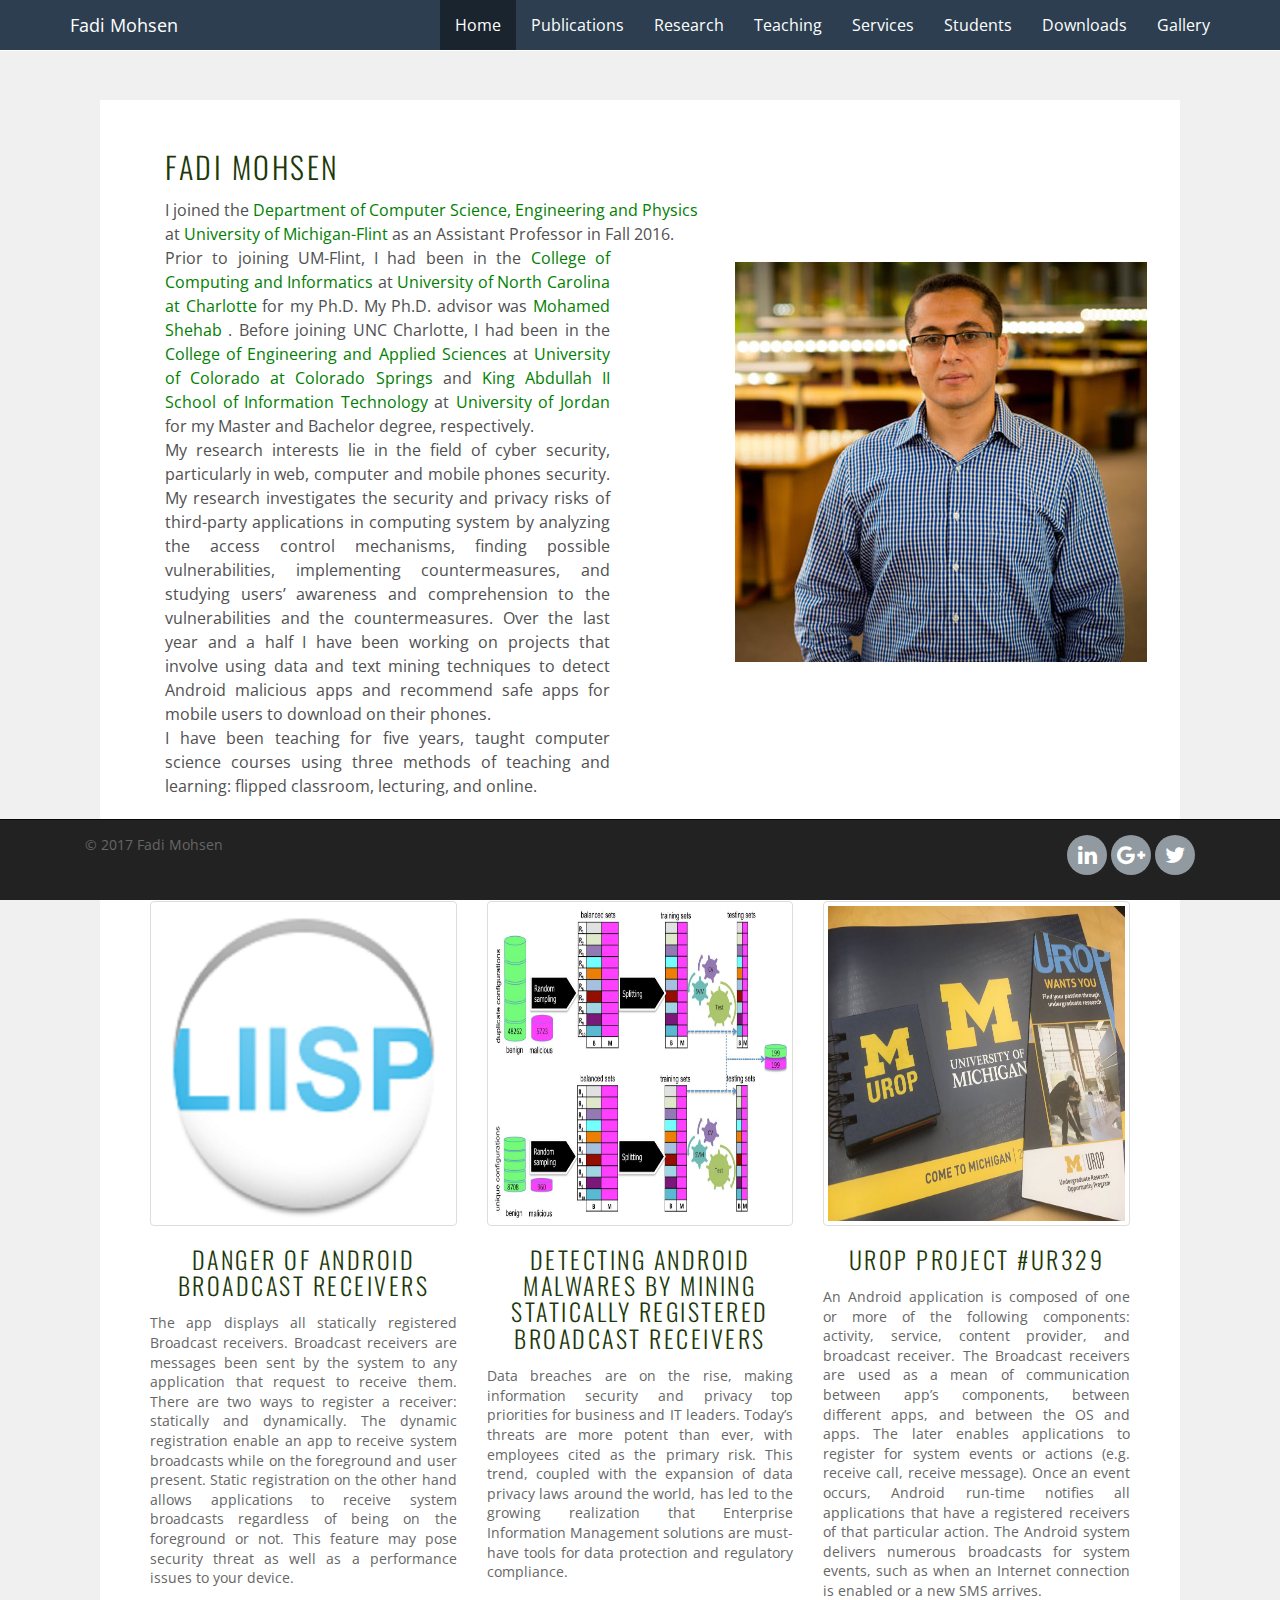
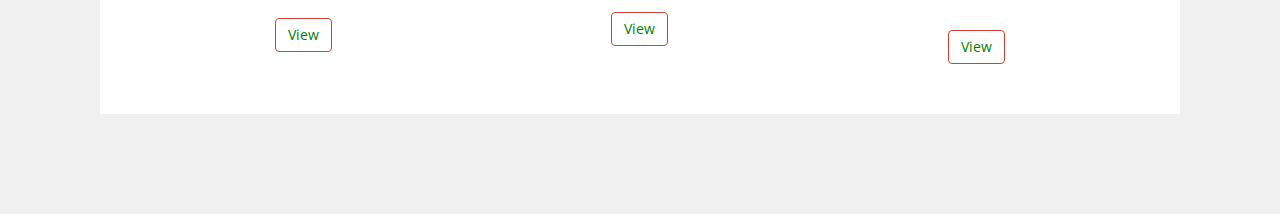
<file: index.html>
<!DOCTYPE html>
<html lang="en">
  <head>
    <meta charset="utf-8">
    <meta http-equiv="X-UA-Compatible" content="IE=edge">
    <meta name="viewport" content="width=device-width, initial-scale=1">
    <meta name="description" content="Fadi Mohsen">
    <meta name="author" content="BootstrapBay.com">
    <title>Fadi Mohsen</title>
    <link href="css/bootstrap.min.css" rel="stylesheet">
    <link href="css/custom.css" rel="stylesheet">
    <link href="http://netdna.bootstrapcdn.com/font-awesome/4.0.3/css/font-awesome.css" rel="stylesheet">
    <link href='http://fonts.googleapis.com/css?family=Open+Sans' rel='stylesheet' type='text/css'>
    <link href='http://fonts.googleapis.com/css?family=Oswald' rel='stylesheet' type='text/css'>
  </head>
  <body>
    <!-- Fixed navbar -->
    <div class="navbar navbar-default navbar-fixed-top" role="navigation">
      <div class="container">
        <div class="navbar-header">
          <button type="button" class="navbar-toggle" data-toggle="collapse" data-target=".navbar-collapse">
            <span class="sr-only">Toggle navigation</span>
            <span class="icon-bar"></span>
            <span class="icon-bar"></span>
            <span class="icon-bar"></span>
          </button>
          <a class="navbar-brand" href="index.html">Fadi Mohsen</a>
        </div>
        <div class="navbar-collapse collapse">
          <ul class="nav navbar-nav navbar-right">
            <li class="active"><a href="index.html">Home</a></li>
              <li><a href="Research.html">Publications</a></li>
              <li><a href="projects.html">Research</a></li>
              <li><a href="teaching.html">Teaching</a></li>
              <li><a href="services.html">Services</a></li>
              <li><a href="student.html">Students</a></li>
              <li><a href="downloads.html">Downloads</a></li>
			  <li><a href="gallery.html">Gallery</a></li>

          </ul>
        </div><!--/.nav-collapse -->
      </div>
    </div>


    <section class="paddingbox2">
            <div class="row">
        <div class="container">
                <div class ="col-md-6 text-left ">
                    <h2 class="top_title center-block">Fadi Mohsen</h2>
                    <span class="para_text" class="text-justify">I joined the <a href="https://www.umflint.edu/csep">Department of Computer Science, Engineering and Physics</a> at <a href="https://www.umflint.edu/">University of Michigan-Flint</a> as an Assistant Professor in Fall 2016.</span>

                    <div class="row">
                        <div class ="col-md-10 text-left text-justify ">
                            <span class="para_text" class="text-justify">Prior to joining UM-Flint, I had been in the <a href="https://cci.uncc.edu/">College of Computing and Informatics</a> at <a href="https://www.uncc.edu/">University of North Carolina at Charlotte</a> for my Ph.D. My Ph.D. advisor was <a href="https://liisp.uncc.edu/~mshehab/">Mohamed Shehab</a> . Before joining UNC Charlotte, I had been in the <a href="https://www.uccs.edu/eas/">College of Engineering and Applied Sciences</a> at <a href="https://www.uccs.edu/">University of Colorado at Colorado Springs</a>  and <a href="http://computer.ju.edu.jo/Home.aspx">King Abdullah II School of Information Technology</a> at <a href="http://ju.edu.jo/home.aspx">University of Jordan</a>  for my Master and Bachelor degree, respectively.</span>
                        </div>



                    </div>
                    <div class="row">
                        <div class ="col-md-10 text-left text-justify">
                            <span class="para_text" class="text-justify">My research interests lie in the field of cyber security, particularly in web, computer and mobile phones security. My research investigates the security and privacy risks of third-party applications in computing system by analyzing the access control mechanisms, finding possible vulnerabilities, implementing countermeasures, and studying users’ awareness and comprehension to the vulnerabilities and the countermeasures.  Over the last year and a half I have been working on projects that involve using data and text mining techniques to detect Android malicious apps and recommend safe apps for mobile users to download on their phones. </span>
                        </div>



                    </div>
                    <div class="row">
                        <div class ="col-md-10 text-left text-justify ">
                            <span class="para_text" class="text-justify">I have been teaching for five years, taught computer science courses using three methods of teaching and learning: flipped classroom, lecturing, and online. </span>
                        </div>



                    </div>

                </div>

                <div class ="col-md-6 text-right img-padding-top ">
                    <img class="img-responsive"
                         src="img/myimage.jpg">
                </div>

            </div>
        </div>
                </div>
            </div>

        <br>
<h1>Recent Projects</h1>
        <br>

        <div class="row">
            <div class="col-sm-4">
                <a href="#" class="thumbnail">
                    <img src="img/bv1.png" alt="Danger of Android Broadcast Receivers" class="resize">
                </a>
                <h3>Danger of Android Broadcast Receivers</h3>
                <p class="text-justify">The app displays all statically registered Broadcast receivers. Broadcast receivers are messages been sent by the system to any application that request to receive them. There are two ways to register a receiver: statically and dynamically. The dynamic registration enable an app to receive system broadcasts while on the foreground and user present. Static registration on the other hand allows applications to receive system broadcasts regardless of being on the foreground or not. This feature may pose security threat as well as a performance issues to your device.</p><a href="https://www.amazon.com/Fadi-Mohsen-Broadcasts-Viewer/dp/B00U6ALGPW" class="btn btn-danger">View</a>
            </div>
            <div class="col-sm-4">
                <a href="#" class="thumbnail">
                    <img src="img/flow.png" alt="information security and privacy" class="resize">
                </a>
                <h3>Detecting Android Malwares by Mining Statically Registered Broadcast Receivers</h3>
                <p class="text-justify">Data breaches are on the rise, making information security and privacy top priorities for business and IT leaders. Today’s threats are more potent than ever, with employees cited as the primary risk. This trend, coupled with the expansion of data privacy laws around the world, has led to the growing realization that Enterprise Information Management solutions are must-have tools for data protection and regulatory compliance.</p><a href="#" class="btn btn-danger" data-toggle="modal" data-target="#journal_view7">View</a>
            </div>
            <div class="col-sm-4">
                <a href="#" class="thumbnail">
                    <img src="img/urop.jpg" alt="Jiggy Portfolio Theme" class="resize">
                </a>
                <h3>UROP PROJECT #UR329</h3>
                <p class="text-justify">An Android application is composed of one or more of the following components: activity, service, content provider, and broadcast receiver. The Broadcast receivers are used as a mean of communication between app’s components, between different apps, and between the OS and apps. The later enables applications to register for system events or actions (e.g. receive call, receive message). Once an event occurs, Android run-time notifies all applications that have a registered receivers of that particular action. The Android system delivers numerous broadcasts for system events, such as when an Internet connection is enabled or a new SMS arrives.</p><a href=" https://www.umflint.edu/research/urop-project-ur329" class="btn btn-danger">View</a>
            </div>
        </div>
    </div>

        <div class="modal fade journal_view2" id="journal_view2">
            <div class="modal-dialog">
                <div class="modal-content">
                    <div class="modal-header">
                        <a href="#" data-dismiss="modal" class="class pull-right"><span class="glyphicon glyphicon-remove"></span></a>
                        <h3 class="modal-title text-center">Android Broadcast Receivers</h3>
                    </div>
                    <div class="modal-body">
                        <div class="row">

                            <div class="col-md-12 product_content">

                                <ul>
                                    <p class="text-justify">Android provides finer-grained security features through a ”permission” mechanism that puts limitations on the resources that each application can access. Upon installing a new Android application, a user is prompted to grant it a set of permissions. There are two typical assumptions made regarding permissions and mobile application security and privacy. The first one is that malicious applications need to retain much permission. Secondly, mobile devices users assume that installed applications do not access data if they are not in the foreground. In this project, we showed that malicious Android applications can still fulfill their objectives with minimum permissions and that they can access user data while in the background. This could happen with the help of another Android component, called broadcast receiver [P1]. We studied the evaluation of Android broadcast actions. We demonstrated an attack scenario made possible by the broadcast receivers. Moreover, we developed an app to aid user identify the broadcasts receivers that are registered by the apps on their own Android devices called Broadcasts Viewer.
                                    </p>

                                </ul>
                                <div class="space-ten"></div>
                                <div class="btn-ground right">
                                    <a href="downloads.html">
                                        <button type="button" class="btn btn-primary pull-right">
                                            <span class="btn btn-google" >Goto Downloads</span>
                                        </button>
                                    </a>
                                </div>
                            </div>
                        </div>
                    </div>
                </div>
            </div>
        </div>
        <div class="modal fade journal_view7" id="journal_view7">
            <div class="modal-dialog">
                <div class="modal-content">
                    <div class="modal-header">
                        <a href="#" data-dismiss="modal" class="class pull-right"><span class="glyphicon glyphicon-remove"></span></a>
                        <h3 class="modal-title text-center">Detecting Android Malwares by Mining Statically Registered Broadcast Receivers</h3>
                    </div>
                    <div class="modal-body">
                        <div class="row">

                            <div class="col-md-12 product_content">
                                <h4>Abstract</h4>

                                <p class="text-justify">Android has a large share in the mobile apps market which makes it attractive for both malicious and good developers. Online apps markets, despite their vetting procedures, still admit malicious apps that could be downloaded mistakenly by mobile users. Detecting Android malwares has been studied by many researchers using different approaches and techniques. The vast majority of them though were focused on using the requested permissions that are declared in the AndroidManifest. xml files. A number of researchers have considered other components of the Android applications besides the permissions such as package info, activities, and process name. Some researchers pointed out Android Broadcast receivers' component but it was not discussed thoroughly like other components. In this paper, we are conducting an empirical study to investigate the usage patterns of …</p>
                                <h6 align="left">Authors  :   Fadi Mohsen, Halil Bisgin, Zachary Scott, Kyle Strait</h6>
                                <h6 align="left">Conference  :   Collaboration and Internet Computing (CIC), 2017 IEEE 3rd International Conference</h6>
                                <h6 align="left">Pages  :  67-76</h6>
                                <h6 align="left">Publication date  :  2017/10/15</h6>
                                <h6 align="left">Publisher  :  IEEE</h6>
                                <div class="space-ten"></div>
                                <div class="btn-ground right">
                                    <a href="#">
                                        <button type="button" class="btn btn-primary pull-right">
                                            <span class="btn btn-google" >Download PDF</span>
                                        </button>
                                    </a>
                                </div>
                            </div>
                        </div>
                    </div>
                </div>
            </div>
        </div>
    </section>



    <!-- Fixed footer -->

    <div class="navbar navbar-inverse navbar-fixed-bottom" role="navigation">
    	<div class="container">
    		<div class="navbar-text pull-left">
    			<p>© 2017 Fadi Mohsen</p>
    		</div>

            <div class="navbar-text pull-right">
                <div class="social">
                <a href="https://www.linkedin.com/in/fadimohsen/"><i class="fa fa-lg fa-linkedin"></i></a>
                <a href="https://scholar.google.com/citations?user=C_gsShsAAAAJ&hl=en"><i class="fa fa-lg fa-google-plus"></i></a>
                    <a href="https://twitter.com/fmohsen/media"><i class="fa fa-lg fa-twitter"></i></a>

    		</div>
    	</div>
    </div>
    </div>
    
    <!-- Bootstrap core JavaScript
    ================================================== -->
    <!-- Placed at the end of the document so the pages load faster -->
    <div class="modal fade" id="contact" role="dialog">
    	<div class="modal-dialog">
    		<div class="modal-content">
    			<form class="form-horizontal" role="form">
    				<div class="modal-header">
    					<h4>Contact<h4>
	    			</div>
	    			<div class="modal-body">
    					<div class="form-group">
    						<label for="contact-name" class="col-sm-2 control-label">Name</label>
    						<div class="col-sm-10">
    							<input type="text" class="form-control" id="contact-name" placeholder="First & Last Name">
    						</div>
    					</div>
    					<div class="form-group">
    						<label for="contact-email" class="col-sm-2 control-label">Email</label>
    						<div class="col-sm-10">
    							<input type="email" class="form-control" id="contact-email" placeholder="example@domain.com">
    						</div>
    					</div>
    					<div class="form-group">
    						<label for="contact-message" class="col-sm-2 control-label">Message</label>
    						<div class="col-sm-10">
    							<textarea class="form-control" rows="4"></textarea>
    						</div>
    					</div>
	    			</div>
	    			<div class="modal-footer">
    					<a class="btn btn-default" data-dismiss="modal">Close</a>
    					<button type="submit" class="btn btn-primary">Send</button>
    				</div>
    			</form>
    		</div>
    	</div>
    </div>

    <script src="https://ajax.googleapis.com/ajax/libs/jquery/1.11.0/jquery.min.js"></script>
    <script src="js/bootstrap.min.js"></script>
  </body>
</html>
</file>
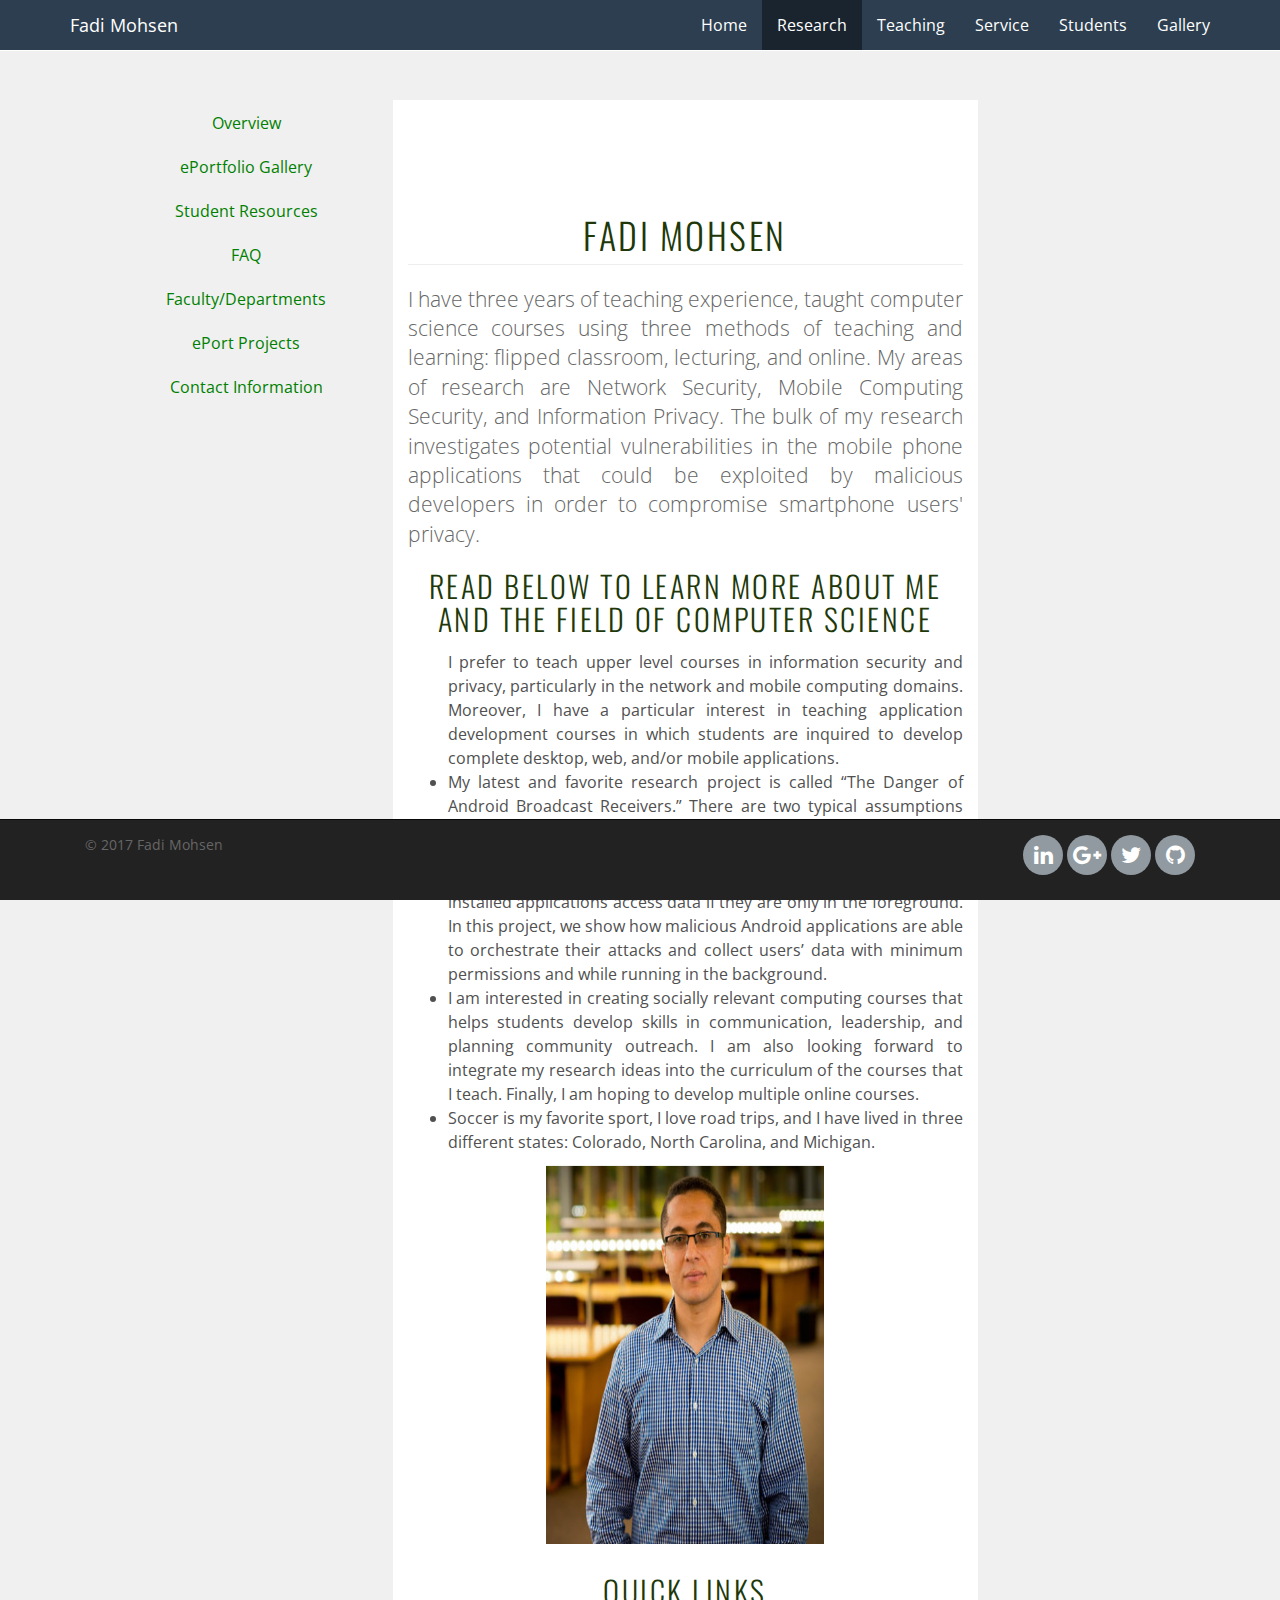
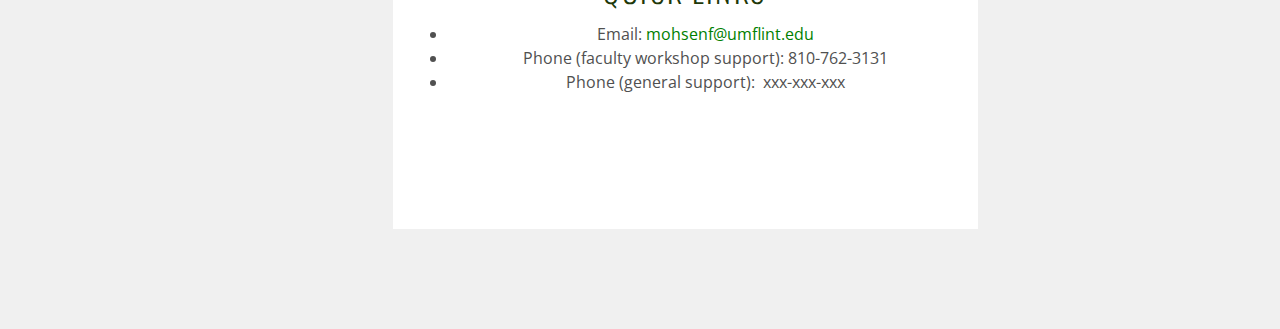
<file: about.html>
<!DOCTYPE html>
<html lang="en">
<head>
    <meta charset="utf-8">
    <meta http-equiv="X-UA-Compatible" content="IE=edge">
    <meta name="viewport" content="width=device-width, initial-scale=1">
    <meta name="description" content="Fadi Mohsen">
    <meta name="author" content="BootstrapBay.com">
    <title>Fadi Mohsen</title>
    <link href="css/bootstrap.min.css" rel="stylesheet">
    <link href="css/custom.css" rel="stylesheet">
    <link href="http://netdna.bootstrapcdn.com/font-awesome/4.0.3/css/font-awesome.css" rel="stylesheet">
    <link href='http://fonts.googleapis.com/css?family=Open+Sans' rel='stylesheet' type='text/css'>
    <link href='http://fonts.googleapis.com/css?family=Oswald' rel='stylesheet' type='text/css'>
</head>
<body>
<!-- Fixed navbar -->
<div class="navbar navbar-default navbar-fixed-top" role="navigation">
    <div class="container">
        <div class="navbar-header">
            <button type="button" class="navbar-toggle" data-toggle="collapse" data-target=".navbar-collapse">
                <span class="sr-only">Toggle navigation</span>
                <span class="icon-bar"></span>
                <span class="icon-bar"></span>
                <span class="icon-bar"></span>
            </button>
            <a class="navbar-brand" href="index.html">Fadi Mohsen</a>
        </div>
        <div class="navbar-collapse collapse">
            <ul class="nav navbar-nav navbar-right">
                <li><a href="#">Home</a></li>
                <li class="active"><a href="#">Research</a></li>
                <li><a href="#">Teaching</a></li>
                <li><a href="#">Service</a></li>
                <li><a href="#">Students</a></li>

                <li><a href="gallery.html">Gallery</a></li>

            </ul>
        </div><!--/.nav-collapse -->
    </div>
</div>




<div id="main" class="main-container container" style="min-height: 358px;">

    <div class="row">
        <a id="main-navigation"></a>

        <nav id="navigation" class="col-sm-3 navbar" role="navigation">
            <div class="navbar-header">
                <!-- .btn-navbar is used as the toggle for collapsed navbar content -->
                <button type="button" class="navbar-toggle" data-toggle="collapse" data-target=".navbar-collapse">
                    <i class="fa fa-bars"></i> Menu
                </button>
            </div>
            <div class="navbar-collapse collapse">
                <div class="region region-sidebar-first">
                    <div id="block-system-main-menu" class="block block-system block-menu clearfix">


                        <ul class="menu nav"><li class="first leaf active-trail"><a href="/home" class="active-trail active">Overview</a></li>
                            <li class="leaf"><a href="/content/eportgallery">ePortfolio Gallery</a></li>
                            <li class="leaf"><a href="/student">Student Resources</a></li>
                            <li class="leaf"><a href="/content/eportfaq" title="Frequently Asked Questions about ePortfolios">FAQ</a></li>
                            <li class="collapsed"><a href="/faculty">Faculty/Departments</a></li>
                            <li class="collapsed"><a href="/eport-projects">ePort Projects</a></li>
                            <li class="last leaf"><a href="/contact">Contact Information</a></li>
                        </ul>
                    </div>
                </div>
            </div>
        </nav>  <!-- /#sidebar-first -->

        <section class="col-sm-6" role="main" style="min-height: 358px;">
            <a id="main-content"></a>
            <h1 class="page-header">Fadi Mohsen</h1>
            <div class="region region-content">
                <div id="block-system-main" class="block block-system clearfix">


                    <article id="node-1" class="node node-page clearfix">
                        <div class="field field-name-body field-type-text-with-summary field-label-hidden"><div class="field-items"><div class="field-item even">
                            <p class="lead text-justify">I have three years of teaching experience, taught computer science courses using three methods of teaching and learning: flipped classroom, lecturing, and online. My areas of research are Network Security, Mobile Computing Security, and Information Privacy. The bulk of my research investigates potential vulnerabilities in the mobile phone applications that could be exploited by malicious developers in order to compromise smartphone users' privacy.</p>
                            <h2> Read below to learn more about me and the field of computer science</h2>
                            <ul class="text-justify">
                                I prefer to teach upper level courses in information security and privacy, particularly in the network and mobile computing domains. Moreover, I have a particular interest in teaching application development courses in which students are inquired to develop complete desktop, web, and/or mobile applications.</li>
                                <li>
                                    My latest and favorite research project is called “The Danger of Android Broadcast Receivers.” There are two typical assumptions made regarding permissions and mobile applications security and privacy. The first one is that malicious applications need to retain dangerous permissions. Secondly, smartphone users assume that installed applications access data if they are only in the foreground. In this project, we show how malicious Android applications are able to orchestrate their attacks and collect users’ data with minimum permissions and while running in the background.</li>
                                <li>
                                    I am interested in creating socially relevant computing courses that helps students develop skills in communication, leadership, and planning community outreach. I am also looking forward to integrate my research ideas into the curriculum of the courses that I teach. Finally, I am hoping to develop multiple online courses.</li>
                                <li>
                                    Soccer is my favorite sport, I love road trips, and I have lived in three different states: Colorado, North Carolina, and Michigan.</li>
                            </ul>
                            <p><img src="img/myimage.jpg" alt="Girl in a jacket" style="width:560px;height:380px;"></p>
                            <h2>
                                Quick Links</h2>
                            <ul><li>
                                Email: <a href="mohsenf@umflint.edu">mohsenf@umflint.edu</a></li>
                                <li>
                                    Phone (faculty workshop support):  810-762-3131</li>
                                <li>
                                    Phone (general support):&nbsp; xxx-xxx-xxx</li>
                            </ul><p>&nbsp;</p>
                        </div></div></div>    <footer>
                    </footer>
                    </article>

                </div>
            </div>
        </section>

    </div>
</div>


<!-- Fixed footer -->
<div class="navbar navbar-inverse navbar-fixed-bottom" role="navigation">
    <div class="container">
        <div class="navbar-text pull-left">
            <p>© 2017 Fadi Mohsen</p>
        </div>
        <div class="navbar-text pull-right">
            <a href="#"><i class="fa fa-facebook-square fa-2x"></i></a>
            <a href="#"><i class="fa fa-twitter fa-2x"></i></a>
            <a href="#"><i class="fa fa-google-plus fa-2x"></i></a>
        </div>
    </div>
</div>

<!-- Fixed footer -->

<div class="navbar navbar-inverse navbar-fixed-bottom" role="navigation">
    <div class="container">
        <div class="navbar-text pull-left">
            <p>© 2017 Fadi Mohsen</p>
        </div>

        <div class="navbar-text pull-right">
            <div class="social">
                <a href="https://www.linkedin.com/in/fadimohsen/"><i class="fa fa-lg fa-linkedin"></i></a>
                <a href="https://scholar.google.com/citations?user=C_gsShsAAAAJ&hl=en"><i class="fa fa-lg fa-google-plus"></i></a>
                <a href="#"><i class="fa fa-lg fa-twitter"></i></a>
                <a href="#"><i class="fa fa-lg fa-github"></i></a>

            </div>
        </div>
    </div>
</div>

<!-- Bootstrap core JavaScript
================================================== -->
<!-- Placed at the end of the document so the pages load faster -->
<div class="modal fade" id="contact" role="dialog">
    <div class="modal-dialog">
        <div class="modal-content">
            <form class="form-horizontal" role="form">
                <div class="modal-header">
                    <h4>Contact<h4>
                </div>
                <div class="modal-body">
                    <div class="form-group">
                        <label for="contact-name" class="col-sm-2 control-label">Name</label>
                        <div class="col-sm-10">
                            <input type="text" class="form-control" id="contact-name" placeholder="First & Last Name">
                        </div>
                    </div>
                    <div class="form-group">
                        <label for="contact-email" class="col-sm-2 control-label">Email</label>
                        <div class="col-sm-10">
                            <input type="email" class="form-control" id="contact-email" placeholder="example@domain.com">
                        </div>
                    </div>
                    <div class="form-group">
                        <label for="contact-message" class="col-sm-2 control-label">Message</label>
                        <div class="col-sm-10">
                            <textarea class="form-control" rows="4"></textarea>
                        </div>
                    </div>
                </div>
                <div class="modal-footer">
                    <a class="btn btn-default" data-dismiss="modal">Close</a>
                    <button type="submit" class="btn btn-primary">Send</button>
                </div>
            </form>
        </div>
    </div>
</div>

<script src="https://ajax.googleapis.com/ajax/libs/jquery/1.11.0/jquery.min.js"></script>
<script src="js/bootstrap.min.js"></script>
</body>
</html>
</file>
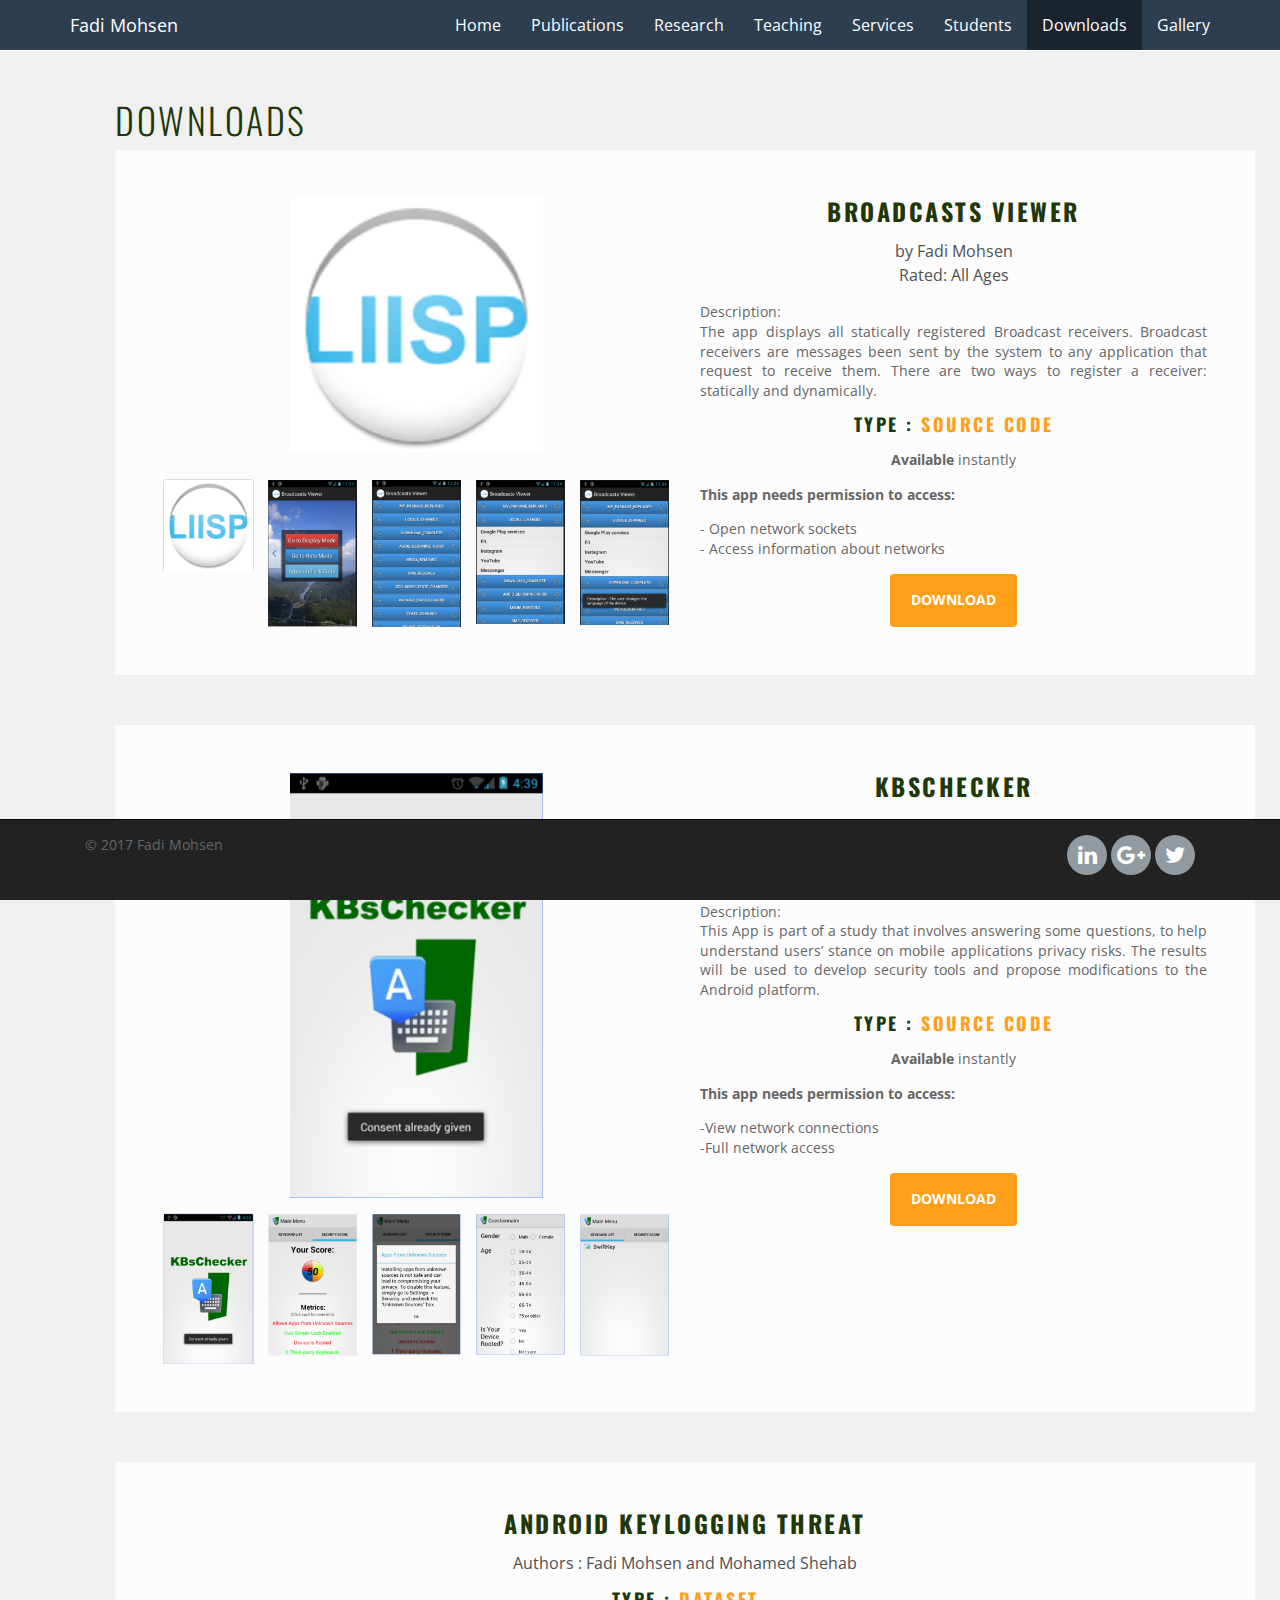
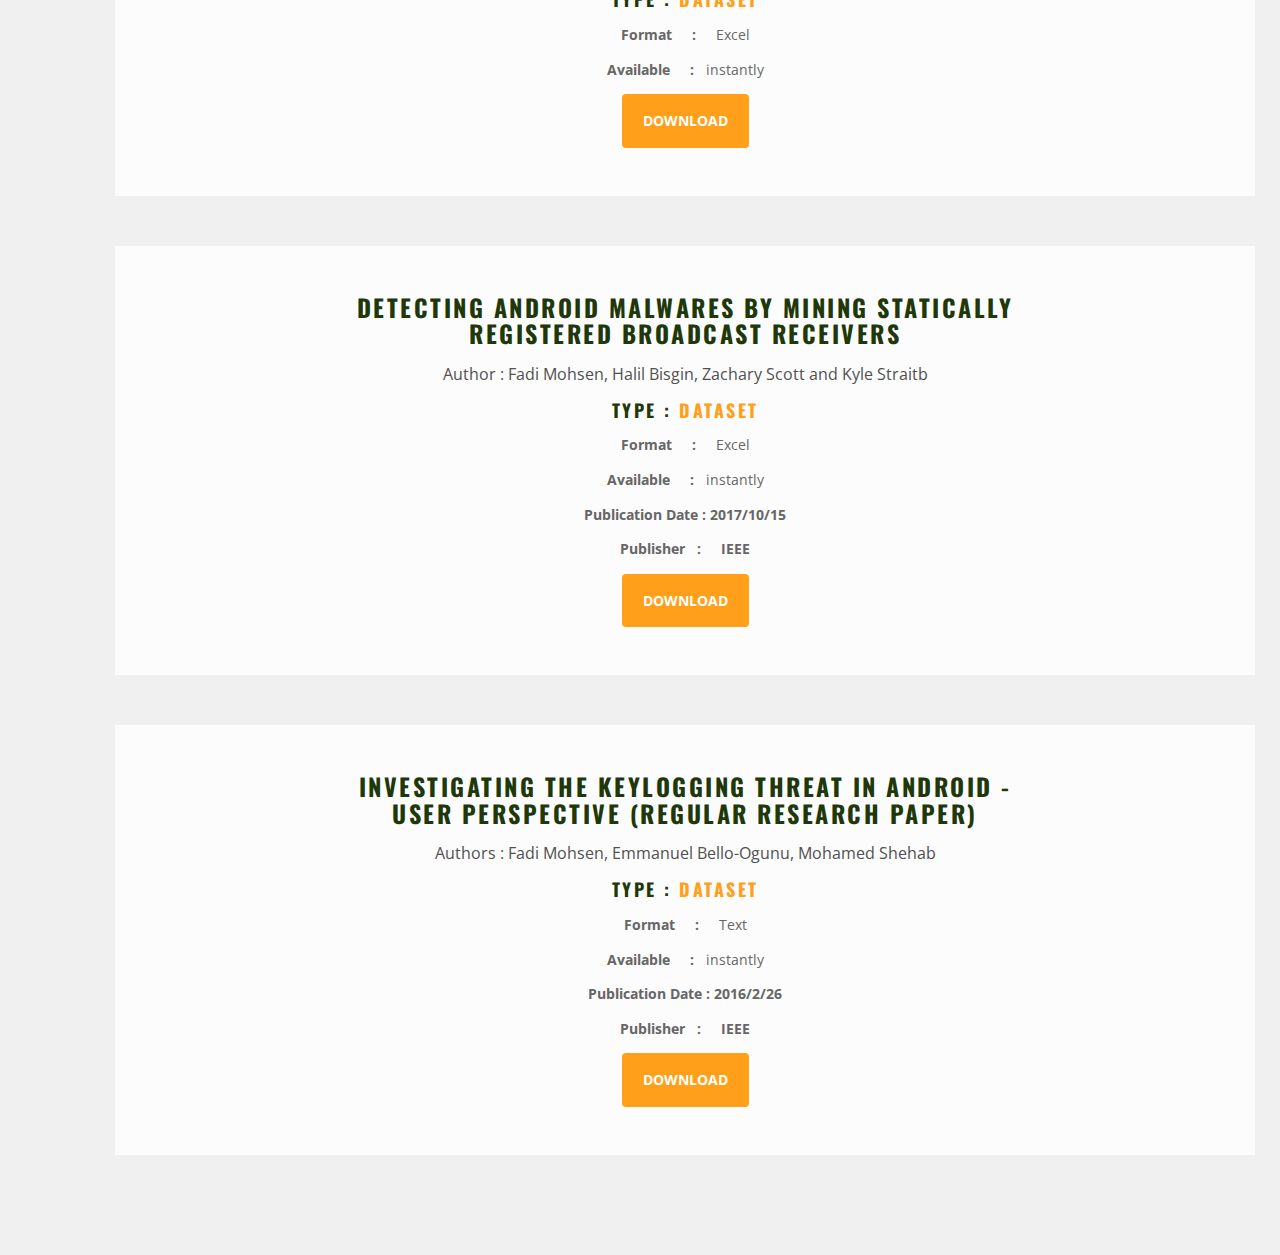
<file: downloads.html>
<!DOCTYPE html>
<html lang="en">
<head>
    <meta charset="utf-8">
    <meta http-equiv="X-UA-Compatible" content="IE=edge">
    <meta name="viewport" content="width=device-width, initial-scale=1">
    <meta name="description" content="Fadi Mohsen">
    <meta name="author" content="BootstrapBay.com">
    <title>Fadi Mohsen</title>
    <link href="css/bootstrap.min.css" rel="stylesheet">
    <link href="css/custom.css" rel="stylesheet">
    <link href="http://netdna.bootstrapcdn.com/font-awesome/4.0.3/css/font-awesome.css" rel="stylesheet">
    <link href='http://fonts.googleapis.com/css?family=Open+Sans' rel='stylesheet' type='text/css'>
    <link href='http://fonts.googleapis.com/css?family=Oswald' rel='stylesheet' type='text/css'>
</head>
<body>
<!-- Fixed navbar -->
<div class="navbar navbar-default navbar-fixed-top" role="navigation">
    <div class="container">
        <div class="navbar-header">
            <button type="button" class="navbar-toggle" data-toggle="collapse" data-target=".navbar-collapse">
                <span class="sr-only">Toggle navigation</span>
                <span class="icon-bar"></span>
                <span class="icon-bar"></span>
                <span class="icon-bar"></span>
            </button>
            <a class="navbar-brand" href="index.html">Fadi Mohsen</a>
        </div>
        <div class="navbar-collapse collapse">
            <ul class="nav navbar-nav navbar-right">
                <li><a href="index.html">Home</a></li>
                <li><a href="Research.html">Publications</a></li>
                <li><a href="projects.html">Research</a></li>
                <li><a href="teaching.html">Teaching</a></li>
                <li><a href="services.html">Services</a></li>
                <li><a href="student.html">Students</a></li>
                <li class="active"><a href="downloads.html">Downloads</a></li>
                <li><a href="gallery.html">Gallery</a></li>

            </ul>
        </div><!--/.nav-collapse -->
    </div>
</div>

<div class="container">
    <h1 class="pull-left">Downloads</h1>
    <div class="card">
        <div class="container-fliud">
            <div class="wrapper row">
                <div class="preview col-md-6">

                    <div class="preview-pic tab-content">
                        <div class="tab-pane active" id="pic-1"><img src="img/bv1.png" /></div>
                        <div class="tab-pane" id="pic-2"><img src="img/bv4.PNG" /></div>
                        <div class="tab-pane" id="pic-3"><img src="img/bv2.PNG" /></div>
                        <div class="tab-pane" id="pic-4"><img src="img/bv3.PNG" /></div>
                        <div class="tab-pane" id="pic-5"><img src="img/bv6.PNG" /></div>
                    </div>
                    <ul class="preview-thumbnail nav nav-tabs">
                        <li class="active"><a data-target="#pic-1" data-toggle="tab"><img src="img/bv1.png" /></a></li>
                        <li><a data-target="#pic-2" data-toggle="tab"><img src="img/bv4.PNG" /></a></li>
                        <li><a data-target="#pic-3" data-toggle="tab"><img src="img/bv2.PNG" /></a></li>
                        <li><a data-target="#pic-4" data-toggle="tab"><img src="img/bv3.PNG" /></a></li>
                        <li><a data-target="#pic-5" data-toggle="tab"><img src="img/bv6.PNG" /></a></li>
                    </ul>

                </div>
                <div class="details col-md-6">
                    <h3 class="product-title">Broadcasts Viewer</h3>
                    <div class="rating">
                        <span class="review-no">by Fadi Mohsen</span><br>
                        <span class="review-no">Rated: All Ages</span>
                    </div>
                    <p class="product-description text-justify"><bold>Description:</bold><br>The app displays all statically registered Broadcast receivers. Broadcast receivers are messages been sent by the system to any application that request to receive them. There are two ways to register a receiver: statically and dynamically.</p>
                    <h4 class="price">Type :  <span>Source code</span></h4>
                    <p class="vote"><strong>Available  </strong>instantly</p>
                    <p class="vote" align="left"><strong>This app needs permission to access:</strong></p>
                    <p class="vote" align="left">- Open network sockets<br>
                       - Access information about networks</p>
                    <div class="action">
                        <a href="https://www.dropbox.com/s/oo16zo96toirebj/BroadcastsViewer.zip?dl=0">
                            <button class="add-to-cart btn btn-default" type="button">Download</button></a>
                    </div>
                </div>
            </div>
        </div>
    </div>
</div>


    <div class="container">
        <div class="card">
            <div class="container-fliud">
                <div class="wrapper row">
                    <div class="preview col-md-6">

                        <div class="preview-pic tab-content">
                            <div class="tab-pane active" id="pic-6"><img src="img/kbsc1.PNG" /></div>
                            <div class="tab-pane" id="pic-7"><img src="img/kbsv4.PNG" /></div>
                            <div class="tab-pane" id="pic-8"><img src="img/kbsv5.PNG" /></div>
                            <div class="tab-pane" id="pic-9"><img src="img/kbsc2.PNG" /></div>
                            <div class="tab-pane" id="pic-10"><img src="img/kbsc3.PNG" /></div>
                        </div>
                        <ul class="preview-thumbnail nav nav-tabs">
                            <li class="active"><a data-target="#pic-6" data-toggle="tab"><img src="img/kbsc1.PNG" /></a></li>
                            <li><a data-target="#pic-7" data-toggle="tab"><img src="img/kbsv4.PNG" /></a></li>
                            <li><a data-target="#pic-8" data-toggle="tab"><img src="img/kbsv5.PNG" /></a></li>
                            <li><a data-target="#pic-9" data-toggle="tab"><img src="img/kbsc2.PNG" /></a></li>
                            <li><a data-target="#pic-10" data-toggle="tab"><img src="img/kbsc3.PNG" /></a></li>
                        </ul>

                    </div>
                    <div class="details col-md-6">
                        <h3 class="product-title">KBsChecker</h3>
                        <div class="rating">
                            <span class="review-no">by Fadi Mohsen</span><br>
                            <span class="review-no">Current Version  :  1.3</span><br>
                            <span class="review-no">Installs  :  100 - 500</span>
                        </div>
                        <p class="product-description text-justify"><bold>Description:</bold><br>This App is part of a study that involves answering some questions, to help understand users’ stance on mobile applications privacy risks. The results will be used to develop security tools and propose modifications to the Android platform.</p>
                        <h4 class="price">Type :  <span>Source code</span></h4>
                        <p class="vote"><strong>Available  </strong>instantly</p>
                        <p class="vote" align="left"><strong>This app needs permission to access:</strong></p>
                        <p class="vote" align="left">-View network connections<br>
                            -Full network access</p>
                        <div class="action">
                            <a href="https://www.dropbox.com/s/oo16zo96toirebj/BroadcastsViewer.zip?dl=0">
                                <button class="add-to-cart btn btn-default" type="button">Download</button></a>
                        </div>
                    </div>
                </div>
            </div>
        </div>
    </div>



<div class="container">
    <div class="card">
        <div class="container-fliud">
            <div class="wrapper row">
                <div class="details col-md-8 center-block">
                    <h3 class="product-title">ANDROID KEYLOGGING THREAT</h3>
                    <div class="rating">
                        <span class="review-no">Authors  :   Fadi Mohsen and Mohamed Shehab</span><br>
                    </div>
                    <h4 class="price">Type :  <span>Dataset</span></h4>
                    <p class="vote"><strong>Format &nbsp &nbsp : &nbsp &nbsp  </strong>Excel</p>
                    <p class="vote"><strong>Available &nbsp &nbsp    : &nbsp </strong>instantly</p>
                    <div class="action">
                        <a href="https://www.dropbox.com/sh/snhwwrmy1zmuoq3/AAAEApyZrWrbbs22o4KEz_x2a?dl=0">
                            <button class="add-to-cart btn btn-default" type="button">Download</button></a>
                    </div>
                </div>
            </div>
        </div>
    </div>
</div>



<div class="container">
    <div class="card">
        <div class="container-fliud">
            <div class="wrapper row">
                <div class="details col-md-8 center-block">
                    <h3 class="product-title">DETECTING ANDROID MALWARES BY MINING STATICALLY REGISTERED BROADCAST RECEIVERS</h3>
                    <div class="rating">
                        <span class="review-no">Author  :  Fadi Mohsen, Halil Bisgin, Zachary Scott and Kyle Straitb </span><br>
                    </div>
                    <h4 class="price">Type  :  <span>Dataset</span></h4>
                    <p class="vote"><strong>Format &nbsp &nbsp : &nbsp &nbsp  </strong>Excel</p>
                    <p class="vote"><strong>Available &nbsp &nbsp    : &nbsp </strong>instantly</p>
                    <p class="vote"><strong>Publication Date  :  2017/10/15</strong></p>
                    <p class="vote"><strong>Publisher &nbsp   : &nbsp &nbsp  IEEE</strong><br>
                    <div class="action">
                        <a href="https://www.dropbox.com/sh/ma72t6v6l7co5w4/AAAi-pGIHtxdCPeh8K2S-0Pba?dl=0">
                            <button class="add-to-cart btn btn-default" type="button">Download</button></a>
                    </div>
                </div>
            </div>
        </div>
    </div>
</div>
<div class="container">
    <div class="card">
        <div class="container-fliud">
            <div class="wrapper row">
                <div class="details col-md-8 center-block">
                    <h3 class="product-title">Investigating the keylogging threat in android - User perspective (Regular research paper)</h3>
                    <div class="rating">
                        <span class="review-no">Authors  :   Fadi Mohsen, Emmanuel Bello-Ogunu, Mohamed Shehab </span><br>
                    </div>
                    <h4 class="price">Type  :  <span>Dataset</span></h4>
                    <p class="vote"><strong>Format &nbsp &nbsp : &nbsp &nbsp  </strong>Text</p>
                    <p class="vote"><strong>Available &nbsp &nbsp    : &nbsp </strong>instantly</p>
                    <p class="vote"><strong>Publication Date  :  2016/2/26</strong></p>
                    <p class="vote"><strong>Publisher &nbsp   : &nbsp &nbsp  IEEE</strong><br>
                    <div class="action">
                        <a href="https://www.dropbox.com/sh/iuzfwjrk79vqqm9/AADhBTGav2QFDkGguLKd9BWRa?dl=0">
                            <button class="add-to-cart btn btn-default" type="button" >Download</button></a>
                    </div>
                </div>
            </div>
        </div>
    </div>
</div>

<!-- Fixed footer -->

<div class="navbar navbar-inverse navbar-fixed-bottom" role="navigation">
    <div class="container">
        <div class="navbar-text pull-left">
            <p>© 2017 Fadi Mohsen</p>
        </div>

        <div class="navbar-text pull-right">
            <div class="social">
                <a href="https://www.linkedin.com/in/fadimohsen/"><i class="fa fa-lg fa-linkedin"></i></a>
                <a href="https://scholar.google.com/citations?user=C_gsShsAAAAJ&hl=en"><i class="fa fa-lg fa-google-plus"></i></a>
                <a href="https://twitter.com/fmohsen/media"><i class="fa fa-lg fa-twitter"></i></a>

            </div>
        </div>
    </div>
</div>

<!-- Bootstrap core JavaScript
================================================== -->
<!-- Placed at the end of the document so the pages load faster -->
<div class="modal fade" id="contact" role="dialog">
    <div class="modal-dialog">
        <div class="modal-content">
            <form class="form-horizontal" role="form">
                <div class="modal-header">
                    <h4>Contact<h4>
                </div>
                <div class="modal-body">
                    <div class="form-group">
                        <label for="contact-name" class="col-sm-2 control-label">Name</label>
                        <div class="col-sm-10">
                            <input type="text" class="form-control" id="contact-name" placeholder="First & Last Name">
                        </div>
                    </div>
                    <div class="form-group">
                        <label for="contact-email" class="col-sm-2 control-label">Email</label>
                        <div class="col-sm-10">
                            <input type="email" class="form-control" id="contact-email" placeholder="example@domain.com">
                        </div>
                    </div>
                    <div class="form-group">
                        <label for="contact-message" class="col-sm-2 control-label">Message</label>
                        <div class="col-sm-10">
                            <textarea class="form-control" rows="4"></textarea>
                        </div>
                    </div>
                </div>
                <div class="modal-footer">
                    <a class="btn btn-default" data-dismiss="modal">Close</a>
                    <button type="submit" class="btn btn-primary">Send</button>
                </div>
            </form>
        </div>
    </div>
</div>

<script src="https://ajax.googleapis.com/ajax/libs/jquery/1.11.0/jquery.min.js"></script>
<script src="js/bootstrap.min.js"></script>
</body>
</html>
</file>
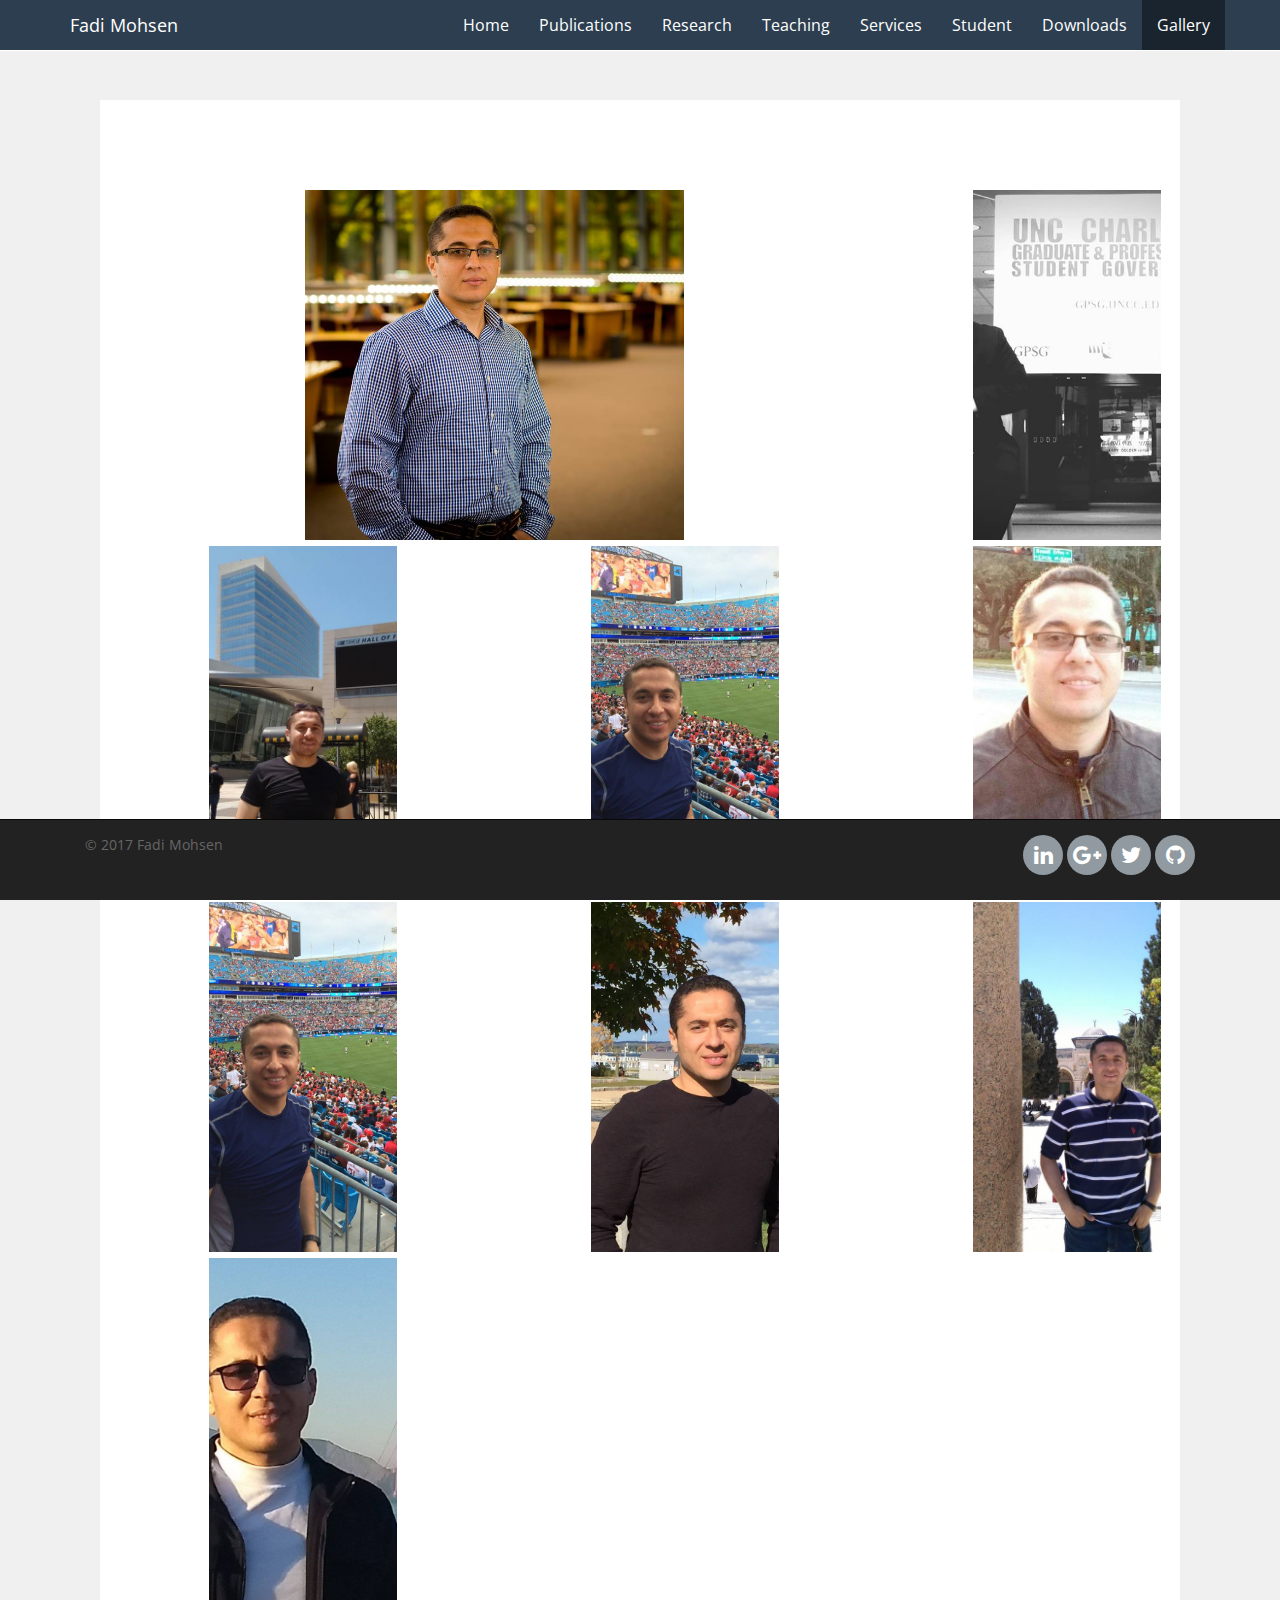
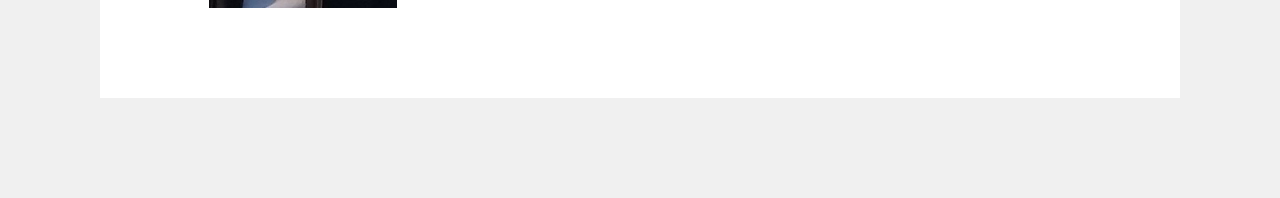
<file: example.html>
<!DOCTYPE html>
<html lang="en">
<head>
    <meta charset="utf-8">
    <meta http-equiv="X-UA-Compatible" content="IE=edge">
    <meta name="viewport" content="width=device-width, initial-scale=1">
    <meta name="description" content="Fadi Mohsen">
    <meta name="author" content="BootstrapBay.com">
    <title>Fadi Mohsen</title>
    <link href="css/bootstrap.min.css" rel="stylesheet">
    <link href="css/custom.css" rel="stylesheet">
    <link href="http://netdna.bootstrapcdn.com/font-awesome/4.0.3/css/font-awesome.css" rel="stylesheet">
    <link href='http://fonts.googleapis.com/css?family=Open+Sans' rel='stylesheet' type='text/css'>
    <link href='http://fonts.googleapis.com/css?family=Oswald' rel='stylesheet' type='text/css'>
</head>
<body>
<!-- Fixed navbar -->
<div class="navbar navbar-default navbar-fixed-top" role="navigation">
    <div class="container">
        <div class="navbar-header">
            <button type="button" class="navbar-toggle" data-toggle="collapse" data-target=".navbar-collapse">
                <span class="sr-only">Toggle navigation</span>
                <span class="icon-bar"></span>
                <span class="icon-bar"></span>
                <span class="icon-bar"></span>
            </button>
            <a class="navbar-brand" href="index.html">Fadi Mohsen</a>
        </div>
        <div class="navbar-collapse collapse">
            <ul class="nav navbar-nav navbar-right">
                <li><a href="index.html">Home</a></li>
                <li><a href="Research.html">Publications</a></li>
                <li><a href="projects.html">Research</a></li>
                <li><a href="teaching.html">Teaching</a></li>
                <li><a href="services.html">Services</a></li>
                <li><a href="student.html">Student</a></li>
                <li><a href="downloads.html">Downloads</a></li>
                <li class="active"><a href="gallery.html">Gallery</a></li>

            </ul>
        </div><!--/.nav-collapse -->
    </div>
</div>



<link rel="stylesheet" href="https://maxcdn.bootstrapcdn.com/font-awesome/4.5.0/css/font-awesome.min.css">
<section>
    <div class="container gal-container">
        <div class="col-md-8 col-sm-12 co-xs-12 gal-item">
            <div class="box">
                <a href="#" data-toggle="modal" data-target="#1">
                    <img src="img/picture9.jpg">
                </a>
                <div class="modal fade" id="1" tabindex="-1" role="dialog">
                    <div class="modal-dialog" role="document">
                        <div class="modal-content">
                            <button type="button" class="close" data-dismiss="modal" aria-label="Close"><span aria-hidden="true">×</span></button>
                            <div class="modal-body">
                                <img src="img/picture9.jpg">
                            </div>
                            <div class="col-md-12 description">
                                <h4>University of Michigan Flint</h4>
                            </div>
                        </div>
                    </div>
                </div>
            </div>
        </div>
        <div class="col-md-4 col-sm-6 co-xs-12 gal-item">
            <div class="box">
                <a href="#" data-toggle="modal" data-target="#2">
                    <img src="img/picture8.jpg">
                </a>
                <div class="modal fade" id="2" tabindex="-1" role="dialog">
                    <div class="modal-dialog" role="document">
                        <div class="modal-content">
                            <button type="button" class="close" data-dismiss="modal" aria-label="Close"><span aria-hidden="true">×</span></button>
                            <div class="modal-body">
                                <img src="img/picture8.jpg">
                            </div>
                            <div class="col-md-12 description">
                                <h4>Me</h4>
                            </div>
                        </div>
                    </div>
                </div>
            </div>
        </div>
        <div class="col-md-4 col-sm-6 co-xs-12 gal-item">
            <div class="box">
                <a href="#" data-toggle="modal" data-target="#3">
                    <img src="img/picture7.jpg">
                </a>
                <div class="modal fade" id="3" tabindex="-1" role="dialog">
                    <div class="modal-dialog" role="document">
                        <div class="modal-content">
                            <button type="button" class="close" data-dismiss="modal" aria-label="Close"><span aria-hidden="true">×</span></button>
                            <div class="modal-body">
                                <img src="img/picture7.jpg">
                            </div>
                            <div class="col-md-12 description">
                                <h4>Myself</h4>
                            </div>
                        </div>
                    </div>
                </div>
            </div>
        </div>
        <div class="col-md-4 col-sm-6 co-xs-12 gal-item">
            <div class="box">
                <a href="#" data-toggle="modal" data-target="#4">
                    <img src="img/picture6.jpg">
                </a>
                <div class="modal fade" id="4" tabindex="-1" role="dialog">
                    <div class="modal-dialog" role="document">
                        <div class="modal-content">
                            <button type="button" class="close" data-dismiss="modal" aria-label="Close"><span aria-hidden="true">×</span></button>
                            <div class="modal-body">
                                <img src="img/picture6.jpg">
                            </div>
                            <div class="col-md-12 description">
                                <h4>Passionate</h4>
                            </div>
                        </div>
                    </div>
                </div>
            </div>
        </div>
        <div class="col-md-4 col-sm-6 co-xs-12 gal-item">
            <div class="box">
                <a href="#" data-toggle="modal" data-target="#5">
                    <img src="img/picture5.jpg">
                </a>
                <div class="modal fade" id="5" tabindex="-1" role="dialog">
                    <div class="modal-dialog" role="document">
                        <div class="modal-content">
                            <button type="button" class="close" data-dismiss="modal" aria-label="Close"><span aria-hidden="true">×</span></button>
                            <div class="modal-body">
                                <img src="img/picture5.jpg">
                            </div>
                            <div class="col-md-12 description">
                                <h4>No Caption</h4>
                            </div>
                        </div>
                    </div>
                </div>
            </div>
        </div>
        <div class="col-md-4 col-sm-6 co-xs-12 gal-item">
            <div class="box">
                <a href="#" data-toggle="modal" data-target="#6">
                    <img src="img/picture4.jpg">
                </a>
                <div class="modal fade" id="6" tabindex="-1" role="dialog">
                    <div class="modal-dialog" role="document">
                        <div class="modal-content">
                            <button type="button" class="close" data-dismiss="modal" aria-label="Close"><span aria-hidden="true">×</span></button>
                            <div class="modal-body">
                                <img src="img/picture4.jpg">
                            </div>
                            <div class="col-md-12 description">
                                <h4>Description</h4>
                            </div>
                        </div>
                    </div>
                </div>
            </div>
        </div>
        <div class="col-md-4 col-sm-6 co-xs-12 gal-item">
            <div class="box">
                <a href="#" data-toggle="modal" data-target="#7">
                    <img src="img/picture3.jpg">
                </a>
                <div class="modal fade" id="7" tabindex="-1" role="dialog">
                    <div class="modal-dialog" role="document">
                        <div class="modal-content">
                            <button type="button" class="close" data-dismiss="modal" aria-label="Close"><span aria-hidden="true">×</span></button>
                            <div class="modal-body">
                                <img src="img/picture3.jpg">
                            </div>
                            <div class="col-md-12 description">
                                <h4>Description</h4>
                            </div>
                        </div>
                    </div>
                </div>
            </div>
        </div>
        <div class="col-md-4 col-sm-6 co-xs-12 gal-item">
            <div class="box">
                <a href="#" data-toggle="modal" data-target="#8">
                    <img src="img/picture2.jpg">
                </a>
                <div class="modal fade" id="8" tabindex="-1" role="dialog">
                    <div class="modal-dialog" role="document">
                        <div class="modal-content">
                            <button type="button" class="close" data-dismiss="modal" aria-label="Close"><span aria-hidden="true">×</span></button>
                            <div class="modal-body">
                                <img src="img/picture2.jpg">
                            </div>
                            <div class="col-md-12 description">
                                <h4>Description</h4>
                            </div>
                        </div>
                    </div>
                </div>
            </div>
        </div>
        <div class="col-md-4 col-sm-6 co-xs-12 gal-item">
            <div class="box">
                <a href="#" data-toggle="modal" data-target="#9">
                    <img src="img/picture1.jpg">
                </a>
                <div class="modal fade" id="9" tabindex="-1" role="dialog">
                    <div class="modal-dialog" role="document">
                        <div class="modal-content">
                            <button type="button" class="close" data-dismiss="modal" aria-label="Close"><span aria-hidden="true">×</span></button>
                            <div class="modal-body">
                                <img src="img/picture1.jpg">
                            </div>
                            <div class="col-md-12 description">
                                <h4>Description</h4>
                            </div>
                        </div>
                    </div>
                </div>
            </div>
        </div>
    </div>
</section>



<!-- Fixed footer -->

<div class="navbar navbar-inverse navbar-fixed-bottom" role="navigation">
    <div class="container">
        <div class="navbar-text pull-left">
            <p>© 2017 Fadi Mohsen</p>
        </div>

        <div class="navbar-text pull-right">
            <div class="social">
                <a href="https://www.linkedin.com/in/fadimohsen/"><i class="fa fa-lg fa-linkedin"></i></a>
                <a href="https://scholar.google.com/citations?user=C_gsShsAAAAJ&hl=en"><i class="fa fa-lg fa-google-plus"></i></a>
                <a href="#"><i class="fa fa-lg fa-twitter"></i></a>
                <a href="#"><i class="fa fa-lg fa-github"></i></a>

            </div>
        </div>
    </div>
</div>

<!-- Bootstrap core JavaScript
================================================== -->
<!-- Placed at the end of the document so the pages load faster -->
<div class="modal fade" id="contact" role="dialog">
    <div class="modal-dialog">
        <div class="modal-content">
            <form class="form-horizontal" role="form">
                <div class="modal-header">
                    <h4>Contact<h4>
                </div>
                <div class="modal-body">
                    <div class="form-group">
                        <label for="contact-name" class="col-sm-2 control-label">Name</label>
                        <div class="col-sm-10">
                            <input type="text" class="form-control" id="contact-name" placeholder="First & Last Name">
                        </div>
                    </div>
                    <div class="form-group">
                        <label for="contact-email" class="col-sm-2 control-label">Email</label>
                        <div class="col-sm-10">
                            <input type="email" class="form-control" id="contact-email" placeholder="example@domain.com">
                        </div>
                    </div>
                    <div class="form-group">
                        <label for="contact-message" class="col-sm-2 control-label">Message</label>
                        <div class="col-sm-10">
                            <textarea class="form-control" rows="4"></textarea>
                        </div>
                    </div>
                </div>
                <div class="modal-footer">
                    <a class="btn btn-default" data-dismiss="modal">Close</a>
                    <button type="submit" class="btn btn-primary">Send</button>
                </div>
            </form>
        </div>
    </div>
</div>

<script src="https://ajax.googleapis.com/ajax/libs/jquery/1.11.0/jquery.min.js"></script>
<script src="js/bootstrap.min.js"></script>
</body>
</html>
</file>
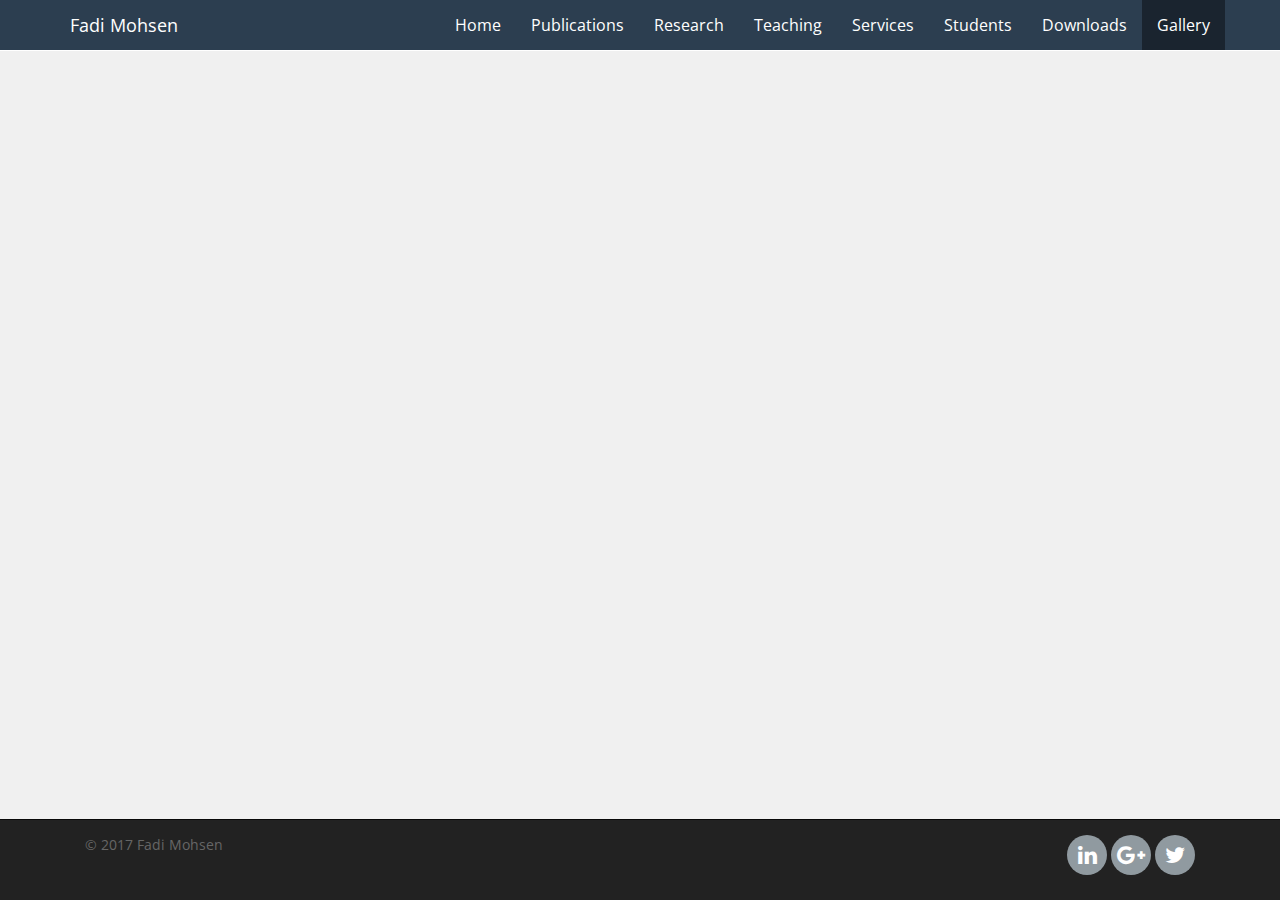
<file: gallery.html>
<!DOCTYPE html>
<html lang="en">
<head>
    <meta charset="utf-8">
    <meta http-equiv="X-UA-Compatible" content="IE=edge">
    <meta name="viewport" content="width=device-width, initial-scale=1">
    <meta name="description" content="Fadi Mohsen">
    <meta name="author" content="BootstrapBay.com">
    <title>Fadi Mohsen</title>
    <link href="css/bootstrap.min.css" rel="stylesheet">
    <link href="css/custom.css" rel="stylesheet">
    <link href="http://netdna.bootstrapcdn.com/font-awesome/4.0.3/css/font-awesome.css" rel="stylesheet">
    <link href='http://fonts.googleapis.com/css?family=Open+Sans' rel='stylesheet' type='text/css'>
    <link href='http://fonts.googleapis.com/css?family=Oswald' rel='stylesheet' type='text/css'>
</head>
<body>
<!-- Fixed navbar -->
<div class="navbar navbar-default navbar-fixed-top" role="navigation">
    <div class="container">
        <div class="navbar-header">
            <button type="button" class="navbar-toggle" data-toggle="collapse" data-target=".navbar-collapse">
                <span class="sr-only">Toggle navigation</span>
                <span class="icon-bar"></span>
                <span class="icon-bar"></span>
                <span class="icon-bar"></span>
            </button>
            <a class="navbar-brand" href="index.html">Fadi Mohsen</a>
        </div>
        <div class="navbar-collapse collapse">
            <ul class="nav navbar-nav navbar-right">
                <li><a href="index.html">Home</a></li>
                <li><a href="Research.html">Publications</a></li>
                <li><a href="projects.html">Research</a></li>
                <li><a href="teaching.html">Teaching</a></li>
                <li><a href="services.html">Services</a></li>
                <li><a href="student.html">Students</a></li>
                <li><a href="downloads.html">Downloads</a></li>
                <li class="active"><a href="gallery.html">Gallery</a></li>

            </ul>
        </div><!--/.nav-collapse -->
    </div>
</div>





<!-- Fixed footer -->

<div class="navbar navbar-inverse navbar-fixed-bottom" role="navigation">
    <div class="container">
        <div class="navbar-text pull-left">
            <p>© 2017 Fadi Mohsen</p>
        </div>

        <div class="navbar-text pull-right">
            <div class="social">
                <a href="https://www.linkedin.com/in/fadimohsen/"><i class="fa fa-lg fa-linkedin"></i></a>
                <a href="https://scholar.google.com/citations?user=C_gsShsAAAAJ&hl=en"><i class="fa fa-lg fa-google-plus"></i></a>
                <a href="https://twitter.com/fmohsen/media"><i class="fa fa-lg fa-twitter"></i></a>

            </div>
        </div>
    </div>
</div>

<!-- Bootstrap core JavaScript
================================================== -->
<!-- Placed at the end of the document so the pages load faster -->
<div class="modal fade" id="contact" role="dialog">
    <div class="modal-dialog">
        <div class="modal-content">
            <form class="form-horizontal" role="form">
                <div class="modal-header">
                    <h4>Contact<h4>
                </div>
                <div class="modal-body">
                    <div class="form-group">
                        <label for="contact-name" class="col-sm-2 control-label">Name</label>
                        <div class="col-sm-10">
                            <input type="text" class="form-control" id="contact-name" placeholder="First & Last Name">
                        </div>
                    </div>
                    <div class="form-group">
                        <label for="contact-email" class="col-sm-2 control-label">Email</label>
                        <div class="col-sm-10">
                            <input type="email" class="form-control" id="contact-email" placeholder="example@domain.com">
                        </div>
                    </div>
                    <div class="form-group">
                        <label for="contact-message" class="col-sm-2 control-label">Message</label>
                        <div class="col-sm-10">
                            <textarea class="form-control" rows="4"></textarea>
                        </div>
                    </div>
                </div>
                <div class="modal-footer">
                    <a class="btn btn-default" data-dismiss="modal">Close</a>
                    <button type="submit" class="btn btn-primary">Send</button>
                </div>
            </form>
        </div>
    </div>
</div>

<script src="https://ajax.googleapis.com/ajax/libs/jquery/1.11.0/jquery.min.js"></script>
<script src="js/bootstrap.min.js"></script>
</body>
</html>
</file>
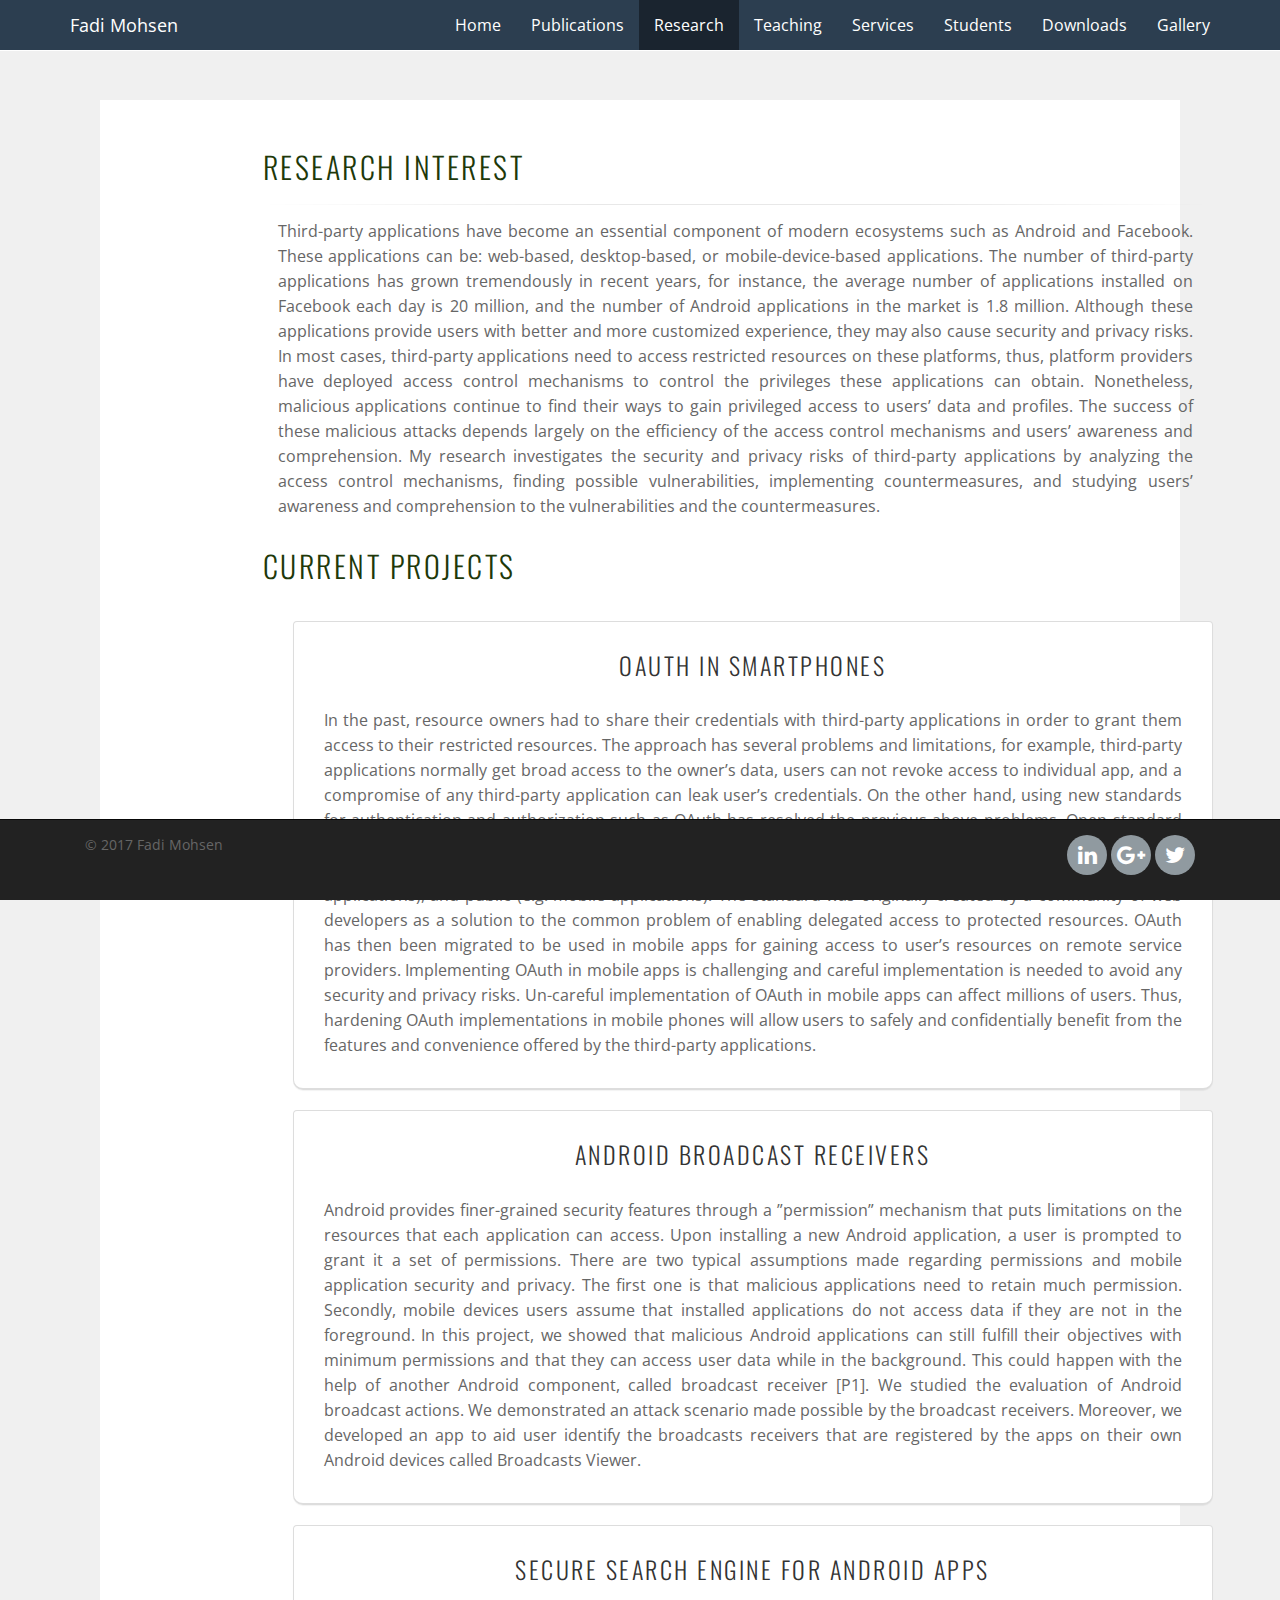
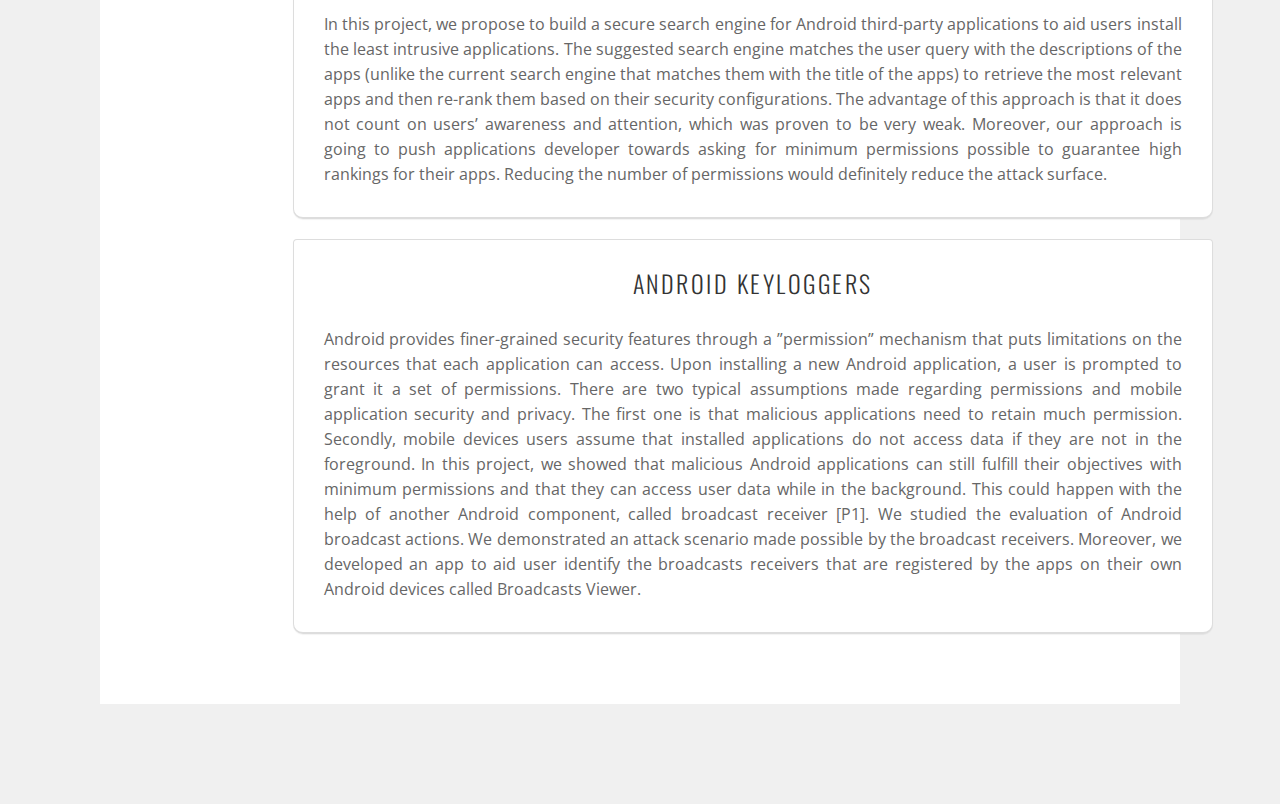
<file: projects.html>
<!DOCTYPE html>
<html lang="en">
<head>
    <meta charset="utf-8">
    <meta http-equiv="X-UA-Compatible" content="IE=edge">
    <meta name="viewport" content="width=device-width, initial-scale=1">
    <meta name="description" content="Fadi Mohsen">
    <meta name="author" content="BootstrapBay.com">
    <title>Fadi Mohsen</title>
    <link href="css/bootstrap.min.css" rel="stylesheet">
    <link href="css/custom.css" rel="stylesheet">
    <link href="http://netdna.bootstrapcdn.com/font-awesome/4.0.3/css/font-awesome.css" rel="stylesheet">
    <link href='http://fonts.googleapis.com/css?family=Open+Sans' rel='stylesheet' type='text/css'>
    <link href='http://fonts.googleapis.com/css?family=Oswald' rel='stylesheet' type='text/css'>
</head>
<body>
<!-- Fixed navbar -->
<div class="navbar navbar-default navbar-fixed-top" role="navigation">
    <div class="container">
        <div class="navbar-header">
            <button type="button" class="navbar-toggle" data-toggle="collapse" data-target=".navbar-collapse">
                <span class="sr-only">Toggle navigation</span>
                <span class="icon-bar"></span>
                <span class="icon-bar"></span>
                <span class="icon-bar"></span>
            </button>
            <a class="navbar-brand" href="index.html">Fadi Mohsen</a>
        </div>
        <div class="navbar-collapse collapse">
            <ul class="nav navbar-nav navbar-right">
                <li><a href="index.html">Home</a></li>
                <li><a href="Research.html">Publications</a></li>
                <li class="active"><a href="projects.html">Research</a></li>
                <li><a href="teaching.html">Teaching</a></li>
                <li><a href="services.html">Services</a></li>
                <li><a href="student.html">Students</a></li>
                <li><a href="downloads.html">Downloads</a></li>
                <li><a href="gallery.html">Gallery</a></li>

            </ul>
        </div><!--/.nav-collapse -->
    </div>
</div>

<section class="paddingbox2">
    <div class="container">
        <div class="row">
            <div class="col-md-10 col-md-offset-1" align="left">
                <h2 class="text-uppercase">Research Interest </h2>
                <div class="divider"></div>

                <div class="col-md-12">
                    <div class="icerik-bilgi">
    <p class="text-justify center-block">
        Third-party applications have become an essential component of modern ecosystems such as Android and Facebook. These applications can be: web-based, desktop-based, or mobile-device-based applications. The number of third-party applications has grown tremendously in recent years, for instance, the average number of applications installed on Facebook each day is 20 million, and the number of Android applications in the market is 1.8 million. Although these applications provide users with better and more customized experience, they may also cause security and privacy risks. In most cases, third-party applications need to access restricted resources on these platforms, thus, platform providers have deployed access control mechanisms to control the privileges these applications can obtain. Nonetheless, malicious applications continue to find their ways to gain privileged access to users’ data and profiles. The success of these malicious attacks depends largely on the efficiency of the access control mechanisms and users’ awareness and comprehension.  My research investigates the security and privacy risks of third-party applications by analyzing the access control mechanisms, finding possible vulnerabilities, implementing countermeasures, and studying users’ awareness and comprehension to the vulnerabilities and the countermeasures.
    </p>
                    </div>
                </div>

    <h2 class="left">Current Projects</h2>
                <br>

                <div class="container center-block">
                    <div class="left-panel center-block">
                        <div class="col-xs-10 col-sm-12 col-lg-10">
                            <div class="panel panel-default center-block">
                                <div class="panel-body center-block">
                                    <div class="col-md-12">
                                        <div class="icerik-bilgi">
                                            <a href="#" data-toggle="modal" data-target="#journal_view"><h3 class="text-center">OAuth in Smartphones</h3></a>
                                            <p class="text-justify">
                                                In the past, resource owners had to share their credentials with third-party applications in order to grant them access to their restricted resources. The approach has several problems and limitations, for example, third-party applications normally get broad access to the owner’s data, users can not revoke access to individual app, and a compromise of any third-party application can leak user’s credentials. On the other hand, using new standards for authentication and authorization such as OAuth has resolved the previous above problems. Open standard for Authorization (OAuth) is the industry-standard authorization method that allows end-users authorize third-party applications without sharing their credentials. The standard support two client types: confidential (e.g. web applications), and public (e.g. mobile applications).  The standard was originally created by a community of web developers as a solution to the common problem of enabling delegated access to protected resources. OAuth has then been migrated to be used in mobile apps for gaining access to user’s resources on remote service providers. Implementing OAuth in mobile apps is challenging and careful implementation is needed to avoid any security and privacy risks. Un-careful implementation of OAuth in mobile apps can affect millions of users. Thus, hardening OAuth implementations in mobile phones will allow users to safely and confidentially benefit from the features and convenience offered by the third-party applications.
                                            </p>

                                            </a>
                                        </div>
                                    </div>
                                </div>
                            </div>
                        </div>
                    </div>

                    <div class="modal fade journal_view" id="journal_view">
                        <div class="modal-dialog">
                            <div class="modal-content">
                                <div class="modal-header">
                                    <a href="#" data-dismiss="modal" class="class pull-right"><span class="glyphicon glyphicon-remove"></span></a>
                                    <h3 class="modal-title text-center">OAuth in Smartphones</h3>
                                </div>
                                <div class="modal-body">
                                    <div class="row">

                                        <div class="col-md-12 product_content">

                                            <ul>

                                                <p class="text-justify">
                                                    In the past, resource owners had to share their credentials with third-party applications in order to grant them access to their restricted resources. The approach has several problems and limitations, for example, third-party applications normally get broad access to the owner’s data, users can not revoke access to individual app, and a compromise of any third-party application can leak user’s credentials. On the other hand, using new standards for authentication and authorization such as OAuth has resolved the previous above problems. Open standard for Authorization (OAuth) is the industry-standard authorization method that allows end-users authorize third-party applications without sharing their credentials. The standard support two client types: confidential (e.g. web applications), and public (e.g. mobile applications).  The standard was originally created by a community of web developers as a solution to the common problem of enabling delegated access to protected resources. OAuth has then been migrated to be used in mobile apps for gaining access to user’s resources on remote service providers. Implementing OAuth in mobile apps is challenging and careful implementation is needed to avoid any security and privacy risks. Un-careful implementation of OAuth in mobile apps can affect millions of users. Thus, hardening OAuth implementations in mobile phones will allow users to safely and confidentially benefit from the features and convenience offered by the third-party applications.
                                                </p>

                                                <p class="text-justify">
                                                    As part of the OAuth implementation, these applications must either have access to the system browser, or they must have a browser embedded as a web view. In Android, the embedded browser is called WebView. Previous researches have discussed the risk of using WebView and its APIs on web’s security in general. The focus of our research is on risks pertaining to using WebView as part of OAuth implementations. In fact, using the WebView as part of OAuth implementations in mobile applications is unsafe and prone to many attacks.  Our research efforts has resulted in identifying various kinds of OAuth-based attacks against WebView and native browser approaches [P5]. Our research started by analyzing different OAuth implementations adopted by the SDKs of the popular resource providers on mobile devices and showed that most of them are vulnerable to numerous kind of attacks [P5].  The OAuth standard recognizes three parties: the resource owner, the resource provider (e.g. Facebook), and the client application. In the situation when the client application is a mobile app a fourth party comes into play which is the operating system. Such a situation makes it difficult for the user to comprehend the role of each party which could lead into compromising his/her privacy. To test the aforementioned hypothesis, we have conducted a user study to evaluate users’ separation understanding between the mobile app context and provider context, in cases where the mobile apps communicate with online service providers (e.g. Facebook, Twitter, and Dropbox) [S1].
                                                </p>

                                                <p class="text-justify">
                                                    The separation includes the authorization page’s contents and the data being entered (e.g. credentials). Our user study results showed that smartphone’s users lack the separation awareness between mobile apps and service providers. The lack of understanding could lead into trusting a malicious content that could result in compromising users’ privacy. Based on our previous findings we realize that there is a necessity to harden OAuth-WebView against the recognized attacks. We first started by looking at stand-alone application-based solutions to the OAuth vulnerabilities in which a secure WebView is implemented in a separate application to provide a secure OAuth flow in smartphones. The solution is based on the concept of privilege separation and does not require high overhead [P2]. The solution requires that both developers and service providers to change their implementations to work with the proposed solution. A second solution is proposed but this time it does not require any changes to be made by the developers and the service providers. The proposed OAuth protection framework for the Android platform [S1] is composed of: Android library modifications, service creation, and system app creation. The framework hardens the OAuth-WebView implementations with an acceptable processing overhead and a minimum memory overhead; moreover, it does not require high user involvement.
                                                </p>

                                            </ul>
                                        </div>
                                    </div>
                                </div>
                            </div>
                        </div>
                    </div>

                        <div class="left-panel center-block">
                            <div class="col-xs-10 col-sm-12 col-lg-10">
                                <div class="panel panel-default center-block">
                                    <div class="panel-body center-block">
                                        <div class="col-md-12">
                                            <div class="icerik-bilgi">
                                                <a href="#" data-toggle="modal" data-target="#journal_view2"><h3 class="text-center">Android Broadcast Receivers</h3></a>
                                                <p class="text-justify">Android provides finer-grained security features through a ”permission” mechanism that puts limitations on the resources that each application can access. Upon installing a new Android application, a user is prompted to grant it a set of permissions. There are two typical assumptions made regarding permissions and mobile application security and privacy. The first one is that malicious applications need to retain much permission. Secondly, mobile devices users assume that installed applications do not access data if they are not in the foreground. In this project, we showed that malicious Android applications can still fulfill their objectives with minimum permissions and that they can access user data while in the background. This could happen with the help of another Android component, called broadcast receiver [P1]. We studied the evaluation of Android broadcast actions. We demonstrated an attack scenario made possible by the broadcast receivers. Moreover, we developed an app to aid user identify the broadcasts receivers that are registered by the apps on their own Android devices called Broadcasts Viewer.
                                                </p>

                                            </div>
                                        </div>
                                    </div>
                                </div>
                            </div>
                        </div>

                        <div class="modal fade journal_view2" id="journal_view2">
                            <div class="modal-dialog">
                                <div class="modal-content">
                                    <div class="modal-header">
                                        <a href="#" data-dismiss="modal" class="class pull-right"><span class="glyphicon glyphicon-remove"></span></a>
                                        <h3 class="modal-title text-center">Android Broadcast Receivers</h3>
                                    </div>
                                    <div class="modal-body">
                                        <div class="row">

                                            <div class="col-md-12 product_content">

                                                <ul>
                                                    <p class="text-justify">Android provides finer-grained security features through a ”permission” mechanism that puts limitations on the resources that each application can access. Upon installing a new Android application, a user is prompted to grant it a set of permissions. There are two typical assumptions made regarding permissions and mobile application security and privacy. The first one is that malicious applications need to retain much permission. Secondly, mobile devices users assume that installed applications do not access data if they are not in the foreground. In this project, we showed that malicious Android applications can still fulfill their objectives with minimum permissions and that they can access user data while in the background. This could happen with the help of another Android component, called broadcast receiver [P1]. We studied the evaluation of Android broadcast actions. We demonstrated an attack scenario made possible by the broadcast receivers. Moreover, we developed an app to aid user identify the broadcasts receivers that are registered by the apps on their own Android devices called Broadcasts Viewer.
                                                    </p>

                                                </ul>
                                                <div class="space-ten"></div>
                                                <div class="btn-ground right">
                                                    <a href="downloads.html">
                                                        <button type="button" class="btn btn-primary pull-right">
                                                            <span class="btn btn-google" >Goto Download</span>
                                                        </button>
                                                    </a>
                                                </div>
                                            </div>
                                        </div>
                                    </div>
                                </div>
                            </div>
                        </div>


                            <div class="left-panel center-block">
                                <div class="col-xs-10 col-sm-12 col-lg-10">
                                    <div class="panel panel-default center-block">
                                        <div class="panel-body center-block">
                                            <div class="col-md-12">
                                                <div class="icerik-bilgi">
                                                    <a href="#" data-toggle="modal" data-target="#journal_view3"><h3 class="text-center">Secure Search Engine for Android Apps</h3></a>
                                                    <p class="text-justify">
                                                        In this project, we propose to build a secure search engine for Android third-party applications to aid users install the least intrusive applications. The suggested search engine matches the user query with the descriptions of the apps (unlike the current search engine that matches them with the title of the apps) to retrieve the most relevant apps and then re-rank them based on their security configurations. The advantage of this approach is that it does not count on users’ awareness and attention, which was proven to be very weak. Moreover, our approach is going to push applications developer towards asking for minimum permissions possible to guarantee high rankings for their apps. Reducing the number of permissions would definitely reduce the attack surface.
                                                    </p>

                                                </div>
                                            </div>
                                        </div>
                                    </div>
                                </div>
                            </div>

                            <div class="modal fade journal_view3" id="journal_view3">
                                <div class="modal-dialog">
                                    <div class="modal-content">
                                        <div class="modal-header">
                                            <a href="#" data-dismiss="modal" class="class pull-right"><span class="glyphicon glyphicon-remove"></span></a>
                                            <h3 class="modal-title text-center">Secure Search Engine for Android Apps</h3>
                                        </div>
                                        <div class="modal-body">
                                            <div class="row">

                                                <div class="col-md-12 product_content">

                                                    <ul>
                                                        <p class="text-justify">
                                                            In this project, we propose to build a secure search engine for Android third-party applications to aid users install the least intrusive applications. The suggested search engine matches the user query with the descriptions of the apps (unlike the current search engine that matches them with the title of the apps) to retrieve the most relevant apps and then re-rank them based on their security configurations. The advantage of this approach is that it does not count on users’ awareness and attention, which was proven to be very weak. Moreover, our approach is going to push applications developer towards asking for minimum permissions possible to guarantee high rankings for their apps. Reducing the number of permissions would definitely reduce the attack surface.
                                                        </p>
                                                    </ul>
                                                    <div class="space-ten"></div>
                                                    <div class="btn-ground right">
                                                        <a href="downloads.html">
                                                            <button type="button" class="btn btn-primary pull-right">
                                                                <span class="btn btn-google" >Download</span>
                                                            </button>
                                                        </a>
                                                    </div>
                                                </div>
                                            </div>
                                        </div>
                                    </div>
                                </div>
                            </div>


                        <div class="left-panel center-block">
                            <div class="col-xs-10 col-sm-12 col-lg-10">
                                <div class="panel panel-default center-block">
                                    <div class="panel-body center-block">
                                        <div class="col-md-12">
                                            <div class="icerik-bilgi">
                                                <a href="#" data-toggle="modal" data-target="#journal_view1"><h3 class="text-center">Android Keyloggers</h3></a>
                                                <p class="text-justify">Android provides finer-grained security features through a ”permission” mechanism that puts limitations on the resources that each application can access. Upon installing a new Android application, a user is prompted to grant it a set of permissions. There are two typical assumptions made regarding permissions and mobile application security and privacy. The first one is that malicious applications need to retain much permission. Secondly, mobile devices users assume that installed applications do not access data if they are not in the foreground. In this project, we showed that malicious Android applications can still fulfill their objectives with minimum permissions and that they can access user data while in the background. This could happen with the help of another Android component, called broadcast receiver [P1]. We studied the evaluation of Android broadcast actions. We demonstrated an attack scenario made possible by the broadcast receivers. Moreover, we developed an app to aid user identify the broadcasts receivers that are registered by the apps on their own Android devices called Broadcasts Viewer.
                                                </p>
                                            </div>
                                        </div>
                                    </div>
                                </div>
                            </div>
                        </div>

                        <div class="modal fade journal_view1" id="journal_view1">
                            <div class="modal-dialog">
                                <div class="modal-content">
                                    <div class="modal-header">
                                        <a href="#" data-dismiss="modal" class="class pull-right"><span class="glyphicon glyphicon-remove"></span></a>
                                        <h3 class="modal-title text-center">Android Keyloggers</h3>
                                    </div>
                                    <div class="modal-body">
                                        <div class="row">

                                            <div class="col-md-12 product_content">

                                                <ul>
                                                    <p class="text-justify">Android provides finer-grained security features through a ”permission” mechanism that puts limitations on the resources that each application can access. Upon installing a new Android application, a user is prompted to grant it a set of permissions. There are two typical assumptions made regarding permissions and mobile application security and privacy. The first one is that malicious applications need to retain much permission. Secondly, mobile devices users assume that installed applications do not access data if they are not in the foreground. In this project, we showed that malicious Android applications can still fulfill their objectives with minimum permissions and that they can access user data while in the background. This could happen with the help of another Android component, called broadcast receiver [P1]. We studied the evaluation of Android broadcast actions. We demonstrated an attack scenario made possible by the broadcast receivers. Moreover, we developed an app to aid user identify the broadcasts receivers that are registered by the apps on their own Android devices called Broadcasts Viewer.
                                                    </p>

                                                </ul>
                                                <div class="space-ten"></div>
                                                <div class="btn-ground right">
                                                    <a href="downloads.html">
                                                        <button type="button" class="btn btn-primary pull-right">
                                                            <span class="btn btn-google" >Goto Downloads</span>
                                                        </button>
                                                    </a>
                                                </div>
                                        </div>
                                    </div>
                                </div>
                            </div>
                        </div>
                        </div>
                    </div>
                        </div>
                    </div>
                </div>
            </div>
        </div>
    </div>
</section>



<!-- Fixed footer -->

<div class="navbar navbar-inverse navbar-fixed-bottom" role="navigation">
    <div class="container">
        <div class="navbar-text pull-left">
            <p>© 2017 Fadi Mohsen</p>
        </div>

        <div class="navbar-text pull-right">
            <div class="social">
                <a href="https://www.linkedin.com/in/fadimohsen/"><i class="fa fa-lg fa-linkedin"></i></a>
                <a href="https://scholar.google.com/citations?user=C_gsShsAAAAJ&hl=en"><i class="fa fa-lg fa-google-plus"></i></a>
                <a href="https://twitter.com/fmohsen/media"><i class="fa fa-lg fa-twitter"></i></a>

            </div>
        </div>
    </div>
</div>

<!-- Bootstrap core JavaScript
================================================== -->
<!-- Placed at the end of the document so the pages load faster -->
<div class="modal fade" id="contact" role="dialog">
    <div class="modal-dialog">
        <div class="modal-content">
            <form class="form-horizontal" role="form">
                <div class="modal-header">
                    <h4>Contact<h4>
                </div>
                <div class="modal-body">
                    <div class="form-group">
                        <label for="contact-name" class="col-sm-2 control-label">Name</label>
                        <div class="col-sm-10">
                            <input type="text" class="form-control" id="contact-name" placeholder="First & Last Name">
                        </div>
                    </div>
                    <div class="form-group">
                        <label for="contact-email" class="col-sm-2 control-label">Email</label>
                        <div class="col-sm-10">
                            <input type="email" class="form-control" id="contact-email" placeholder="example@domain.com">
                        </div>
                    </div>
                    <div class="form-group">
                        <label for="contact-message" class="col-sm-2 control-label">Message</label>
                        <div class="col-sm-10">
                            <textarea class="form-control" rows="4"></textarea>
                        </div>
                    </div>
                </div>
                <div class="modal-footer">
                    <a class="btn btn-default" data-dismiss="modal">Close</a>
                    <button type="submit" class="btn btn-primary">Send</button>
                </div>
            </form>
        </div>
    </div>
</div>

<script src="https://ajax.googleapis.com/ajax/libs/jquery/1.11.0/jquery.min.js"></script>
<script src="js/bootstrap.min.js"></script>
</body>
</html>
</file>
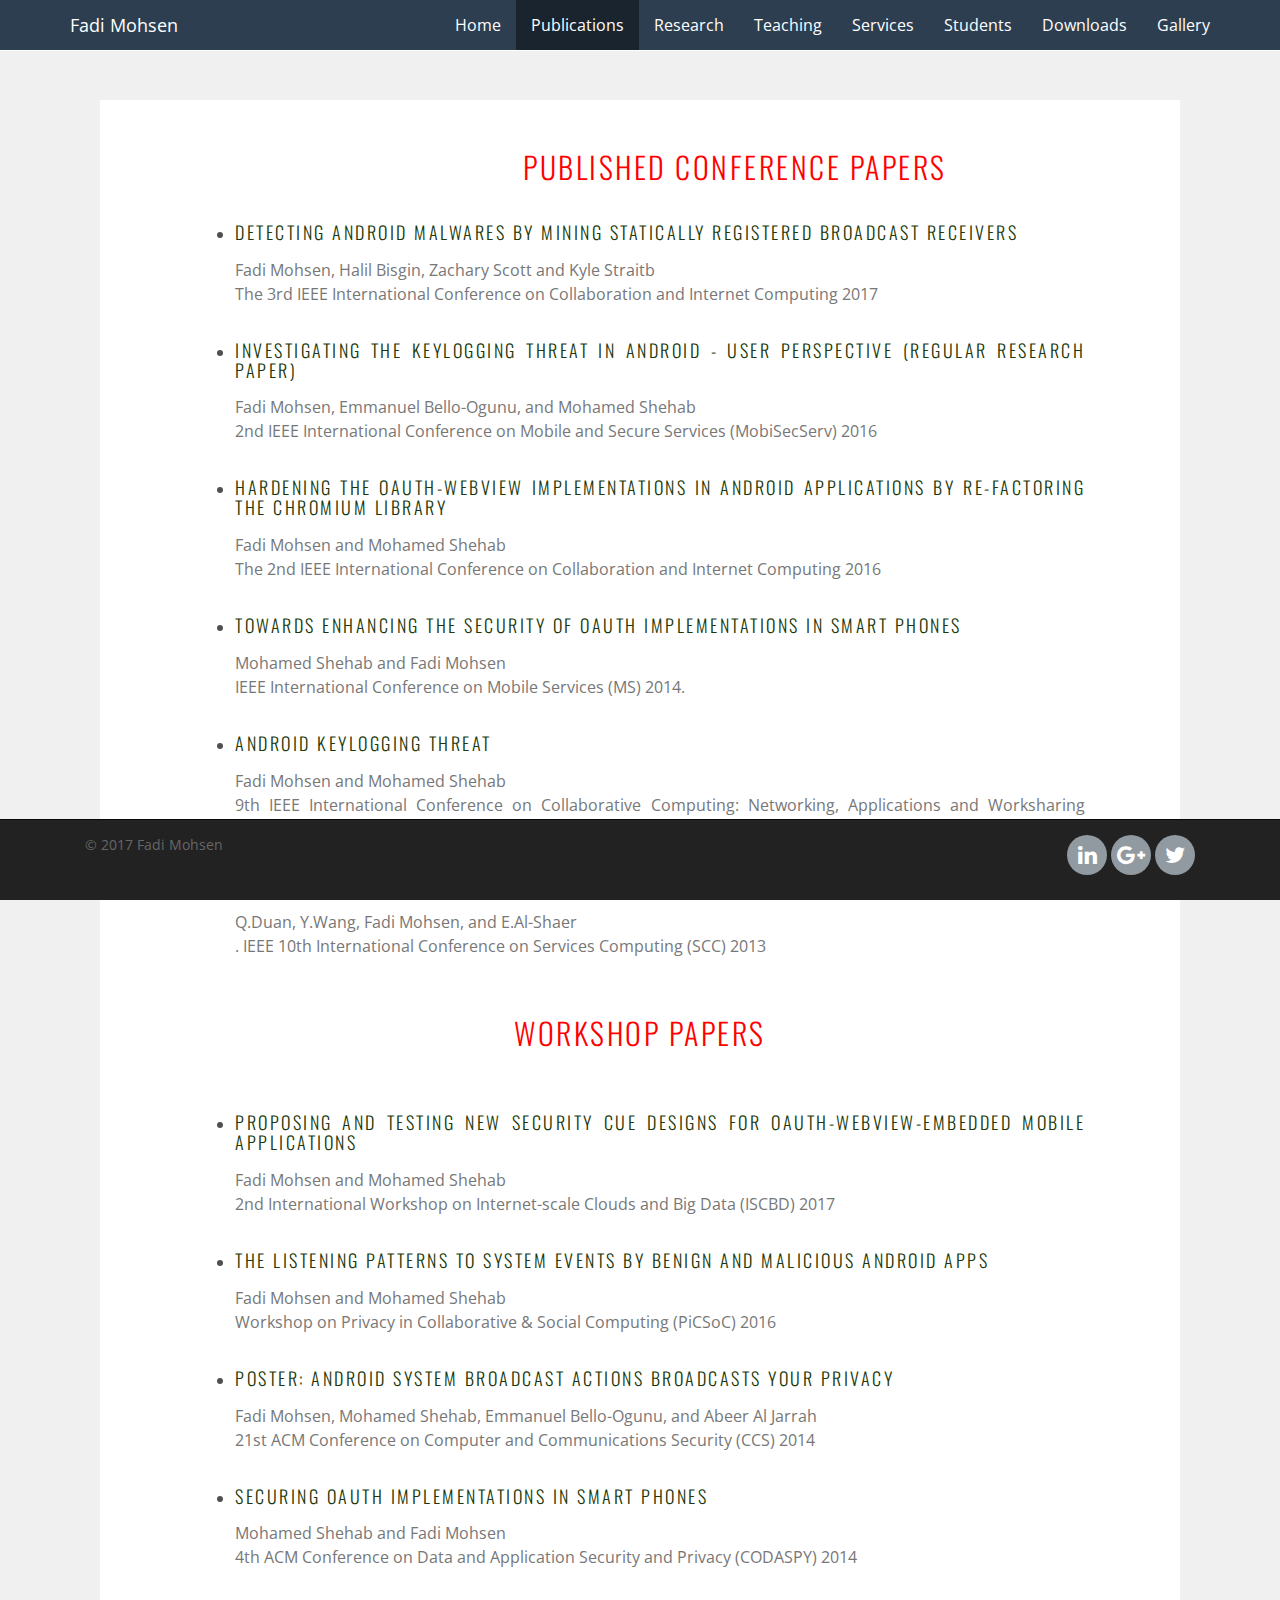
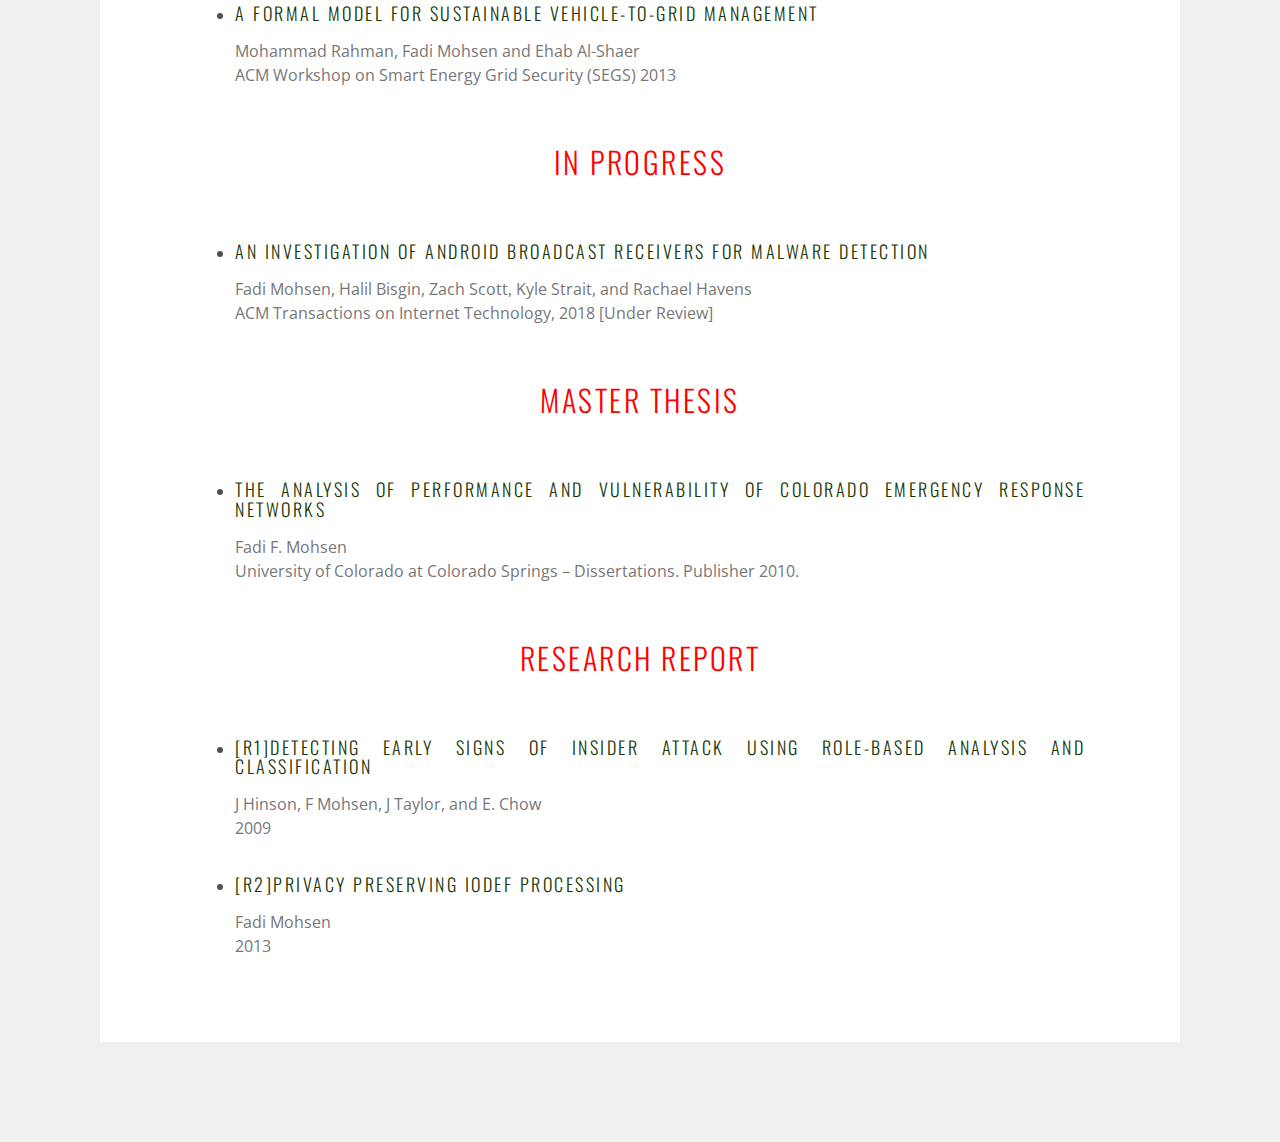
<file: Research.html>
<!DOCTYPE html>
<html lang="en">
<head>
    <meta charset="utf-8">
    <meta http-equiv="X-UA-Compatible" content="IE=edge">
    <meta name="viewport" content="width=device-width, initial-scale=1">
    <meta name="description" content="Fadi Mohsen">
    <meta name="author" content="BootstrapBay.com">
    <title>Fadi Mohsen</title>
    <link href="css/bootstrap.min.css" rel="stylesheet">
    <link href="css/custom.css" rel="stylesheet">
    <link href="http://netdna.bootstrapcdn.com/font-awesome/4.0.3/css/font-awesome.css" rel="stylesheet">
    <link href='http://fonts.googleapis.com/css?family=Open+Sans' rel='stylesheet' type='text/css'>
    <link href='http://fonts.googleapis.com/css?family=Oswald' rel='stylesheet' type='text/css'>
</head>
<body>
<!-- Fixed navbar -->
<div class="navbar navbar-default navbar-fixed-top" role="navigation">
    <div class="container">
        <div class="navbar-header">
            <button type="button" class="navbar-toggle" data-toggle="collapse" data-target=".navbar-collapse">
                <span class="sr-only">Toggle navigation</span>
                <span class="icon-bar"></span>
                <span class="icon-bar"></span>
                <span class="icon-bar"></span>
            </button>
            <a class="navbar-brand" href="index.html">Fadi Mohsen</a>
        </div>
        <div class="navbar-collapse collapse">
            <ul class="nav navbar-nav navbar-right">
                <li><a href="index.html">Home</a></li>
                <li class="active"><a href="Research.html">Publications</a></li>
                <li><a href="projects.html">Research</a></li>
                <li><a href="teaching.html">Teaching</a></li>
                <li><a href="services.html">Services</a></li>
                <li><a href="student.html">Students</a></li>
                <li><a href="downloads.html">Downloads</a></li>
                <li><a href="gallery.html">Gallery</a></li>

            </ul>
        </div><!--/.nav-collapse -->
    </div>
</div>


<section class="paddingbox2">
    <div class="container">
        <div class="row">
            <div class="col-md-8 col-md-offset-2">
                <h2 align="center"><font color="red">Published Conference Papers</font></h2><br>
        </div>
<div class="container text-justify">
    <div class="left-panel text-justify">
        <div class="col-xs-10 col-sm-12 col-lg-10 text-justify">
                    <div class="col-md-12 text-justify">
                            <ul class="papers">
                                <li><a href="#" data-toggle="modal" data-target="#journal_view7"><h4 class="text-justify">Detecting Android Malwares by Mining Statically Registered Broadcast Receivers</h4></a>
                                    <div class="gs_gray" align="justify">Fadi Mohsen, Halil Bisgin, Zachary Scott and Kyle Straitb <br>The 3rd IEEE International Conference on Collaboration and Internet Computing 2017</div>
                                </li>
                            </ul><br>
                        <ul class="papers">
                            <li><a href="#" data-toggle="modal" data-target="#journal_view9"><h4 class="text-justify">Investigating the keylogging threat in android - User perspective (Regular research paper)</h4></a>
                                <div class="gs_gray" align="justify">Fadi Mohsen, Emmanuel Bello-Ogunu, and Mohamed Shehab <br> 2nd IEEE International Conference on Mobile and Secure Services (MobiSecServ) 2016</div>
                            </li>
                        </ul><br>
                        <ul class="papers">
                            <li><a href="#" data-toggle="modal" data-target="#journal_view5"><h4 class="text-justify">Hardening the OAuth-WebView Implementations in Android Applications by Re-Factoring the Chromium Library</h4></a>
                                <div class="gs_gray" align="justify">Fadi Mohsen and Mohamed Shehab <br>The 2nd IEEE International Conference on Collaboration and Internet Computing 2016</div>
                            </li>
                        </ul><br>
                        <ul class="papers">
                            <li><a href="#" data-toggle="modal" data-target="#journal_view"><h4 class="text-justify">Towards enhancing the security of oauth implementations in smart phones</h4></a>
                                <div class="gs_gray" align="justify">Mohamed Shehab and Fadi Mohsen <br>IEEE International Conference on Mobile Services (MS) 2014. </div>
                            </li>
                        </ul><br>
                        <ul class="papers">
                            <li><a href="#" data-toggle="modal" data-target="#journal_view1"><h4 class="text-justify">Android keylogging threat</h4></a>
                                <div class="gs_gray" align="justify">Fadi Mohsen and Mohamed Shehab<br>9th IEEE International Conference on Collaborative Computing: Networking, Applications and Worksharing (Collaborate) 2013</div>
                            </li>
                        </ul><br>
                        <ul class="papers">
                            <li><a href="#" data-toggle="modal" data-target="#journal_view3"><h4 class="text-justify">Private and anonymous data storage and distribution in cloud</h4></a>
                                <div class="gs_gray" align="justify">Q.Duan, Y.Wang, Fadi Mohsen, and E.Al-Shaer<br>. IEEE 10th International Conference on Services Computing (SCC) 2013</div>
                            </li>
                        </ul><br>



                        <br>
                        <h2 align="center"><font color="red">Workshop Papers</font></h2>
                        <br>
                        <br>
                        <ul class="papers">
                            <li><a href="#" data-toggle="modal" data-target="#journal_view8"><h4 class="text-justify">Proposing and Testing New Security Cue Designs for OAuth-WebView-Embedded Mobile Applications</h4></a>
                                <div class="gs_gray" align="justify">Fadi Mohsen and Mohamed Shehab<br>2nd International Workshop on Internet-scale Clouds and Big Data (ISCBD) 2017</div>
                            </li>
                        </ul><br>
                        <ul class="papers">
                            <li><a href="#" data-toggle="modal" data-target="#journal_view4"><h4 class="text-justify">The Listening Patterns to System Events by Benign and Malicious Android Apps</h4></a>
                                <div class="gs_gray" align="justify">Fadi Mohsen and Mohamed Shehab <br>Workshop on Privacy in Collaborative & Social Computing (PiCSoC) 2016</div>
                            </li>
                        </ul><br>
                        <ul class="papers">
                            <li><a href="#" data-toggle="modal" data-target="#journal_view6"><h4 class="text-justify">POSTER: Android System Broadcast Actions Broadcasts Your Privacy</h4></a>
                                <div class="gs_gray" align="justify">Fadi Mohsen, Mohamed Shehab, Emmanuel Bello-Ogunu, and Abeer Al Jarrah <br>21st ACM Conference on Computer and Communications Security (CCS) 2014</div>
                            </li>
                        </ul><br>
                        <ul class="papers">
                            <li><a href="#" data-toggle="modal" data-target="#journal_view2"><h4 class="text-justify">Securing OAuth implementations in smart phones</h4></a>
                                <div class="gs_gray" align="justify">Mohamed Shehab and Fadi Mohsen <br>4th ACM Conference on Data and Application Security and Privacy (CODASPY) 2014</div>
                            </li>
                        </ul><br>
                        <ul class="papers">
                            <li><a href="#" data-toggle="modal" data-target="#journal_view10"><h4 class="text-justify">A formal model for sustainable vehicle-to-grid management</h4></a>
                                <div class="gs_gray" align="justify">Mohammad Rahman, Fadi Mohsen and Ehab Al-Shaer <br>ACM Workshop on Smart Energy Grid Security (SEGS) 2013</div>
                            </li>
                        </ul><br>




                        <br>
                        <h2 align="center"><font color="red">In Progress</font></h2>
                        <br>
                        <br>
                        <ul class="papers">
                            <li><a href="#"><h4 class="text-justify">An Investigation of Android Broadcast Receivers for Malware Detection</h4></a>
                                <div class="gs_gray" align="justify">Fadi Mohsen, Halil Bisgin, Zach Scott, Kyle Strait, and Rachael Havens <br>ACM Transactions on Internet Technology, 2018 [Under Review]</div>
                            </li>
                        </ul><br>



                        <br>
                        <h2 align="center"><font color="red">Master Thesis</font></h2>
                        <br>
                        <br>
                        <ul class="papers">
                            <li><a href="#" data-toggle="modal" data-target="#journal_view11"><h4 class="text-justify">The Analysis of Performance and Vulnerability of Colorado Emergency Response Networks</h4></a>
                                <div class="gs_gray" align="justify">Fadi F. Mohsen <br>University of Colorado at Colorado Springs – Dissertations. Publisher 2010.</div>
                            </li>
                        </ul><br>

                        <br>
                        <h2 align="center"><font color="red">Research Report</font></h2>
                        <br>
                        <br>
                        <ul class="papers">
                            <li><a href="#" data-toggle="modal" data-target="#journal_view12"><h4 class="text-justify">[R1]Detecting Early Signs of Insider Attack Using Role-Based Analysis and Classification</h4></a>
                                <div class="gs_gray" align="justify">J Hinson, F Mohsen, J Taylor, and E. Chow<br>2009</div>
                            </li>
                        </ul><br>
                        <ul class="papers">
                            <li><a href="#"><h4 class="text-justify">[R2]Privacy Preserving IODEF Processing</h4></a>
                                <div class="gs_gray" align="justify">Fadi Mohsen<br>2013</div>
                            </li>
                        </ul><br>
                    </div>
                    </div>
                </div>
            </div>
        </div>
    </div>

    <div class="modal fade journal_view" id="journal_view">
        <div class="modal-dialog">
            <div class="modal-content">
                <div class="modal-header">
                    <a href="#" data-dismiss="modal" class="class pull-right"><span class="glyphicon glyphicon-remove"></span></a>
                    <h3 class="modal-title text-center">TOWARDS ENHANCING THE SECURITY OF OAUTH IMPLEMENTATIONS IN SMART PHONES</h3>
                </div>
                <div class="modal-body">
                    <div class="row">

                        <div class="col-md-12 product_content">
                            <h4>Abstract</h4>

                            <p class="text-justify">With the roaring growth and wide adoption of smart mobile devices, users are continuously integrating with culture of the mobile applications (apps). These apps are not only gaining access to information on the smartphone but they are also able gain users' authorization to access remote servers on their behalf. The Open standard for Authorization (OAuth) is widely used in mobile apps for gaining access to user's resources on remote service providers. In this paper, we analyze the different OAuth implementations adopted by the SDKs of the popular resource providers on smartphones and demonstrate possible attacks on most OAuth implementations. By analyzing source code of more than 430 popular Android apps we summarized the trends followed by the service providers and by the OAuth development choices made by application developers.</p>
                            <h6 align="left">Authors  :   M Shehab, F Mohsen</h6>
                            <h6 align="left">Mobile Services (MS), 2014 IEEE International Conference</h6>
                            <h6 align="left">Pages  :  39-46</h6>
                            <h6 align="left">Publication date  :  2014/6/27</h6>
                            <h6 align="left">Publisher  :  IEEE</h6>
                            <div class="space-ten"></div>
                            <div class="btn-ground right">
                                <a href="https://pdfs.semanticscholar.org/0d80/a29beb1af75efd75a8ffcde936c4d40054b4.pdf">
                                    <button type="button" class="btn btn-primary pull-right">
                                        <span class="btn btn-google" >Download PDF</span>
                                    </button>
                                </a>
                            </div>
                        </div>
                    </div>
                </div>
            </div>
        </div>
    </div>

    <div class="modal fade journal_view1" id="journal_view1">
        <div class="modal-dialog">
            <div class="modal-content">
                <div class="modal-header">
                    <a href="#" data-dismiss="modal" class="class pull-right"><span class="glyphicon glyphicon-remove"></span></a>
                    <h3 class="modal-title text-center">Android keylogging threat</h3>
                </div>
                <div class="modal-body">
                    <div class="row">

                        <div class="col-md-12 product_content">
                            <h4>Abstract</h4>

                            <p class="text-justify">The openness of Android platform has attracted users, developers and attackers. Android offers bunch of capabilities and flexibilities, for instance, developers can write their own keyboard service-similar to Android soft keyboards-using the KeyboardView class. This class is available since api level 3.0 and can be part of the layout of an activity. Users prefer to download and install third-party keyboards that offer better experience and capabilities. However, there are security risks related to users installing and using these custom keyboards. Attackers can build or take advantage of existing third-party keyboards to create keyloggers to spy on smartphones users. Third-party keyboard once activated would substitute the Android standard keyboard, so all keys events pass this app. As results, many attacks can be launched identified by the permissions granted to these apps. The …</p>
                            <h6 align="left">Authors :  Fadi Mohsen, Mohammed Shehab</h6>
                            <h6 align="left">Conference : Collaborative Computing: Networking, Applications and Worksharing (Collaboratecom), 2013 9th International Conference Conference</h6>
                            <h6 align="left">Pages  :  545-552</h6>
                            <h6 align="left">Publication date  :  2013/10/20</h6>
                            <h6 align="left">Publisher  :  IEEE</h6>
                            <div class="space-ten"></div>
                            <div class="btn-ground right">
                                <a href="https://pdfs.semanticscholar.org/398f/2582862f7a9573cda33699173b15813437e8.pdf">
                                <button type="button" class="btn btn-primary pull-right">
                                    <span class="btn btn-google" >Download Excel File</span>
                                </button>
                            </a>

                                <a href="https://pdfs.semanticscholar.org/398f/2582862f7a9573cda33699173b15813437e8.pdf">
                                    <button type="button" class="btn btn-primary pull-right">
                                        <span class="btn btn-google" >Download PDF</span>
                                    </button>
                                </a>
                            </div>
                        </div>
                    </div>
                </div>
            </div>
        </div>
    </div>

    <div class="modal fade journal_view2" id="journal_view2">
        <div class="modal-dialog">
            <div class="modal-content">
                <div class="modal-header">
                    <a href="#" data-dismiss="modal" class="class pull-right"><span class="glyphicon glyphicon-remove"></span></a>
                    <h3 class="modal-title text-center">Securing OAuth implementations in smart phones</h3>
                </div>
                <div class="modal-body">
                    <div class="row">

                        <div class="col-md-12 product_content">
                            <h4>Abstract</h4>

                            <p class="text-justify">With the roaring growth and wide adoption of smart mobile devices, users are continuously integrating with culture of the mobile applications (apps). These apps are not only gaining access to information on the smartphone but they are also able gain users' authorization to access remote servers on their behalf. The Open standard for Authorization (OAuth) is widely used in mobile apps for gaining access to user's resources on remote service providers. In this work, we analyze the different OAuth implementations adopted by some SDKs of the popular resource providers on smartphones and identify possible attacks on most OAuth implementations. We give some statistics on the trends followed by the service providers and by mobile applications developers. In addition, we propose an application-based OAuth Manager framework, that provides a secure OAuth flow in …</p>
                                <h6 align="left">Authors  :   Mohamed Shehab, Fadi Mohsen</h6>
                            <h6 align="left">Conference  :  Proceedings of the 4th ACM conference on Data and application security and privacy</h6>
                            <h6 align="left">Pages  :  167-170</h6>
                            <h6 align="left">Publication date  :  2014/3/3</h6>
                            <h6 align="left">Publisher  :  ACM</h6>
                            <div class="space-ten"></div>
                            <div class="btn-ground right">
                                <a href="https://www.researchgate.net/profile/Fadi_Mohsen/publication/262345071_Securing_OAuth_implementations_in_smart_phones/links/543355ee0cf225bddcc9a365.pdf">
                                    <button type="button" class="btn btn-primary pull-right">
                                        <span class="btn btn-google" >Download PDF</span>
                                    </button>
                                </a>
                            </div>
                        </div>
                    </div>
                </div>
            </div>
        </div>
    </div>

    <div class="modal fade journal_view3" id="journal_view3">
        <div class="modal-dialog">
            <div class="modal-content">
                <div class="modal-header">
                    <a href="#" data-dismiss="modal" class="class pull-right"><span class="glyphicon glyphicon-remove"></span></a>
                    <h3 class="modal-title text-center">Private and anonymous data storage and distribution in cloud</h3>
                </div>
                <div class="modal-body">
                    <div class="row">

                        <div class="col-md-12 product_content">
                            <h4>Abstract</h4>

                            <p class="text-justify">Cloud storage systems have received extensive attention in recent years. Many individuals and business organizations are beginning to move their data to cloud environments. It becomes increasingly important to investigate secure file storage in cloud environments. In this paper, we present a secure distributed file distribution system in which the customers can directly choose appropriate design parameters and service providers. In our scheme, we use novel coding techniques that almost achieve the Shannon information bound with very efficient coding and decoding process. Our evaluations show the correctness and efficiency of the coding scheme. We show that the problem to find the satisfying file distribution under certain cost and security constraints is NP-hard, and present the Satisfiability Modulo Theories (SMT) formalization to find the satisfying data share …</p>
                                <h6 align="left">Authors  :   Qi Duan, Yongge Wang, Fadi Mohsen, Ehab Al-Shaer</h6>
                            <h6 align="left">Conference  :   Services Computing (SCC), 2013 IEEE International Conference </h6>
                            <h6 align="left">Pages  :  264-271</h6>
                            <h6 align="left">Publication date  :  2013/6/28</h6>
                            <h6 align="left">Publisher  :  IEEE</h6>
                            <div class="space-ten"></div>
                            <div class="btn-ground right">
                                <a href="https://pdfs.semanticscholar.org/0bda/da8b195308ba5526f1279ebbb3b9628f08e4.pdf">
                                    <button type="button" class="btn btn-primary pull-right">
                                        <span class="btn btn-google" >Download PDF</span>
                                    </button>
                                </a>
                            </div>
                        </div>
                    </div>
                </div>
            </div>
        </div>
    </div>
    <div class="modal fade journal_view4" id="journal_view4">
        <div class="modal-dialog">
            <div class="modal-content">
                <div class="modal-header">
                    <a href="#" data-dismiss="modal" class="class pull-right"><span class="glyphicon glyphicon-remove"></span></a>
                    <h3 class="modal-title text-center">The Listening Patterns to System Events by Benign and Malicious Android Apps</h3>
                </div>
                <div class="modal-body">
                    <div class="row">

                        <div class="col-md-12 product_content">
                            <h4>Abstract</h4>

                            <p class="text-justify">Mobile applications have become an integral component of modern mobile operating systems. The usage pattern for these apps have increased tremendously the last ten years. At the same time, the security and privacy risks of these apps have also expanded in number and severity. In this paper, we spot the light on a critical component of Android mobile applications called Broadcast receivers. We focus on these receivers that are deliberately developed to listen to system's actions and events. The number of these actions has increased tremendously since the initial release of Android operating system. We showed that how such a component can pose serious privacy risks on users without their knowledge and awareness. We first illustrate a prototype of an attack that was possible due to the use of Broadcast receivers. We then show the results of analyzing a large dataset of malicious …</p>
                                <h6 align="left">Authors  :   Fadi Mohsen, Mohamed Shehab</h6>
                            <h6 align="left">Conference  :  Collaboration and Internet Computing (CIC), 2016 IEEE 2nd International Conference </h6>
                            <h6 align="left">Pages  :  546-553</h6>
                            <h6 align="left">Publication date  :  2016/11/1</h6>
                            <h6 align="left">Publisher  :  IEEE</h6>
                            <div class="space-ten"></div>
                            <div class="btn-ground right">
                                <a href="#">
                                    <button type="button" class="btn btn-primary pull-right">
                                        <span class="btn btn-google" >Download PDF</span>
                                    </button>
                                </a>
                            </div>
                        </div>
                    </div>
                </div>
            </div>
        </div>
    </div>
    <div class="modal fade journal_view5" id="journal_view5">
        <div class="modal-dialog">
            <div class="modal-content">
                <div class="modal-header">
                    <a href="#" data-dismiss="modal" class="class pull-right"><span class="glyphicon glyphicon-remove"></span></a>
                    <h3 class="modal-title text-center">Hardening the OAuth-WebView Implementations in Android Applications by Re-Factoring the Chromium Library</h3>
                </div>
                <div class="modal-body">
                    <div class="row">

                        <div class="col-md-12 product_content">
                            <h4>Abstract</h4>

                            <p class="text-justify">Today, the Open Standard for Authorization (OAuth) is widely used by many service providers such as Google, Github, and Facebook. The OAuth-WebView implementation is the most widely used approach despite explicit warnings to the developers of its security and privacy risks. Previous researches have discussed these risks and proposed solutions that mandate numerous implementation's changes and/or do not assume strong attacking assumptions. In this work, we introduce SecureOAuth, a whitelist access control protection framework for the Android platform. SecureOAuth is composed of: Android library modifications, service creation, and system app creation. We have implemented a prototype of the SecureOAuth framework and evaluated it on performance and memory overhead. We also showcase examples of security threats that this framework counters. The framework …</p>
                                <h6 align="left">Authors  :   Fadi Mohsen, Mohamed Shehab</h6>
                            <h6 align="left">Conference  :  Collaboration and Internet Computing (CIC), 2016 IEEE 2nd International Conference</h6>
                            <h6 align="left">Pages  :  196-205</h6>
                            <h6 align="left">Publication date  :  2016/11/1</h6>
                            <h6 align="left">Publisher  :  IEEE</h6>
                            <div class="space-ten"></div>
                            <div class="btn-ground right">
                                <a href="#">
                                    <button type="button" class="btn btn-primary pull-right">
                                        <span class="btn btn-google" >Download PDF</span>
                                    </button>
                                </a>
                            </div>
                        </div>
                    </div>
                </div>
            </div>
        </div>
    </div>
    <div class="modal fade journal_view6" id="journal_view6">
        <div class="modal-dialog">
            <div class="modal-content">
                <div class="modal-header">
                    <a href="#" data-dismiss="modal" class="class pull-right"><span class="glyphicon glyphicon-remove"></span></a>
                    <h3 class="modal-title text-center">POSTER: Android System Broadcast Actions Broadcasts Your Privacy</h3>
                </div>
                <div class="modal-body">
                    <div class="row">

                        <div class="col-md-12 product_content">
                            <h4>Abstract</h4>

                            <p class="text-justify">With the roaring growth and wide adoption of smart mobile devices, users are continuously integrating with culture of the mobile applications (apps). These apps are not only gaining access to information on the smartphone but they are also able gain users' authorization to access remote servers on their behalf. The Open standard for Authorization (OAuth) is widely used in mobile apps for gaining access to user's resources on remote service providers. In this paper, we analyze the different OAuth implementations adopted by the SDKs of the popular resource providers on smartphones and demonstrate possible attacks on most OAuth implementations. By analyzing source code of more than 430 popular Android apps we summarized the trends followed by the service providers and by the OAuth development choices made by application developers.</p>
                            <h6 align="left">Authors  :   Fadi Mohsen, Mohamed Shehab, Emmanuel Bello-Ogunu, Abeer Al Jarrah</h6>
                            <h6 align="left">Conference  :   Proceedings of the 2014 ACM SIGSAC Conference on Computer and Communications Security</h6>
                            <h6 align="left">Pages  :  39-46</h6>
                            <h6 align="left">Publication date  :  2014/11/3</h6>
                            <h6 align="left">Publisher  :  ACM</h6>
                            <div class="space-ten"></div>
                            <div class="btn-ground right">
                                <a href="#">
                                    <button type="button" class="btn btn-primary pull-right">
                                        <span class="btn btn-google" >Download PDF</span>
                                    </button>
                                </a>
                            </div>
                        </div>
                    </div>
                </div>
            </div>
        </div>
    </div>
    <div class="modal fade journal_view7" id="journal_view7">
        <div class="modal-dialog">
            <div class="modal-content">
                <div class="modal-header">
                    <a href="#" data-dismiss="modal" class="class pull-right"><span class="glyphicon glyphicon-remove"></span></a>
                    <h3 class="modal-title text-center">Detecting Android Malwares by Mining Statically Registered Broadcast Receivers</h3>
                </div>
                <div class="modal-body">
                    <div class="row">

                        <div class="col-md-12 product_content">
                            <h4>Abstract</h4>

                            <p class="text-justify">Android has a large share in the mobile apps market which makes it attractive for both malicious and good developers. Online apps markets, despite their vetting procedures, still admit malicious apps that could be downloaded mistakenly by mobile users. Detecting Android malwares has been studied by many researchers using different approaches and techniques. The vast majority of them though were focused on using the requested permissions that are declared in the AndroidManifest. xml files. A number of researchers have considered other components of the Android applications besides the permissions such as package info, activities, and process name. Some researchers pointed out Android Broadcast receivers' component but it was not discussed thoroughly like other components. In this paper, we are conducting an empirical study to investigate the usage patterns of …</p>
                                <h6 align="left">Authors  :   Fadi Mohsen, Halil Bisgin, Zachary Scott, Kyle Strait</h6>
                            <h6 align="left">Conference  :   Collaboration and Internet Computing (CIC), 2017 IEEE 3rd International Conference</h6>
                            <h6 align="left">Pages  :  67-76</h6>
                            <h6 align="left">Publication date  :  2017/10/15</h6>
                            <h6 align="left">Publisher  :  IEEE</h6>
                            <div class="space-ten"></div>
                            <div class="btn-ground right">
                                <a href="downloads.html">
                                    <button type="button" class="btn btn-primary pull-right">
                                        <span class="btn btn-google" >Goto Downloads</span>
                                    </button>
                                </a>
                            </div>
                        </div>
                    </div>
                </div>
            </div>
        </div>
    </div>
    <div class="modal fade journal_view8" id="journal_view8">
        <div class="modal-dialog">
            <div class="modal-content">
                <div class="modal-header">
                    <a href="#" data-dismiss="modal" class="class pull-right"><span class="glyphicon glyphicon-remove"></span></a>
                    <h3 class="modal-title text-center">Proposing and Testing New Security Cue Designs for OAuth-WebView-Embedded Mobile Applications</h3>
                </div>
                <div class="modal-body">
                    <div class="row">

                        <div class="col-md-12 product_content">
                            <h4></h4>

                            <p class="text-justify"></p>
                                <h6 align="left">Authors  :   Fadi Mohsen, Mohamed Shehab</h6>
                            <h6 align="left">Conference  :   2017 IEEE 3rd International Conference on Collaboration and Internet Computing (CIC)</h6>
                            <h6 align="left">Pages  :  443-448</h6>
                            <h6 align="left">Publication date  :  2017/10/1</h6>
                            <h6 align="left">Publisher  :  IEEE</h6>
                            <div class="space-ten"></div>
                            <div class="btn-ground right">
                                <a href="#">
                                    <button type="button" class="btn btn-primary pull-right">
                                        <span class="btn btn-google" >Download PDF</span>
                                    </button>
                                </a>
                            </div>
                        </div>
                    </div>
                </div>
            </div>
        </div>
    </div>
    <div class="modal fade journal_view9" id="journal_view9">
        <div class="modal-dialog">
            <div class="modal-content">
                <div class="modal-header">
                    <a href="#" data-dismiss="modal" class="class pull-right"><span class="glyphicon glyphicon-remove"></span></a>
                    <h3 class="modal-title text-center">Investigating the keylogging threat in android - User perspective (Regular research paper)</h3>
                </div>
                <div class="modal-body">
                    <div class="row">

                        <div class="col-md-12 product_content">
                            <h4>Abstract</h4>

                            <p class="text-justify">Keylogging threats have been reasonably studied in computer systems but poorly covered in the domain of mobile operating systems. Android took the lead among the other mobile operating systems in allowing developers to build custom third-party keyboards to replace the stock Android on-screen keyboard. This opened the door for malicious developers to create keyloggers for the purpose of spying and/or phishing for users' sensitive data. A malicious developer may build a keylogger from scratch or utilize an existing keyboard. Furthermore, users may unknowingly install keyloggers from the online app markets or may use a keylogger that a malicious user with physical access has installed on their devices. In this paper, we discuss users' and keyboard developers' roles in increasing/decreasing the chance of successful keylogger attacks. We developed an Android app, KBsChecker, and …</p>
                                <h6 align="left">Authors  :   Fadi Mohsen, Emmanuel Bello-Ogunu, Mohamed Shehab</h6>
                            <h6 align="left">Conference  :   2016 Second International Conference on Mobile and Secure Services (MobiSecServ)</h6>
                            <h6 align="left">Pages  :  1-5</h6>
                            <h6 align="left">Publication date  :  2016/2/26</h6>
                            <h6 align="left">Publisher  :  IEEE</h6>
                            <div class="space-ten"></div>
                            <div class="btn-ground right">
                                <a href="downloads.html">
                                    <button type="button" class="btn btn-primary pull-right">
                                        <span class="btn btn-google" >Goto Downloads</span>
                                    </button>
                                </a>
                            </div>
                        </div>
                    </div>
                </div>
            </div>
        </div>
    </div>
    <div class="modal fade journal_view10" id="journal_view10">
        <div class="modal-dialog">
            <div class="modal-content">
                <div class="modal-header">
                    <a href="#" data-dismiss="modal" class="class pull-right"><span class="glyphicon glyphicon-remove"></span></a>
                    <h3 class="modal-title text-center">A formal model for sustainable vehicle-to-grid management</h3>
                </div>
                <div class="modal-body">
                    <div class="row">

                        <div class="col-md-12 product_content">
                            <h4>Abstract</h4>

                            <p class="text-justify">The Vehicle-To-Grid (V2G) technology allows plug-in electric vehicles (PEVs) to act like an energy provider besides being a consumer. A PEV, being connected to the smart grid, can either charge its battery by consuming electricity from the grid or discharge the stored electricity from the battery to the grid. It can also participate in the frequency regulation service of the grid. Executing the aforementioned operations in a non-controlled fashion may come with problems on the grid functionality. For safe and sustainable functioning of the grid, controlling the operations is very crucial. In this paper, we are offering an approach for vehicle-to-grid management using constraint-based formal modeling. The approach is centered around an aggregator that collects all the involved parties' constraints and preferences. The aggregator then finds a management plan, ie, a schedule of V2G … </p>
                            <h6 align="left">Authors  :   Mohammad Ashiqur Rahman, Fadi Mohsen, Ehab Al-Shaer</h6>
                            <h6 align="left">Conference  :   Proceedings of the first ACM workshop on Smart energy grid security</h6>
                            <h6 align="left">Pages  :  81-92</h6>
                            <h6 align="left">Publication date  :  2013/11/8</h6>
                            <h6 align="left">Publisher  :  ACM</h6>
                            <div class="space-ten"></div>
                            <div class="btn-ground right">
                                <a href="https://dl.acm.org/citation.cfm?id=2516937">
                                    <button type="button" class="btn btn-primary pull-right">
                                        <span class="btn btn-google" >Download PDF</span>
                                    </button>
                                </a>
                            </div>
                        </div>
                    </div>
                </div>
            </div>
        </div>
    </div>
    <div class="modal fade journal_view11" id="journal_view11">
        <div class="modal-dialog">
            <div class="modal-content">
                <div class="modal-header">
                    <a href="#" data-dismiss="modal" class="class pull-right"><span class="glyphicon glyphicon-remove"></span></a>
                    <h3 class="modal-title text-center">The Analysis of Performance and Vulnerability of Colorado Emergency Response Networks</h3>
                </div>
                <div class="modal-body">
                    <div class="row">

                        <div class="col-md-12 product_content">
                            <h4>Abstract</h4>

                            <p class="text-justify">The increasing demand on the internet, and the fact that the Local, State and hospitals share the Internet bandwidth with the public put the critical healthinformation sharing at risk. In the last ten years, we have suffered from different kinds of flu (eg Avian flu, Swine flu (H1N1)); scientists are expecting more to come. In these kinds of situations, all the health organizations need to exchange the information to increase their situation awareness and then to publish information to the public in the form of instructions, latest news, and statistics. This thesis started by studying the Colorado Health Emergency Response systems and procedures, plus investigating the actions that need to be taken in case of an emergency like that of the pandemic flu. The focus was on the importance of information flow and the utilization of the Internet. An Ontology framework for the US Air Force Academy …</p>
                                <h6 align="left">Authors  :   Fadi F Mohsen</h6>
                            <h6 align="left">Institution  :   University of Colorado at Colorado Springs</h6>
                            <h6 align="left">Publication date  :  2010</h6>
                            <div class="space-ten"></div>
                            <div class="btn-ground right">
                                <a href="http://www.cs.uccs.edu/~gsc/pub/master/fmohsen/doc/fmohsenThesisFinalReportV7.docx">
                                    <button type="button" class="btn btn-primary pull-right">
                                        <span class="btn btn-google" >Download PDF</span>
                                    </button>
                                </a>
                            </div>
                        </div>
                    </div>
                </div>
            </div>
        </div>
    </div>
    <div class="modal fade journal_view12" id="journal_view12">
        <div class="modal-dialog">
            <div class="modal-content">
                <div class="modal-header">
                    <a href="#" data-dismiss="modal" class="class pull-right"><span class="glyphicon glyphicon-remove"></span></a>
                    <h3 class="modal-title text-center">Detecting Early Signs of Insider Attack Using Role-Based Analysis and Classification</h3>
                </div>
                <div class="modal-body">
                    <div class="row">

                        <div class="col-md-12 product_content">
                            <h4>Abstract</h4>

                            <p class="text-justify">The main purpose of this paper is to detect insider attacks before they happen, or at least to mitigate attack consequences and loss, by monitoring users access and actions. First, we collect users normal actions, then using the learning classifier and genetic algorithm application, we can solidify a set of rules that represent a normal working environment. After the rules are set in place, the system will continue to learn and analyze the new user's actions and compare them to the stored rules. Any user action that contradicts the rules will be considered abnormal, and thereby initiating notifications to be sent to predefined administrators for further investigation.</p>
                                <h6 align="left">Authors  :   Jeff Hinson, Fadi Mohsen, Joe Taylor</h6>
                            <h6 align="left">Publication date  :  2009/5/4</h6>
                            <div class="space-ten"></div>
                            <div class="btn-ground right">
                                <a href="http://cs.uccs.edu/~cs526/studentproj/projS2009/jtaylor8/doc/Detecting_Early_Signs_of_Insider_Attack.pdf">
                                    <button type="button" class="btn btn-primary pull-right">
                                        <span class="btn btn-google" >Download PDF</span>
                                    </button>
                                </a>
                            </div>
                        </div>
                    </div>
                </div>
            </div>
        </div>
    </div>


</section>
<!-- Fixed footer -->

<div class="navbar navbar-inverse navbar-fixed-bottom" role="navigation">
    <div class="container">
        <div class="navbar-text pull-left">
            <p>© 2017 Fadi Mohsen</p>
        </div>

        <div class="navbar-text pull-right">
            <div class="social">
                <a href="https://www.linkedin.com/in/fadimohsen/"><i class="fa fa-lg fa-linkedin"></i></a>
                <a href="https://scholar.google.com/citations?user=C_gsShsAAAAJ&hl=en"><i class="fa fa-lg fa-google-plus"></i></a>
                <a href="https://twitter.com/fmohsen/media"><i class="fa fa-lg fa-twitter"></i></a>

            </div>
        </div>
    </div>
</div>


<!-- Bootstrap core JavaScript
================================================== -->
<!-- Placed at the end of the document so the pages load faster -->
<div class="modal fade" id="contact" role="dialog">
    <div class="modal-dialog">
        <div class="modal-content">
            <form class="form-horizontal" role="form">
                <div class="modal-header">
                    <h4>Contact<h4>
                </div>
                <div class="modal-body">
                    <div class="form-group">
                        <label for="contact-name" class="col-sm-2 control-label">Name</label>
                        <div class="col-sm-10">
                            <input type="text" class="form-control" id="contact-name" placeholder="First & Last Name">
                        </div>
                    </div>
                    <div class="form-group">
                        <label for="contact-email" class="col-sm-2 control-label">Email</label>
                        <div class="col-sm-10">
                            <input type="email" class="form-control" id="contact-email" placeholder="example@domain.com">
                        </div>
                    </div>
                    <div class="form-group">
                        <label for="contact-message" class="col-sm-2 control-label">Message</label>
                        <div class="col-sm-10">
                            <textarea class="form-control" rows="4"></textarea>
                        </div>
                    </div>
                </div>
                <div class="modal-footer">
                    <a class="btn btn-default" data-dismiss="modal">Close</a>
                    <button type="submit" class="btn btn-primary">Send</button>
                </div>
            </form>
        </div>
    </div>
</div>

<script src="https://ajax.googleapis.com/ajax/libs/jquery/1.11.0/jquery.min.js"></script>
<script src="js/bootstrap.min.js"></script>
</body>
</html>
</file>
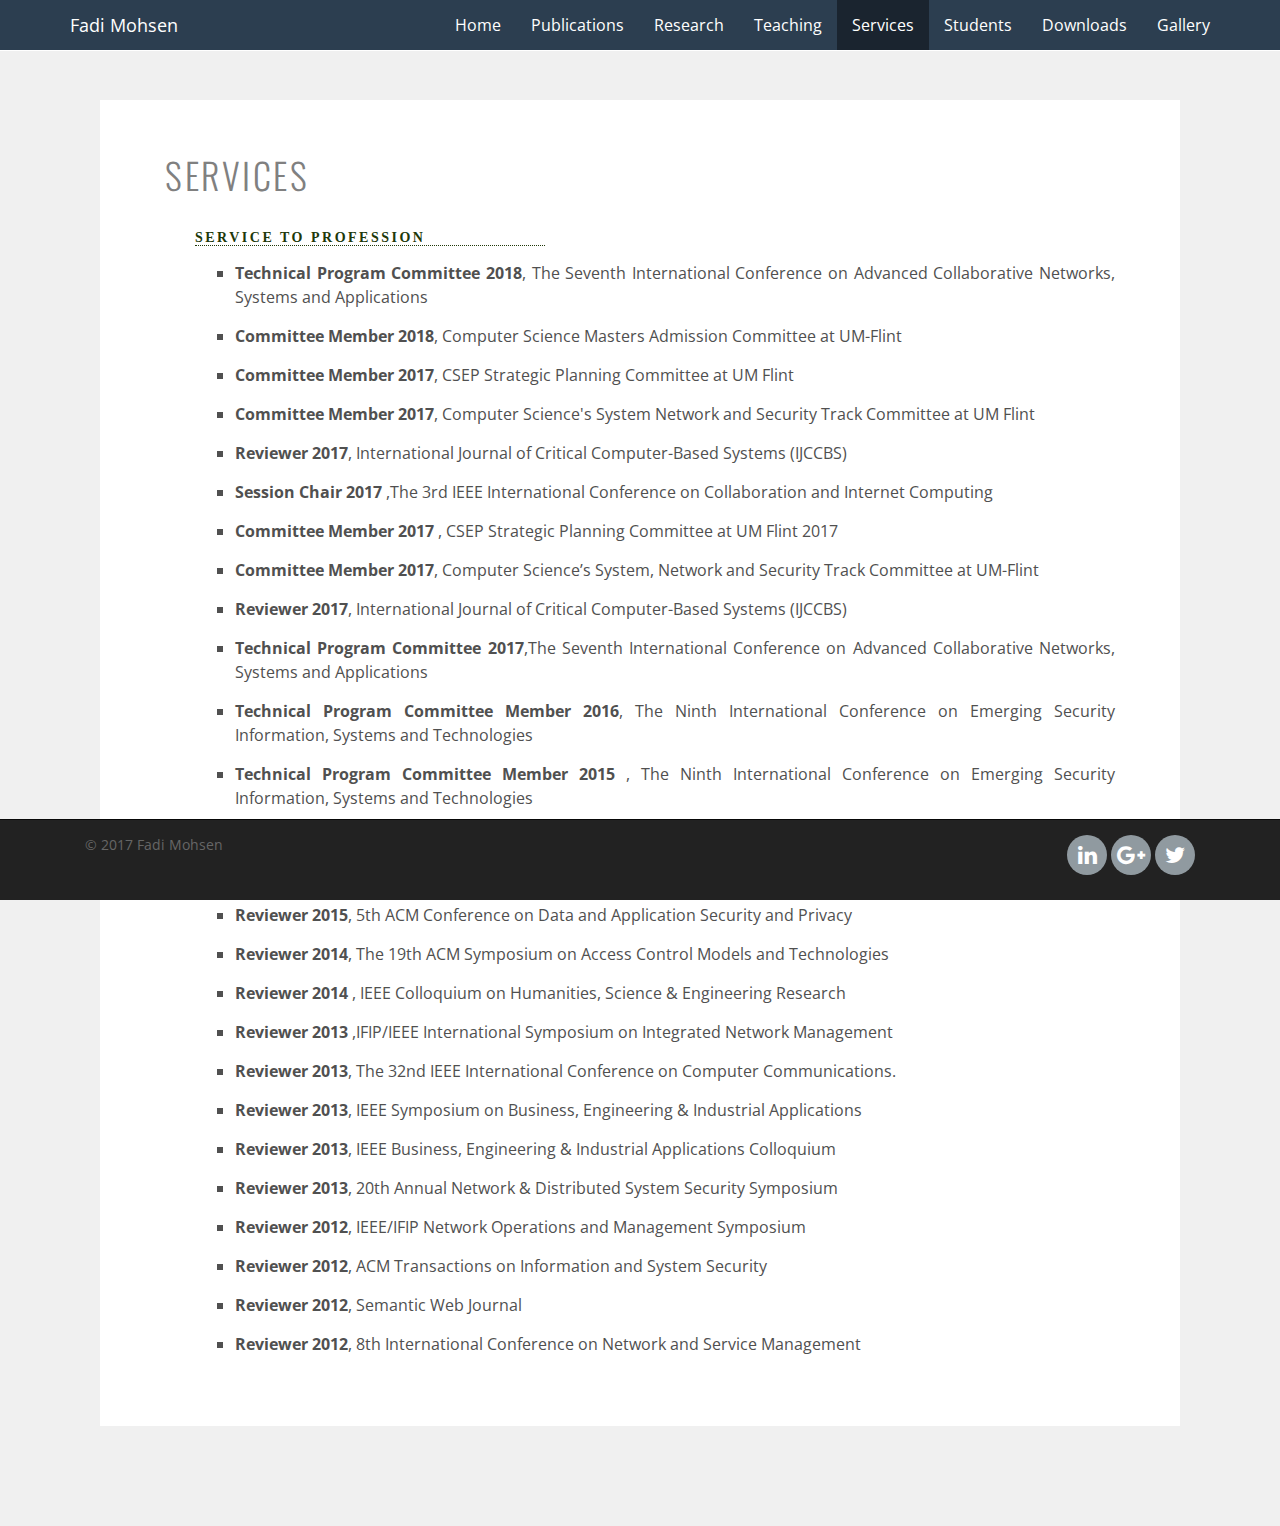
<file: services.html>
<!DOCTYPE html>
<html lang="en">
<head>
    <meta charset="utf-8">
    <meta http-equiv="X-UA-Compatible" content="IE=edge">
    <meta name="viewport" content="width=device-width, initial-scale=1">
    <meta name="description" content="Fadi Mohsen">
    <meta name="author" content="BootstrapBay.com">
    <title>Fadi Mohsen</title>
    <link href="css/bootstrap.min.css" rel="stylesheet">
    <link href="css/custom.css" rel="stylesheet">
    <link href="http://netdna.bootstrapcdn.com/font-awesome/4.0.3/css/font-awesome.css" rel="stylesheet">
    <link href='http://fonts.googleapis.com/css?family=Open+Sans' rel='stylesheet' type='text/css'>
    <link href='http://fonts.googleapis.com/css?family=Oswald' rel='stylesheet' type='text/css'>
</head>
<body>
<!-- Fixed navbar -->
<div class="navbar navbar-default navbar-fixed-top" role="navigation">
    <div class="container">
        <div class="navbar-header">
            <button type="button" class="navbar-toggle" data-toggle="collapse" data-target=".navbar-collapse">
                <span class="sr-only">Toggle navigation</span>
                <span class="icon-bar"></span>
                <span class="icon-bar"></span>
                <span class="icon-bar"></span>
            </button>
            <a class="navbar-brand" href="index.html">Fadi Mohsen</a>
        </div>
        <div class="navbar-collapse collapse">
            <ul class="nav navbar-nav navbar-right">
                <li><a href="index.html">Home</a></li>
                <li><a href="Research.html">Publications</a></li>
                <li><a href="projects.html">Research</a></li>
                <li><a href="teaching.html">Teaching</a></li>
                <li class="active"><a href="services.html">Services</a></li>
                <li><a href="student.html">Students</a></li>
                <li><a href="downloads.html">Downloads</a></li>
                <li><a href="gallery.html">Gallery</a></li>

            </ul>
        </div><!--/.nav-collapse -->
    </div>
</div>


<section class="paddingbox2">
    <div class="container">
        <div class="row">
<div class="content">
    <h1 class="center-block">Services</h1>
    <div class="container center-block">
        <div class="left-panel center-block">
            <div class="col-xs-10 col-sm-12 col-lg-10">
    <h2>Service to Profession</h2>
    <ul class="papers text-justify">
        <li><b>Technical Program Committee 2018</b>, The Seventh International Conference on Advanced Collaborative Networks, Systems and Applications</li>
        <li><b>Committee Member 2018</b>, Computer Science Masters Admission Committee at UM-Flint</li>
        <li><b>Committee Member 2017</b>, CSEP Strategic Planning Committee at UM Flint</li>
        <li><b>Committee Member 2017</b>, Computer Science's System Network and Security Track Committee at UM Flint</li>
        <li><b>Reviewer 2017</b>, International Journal of Critical Computer-Based Systems (IJCCBS)</li>
        <li><b>Session Chair 2017 </b>,The 3rd IEEE International Conference on Collaboration and Internet Computing</li>
        <li><b>Committee Member 2017 </b>, CSEP Strategic Planning Committee at UM Flint 2017</li>
        <li><b>Committee Member 2017</b>, Computer Science’s System, Network and Security Track Committee at UM-Flint</li>
        <li><b>Reviewer 2017</b>, International Journal of Critical Computer-Based Systems (IJCCBS)</li>
        <li><b>Technical Program Committee 2017</b>,The Seventh International Conference on Advanced Collaborative Networks, Systems and Applications</li>
        <li><b>Technical Program Committee Member 2016</b>, The Ninth International Conference on Emerging Security Information, Systems and Technologies</li>
        <li><b>Technical Program Committee Member 	 2015 </b>, The Ninth International Conference on Emerging Security Information, Systems and Technologies</li>
        <li><b>Reviewer 2016 </b>, International Journal of Security and Networks (IJSN)</li>
        <li><b>Chair 2015 </b>, UNC Charlotte Graduate Research Symposium</li>
        <li><b>Reviewer 2015</b>, 5th ACM Conference on Data and Application Security and Privacy</li>
        <li><b>Reviewer 2014</b>, The 19th ACM Symposium on Access Control Models and Technologies</li>
        <li><b>Reviewer 2014 </b>, IEEE Colloquium on Humanities, Science & Engineering Research</li>
        <li><b>Reviewer 2013 </b>,IFIP/IEEE International Symposium on Integrated Network Management</li>
        <li><b>Reviewer 2013</b>, The 32nd IEEE International Conference on Computer Communications. </li>
        <li><b>Reviewer 2013</b>, IEEE Symposium on Business, Engineering & Industrial Applications</li>
        <li><b>Reviewer 2013</b>, IEEE Business, Engineering & Industrial Applications Colloquium</li>
        <li><b>Reviewer 2013</b>, 20th Annual Network & Distributed System Security Symposium</li>
        <li><b>Reviewer 2012</b>, 	IEEE/IFIP Network Operations and Management Symposium </li>
        <li><b>Reviewer 2012</b>, ACM Transactions on Information and System Security</li>
        <li><b>Reviewer 2012</b>, Semantic Web Journal </li>
        <li><b>Reviewer 2012</b>, 8th International Conference on Network and Service Management </li>

        </ul>
</div>





<!-- Fixed footer -->

            <div class="navbar navbar-inverse navbar-fixed-bottom" role="navigation">
                <div class="container">
                    <div class="navbar-text pull-left">
                        <p>© 2017 Fadi Mohsen</p>
                    </div>

                    <div class="navbar-text pull-right">
                        <div class="social">
                            <a href="https://www.linkedin.com/in/fadimohsen/"><i class="fa fa-lg fa-linkedin"></i></a>
                            <a href="https://scholar.google.com/citations?user=C_gsShsAAAAJ&hl=en"><i class="fa fa-lg fa-google-plus"></i></a>
                            <a href="https://twitter.com/fmohsen/media"><i class="fa fa-lg fa-twitter"></i></a>

                        </div>
                    </div>
                </div>
            </div>


            <!-- Bootstrap core JavaScript
            ================================================== -->
<!-- Placed at the end of the document so the pages load faster -->
<div class="modal fade" id="contact" role="dialog">
    <div class="modal-dialog">
        <div class="modal-content">
            <form class="form-horizontal" role="form">
                <div class="modal-header">
                    <h4>Contact<h4>
                </div>
                <div class="modal-body">
                    <div class="form-group">
                        <label for="contact-name" class="col-sm-2 control-label">Name</label>
                        <div class="col-sm-10">
                            <input type="text" class="form-control" id="contact-name" placeholder="First & Last Name">
                        </div>
                    </div>
                    <div class="form-group">
                        <label for="contact-email" class="col-sm-2 control-label">Email</label>
                        <div class="col-sm-10">
                            <input type="email" class="form-control" id="contact-email" placeholder="example@domain.com">
                        </div>
                    </div>
                    <div class="form-group">
                        <label for="contact-message" class="col-sm-2 control-label">Message</label>
                        <div class="col-sm-10">
                            <textarea class="form-control" rows="4"></textarea>
                        </div>
                    </div>
                </div>
                <div class="modal-footer">
                    <a class="btn btn-default" data-dismiss="modal">Close</a>
                    <button type="submit" class="btn btn-primary">Send</button>
                </div>
            </form>
        </div>
    </div>
</div>

<script src="https://ajax.googleapis.com/ajax/libs/jquery/1.11.0/jquery.min.js"></script>
<script src="js/bootstrap.min.js"></script>
</body>
</html>
</file>
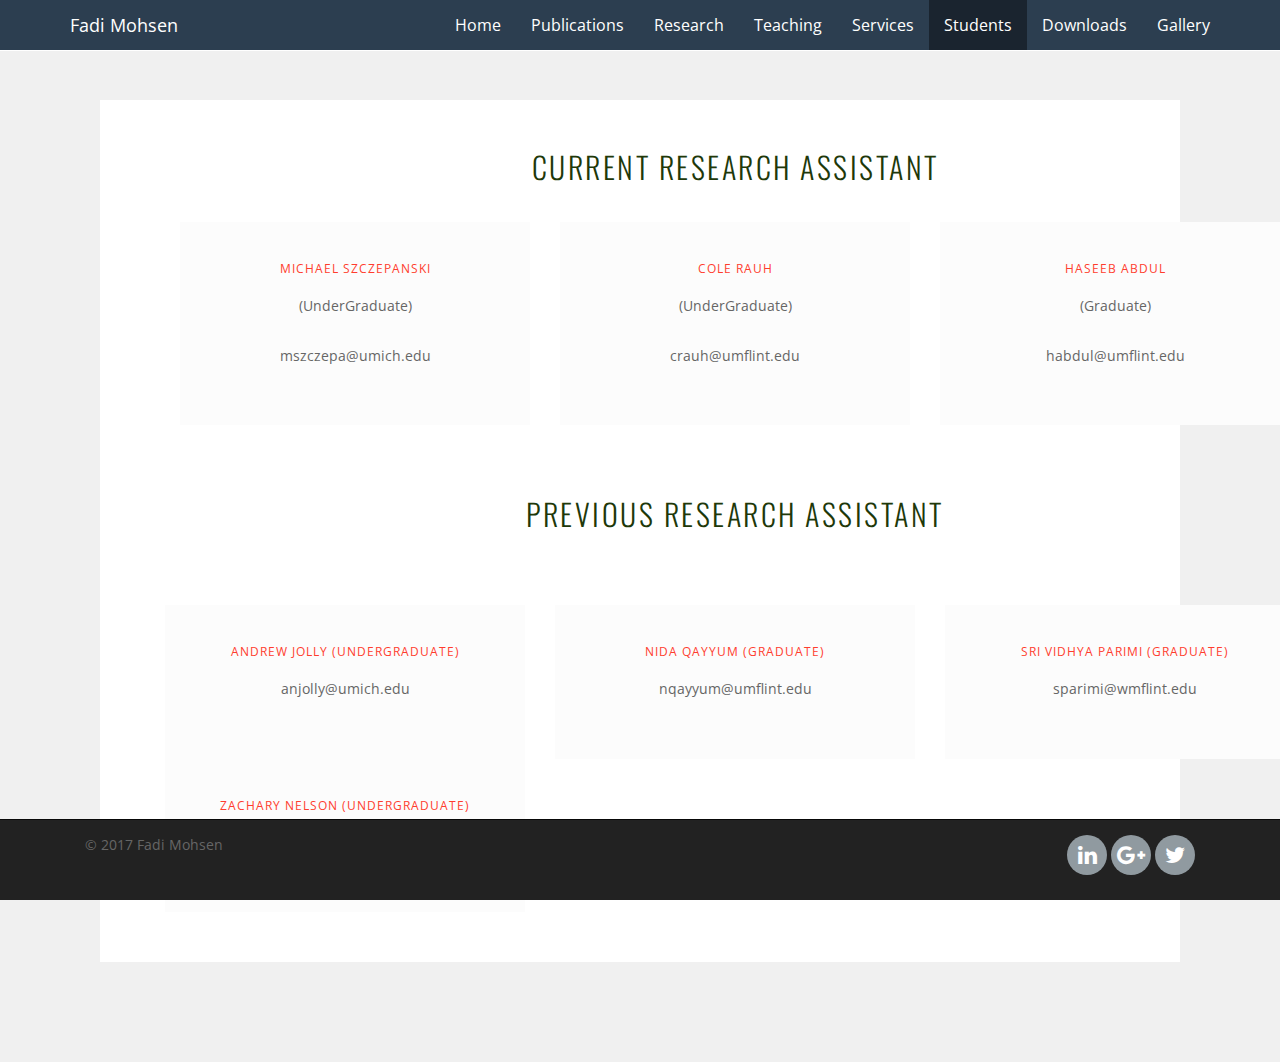
<file: student.html>
<!DOCTYPE html>
<html lang="en">
<head>
    <meta charset="utf-8">
    <meta http-equiv="X-UA-Compatible" content="IE=edge">
    <meta name="viewport" content="width=device-width, initial-scale=1">
    <meta name="description" content="Fadi Mohsen">
    <meta name="author" content="BootstrapBay.com">
    <title>Fadi Mohsen</title>
    <link href="css/bootstrap.min.css" rel="stylesheet">
    <link href="css/custom.css" rel="stylesheet">
    <link href="http://netdna.bootstrapcdn.com/font-awesome/4.0.3/css/font-awesome.css" rel="stylesheet">
    <link href='http://fonts.googleapis.com/css?family=Open+Sans' rel='stylesheet' type='text/css'>
    <link href='http://fonts.googleapis.com/css?family=Oswald' rel='stylesheet' type='text/css'>
</head>
<body>
<!-- Fixed navbar -->
<div class="navbar navbar-default navbar-fixed-top" role="navigation">
    <div class="container">
        <div class="navbar-header">
            <button type="button" class="navbar-toggle" data-toggle="collapse" data-target=".navbar-collapse">
                <span class="sr-only">Toggle navigation</span>
                <span class="icon-bar"></span>
                <span class="icon-bar"></span>
                <span class="icon-bar"></span>
            </button>
            <a class="navbar-brand" href="index.html">Fadi Mohsen</a>
        </div>
        <div class="navbar-collapse collapse">
            <ul class="nav navbar-nav navbar-right">
                <li><a href="index.html">Home</a></li>
                <li><a href="Research.html">Publications</a></li>
                <li><a href="projects.html">Research</a></li>
                <li><a href="teaching.html">Teaching</a></li>
                <li><a href="services.html">Services</a></li>
                <li class="active"><a href="student.html">Students</a></li>
                <li><a href="downloads.html">Downloads</a></li>
                <li><a href="gallery.html">Gallery</a></li>

            </ul>
        </div><!--/.nav-collapse -->
    </div>
</div>


<section class="paddingbox2">
    <div class="container">
        <div class="row">
            <div class="col-md-8 col-md-offset-2 text-center">
            <h2>Current Research Assistant</h2>
                <br>
        </div>
        </div>
        <div class="col-lg-4 col-md-4 col-sm-4 col-xs-10 mb30">
            <div class="tutor-block">

                <div class="tutor-content">
                    <h5 class="tutor-title"></h5>
                    <span class="tutor-designation">Michael Szczepanski</span>
                    <p>(UnderGraduate)</p>
                    <p>mszczepa@umich.edu </p>
                </div>
            </div>
        </div>
        <div class="col-lg-4 col-md-4 col-sm-4 col-xs-10 mb30">
            <div class="tutor-block">
                <div class="tutor-content">
                    <h5 class="tutor-title"></h5>
                    <span class="tutor-designation">Cole Rauh</span>
                    <p>(UnderGraduate) </p>
                    <p>crauh@umflint.edu </p>
                </div>
            </div>
        </div>
        <div class="col-lg-4 col-md-4 col-sm-4 col-xs-10 mb30">
            <div class="tutor-block">
                <div class="tutor-content">
                    <h5 class="tutor-title"></h5>
                    <span class="tutor-designation">Haseeb Abdul</span>
                    <p>(Graduate) </p>
                    <p>habdul@umflint.edu </p>
                </div>
            </div>
        </div>
    </div>
    <br>
    <br>
    <br>

    <div class="container">
        <div class="row">
            <div class="col-lg-12 col-md-12 col-sm-12 col-xs-12 mb60 text-center">
                <h2>Previous Research Assistant</h2>
            </div>

        </div>
        <div class="row">
            <div class="col-lg-4 col-md-4 col-sm-4 col-xs-10 mb30">
                <div class="tutor-block">

                    <div class="tutor-content">
                        <h5 class="tutor-title"></h5>
                        <span class="tutor-designation">Andrew Jolly (UnderGraduate)</span>
                        <p>anjolly@umich.edu
                        </p>
                    </div>
                </div>
            </div>
            <div class="col-lg-4 col-md-4 col-sm-4 col-xs-10 mb30">
                <div class="tutor-block">
                    <div class="tutor-content">
                        <h5 class="tutor-title"></h5>
                        <span class="tutor-designation">Nida Qayyum (Graduate)</span>
                        <p>nqayyum@umflint.edu </p>
                    </div>
                </div>
            </div>
            <div class="col-lg-4 col-md-4 col-sm-4 col-xs-10 mb30">
                <div class="tutor-block">
                    <div class="tutor-content">
                        <h5 class="tutor-title"></h5>
                        <span class="tutor-designation">Sri Vidhya Parimi (Graduate)</span>
                        <p>sparimi@wmflint.edu </p>
                    </div>
                </div>
            </div>
            <div class="col-lg-4 col-md-4 col-sm-4 col-xs-10 mb30">
                <div class="tutor-block">

                    <div class="tutor-content">
                        <h5 class="tutor-title"></h5>
                        <span class="tutor-designation">Zachary Nelson (UnderGraduate)</span>
                        <p>zcharyn@umich.edu </p>
                    </div>
                </div>

            </div>

        </div>
            </div>
    </div>
</section>


<!-- Fixed footer -->

<div class="navbar navbar-inverse navbar-fixed-bottom" role="navigation">
    <div class="container">
        <div class="navbar-text pull-left">
            <p>© 2017 Fadi Mohsen</p>
        </div>

        <div class="navbar-text pull-right">
            <div class="social">
                <a href="https://www.linkedin.com/in/fadimohsen/"><i class="fa fa-lg fa-linkedin"></i></a>
                <a href="https://scholar.google.com/citations?user=C_gsShsAAAAJ&hl=en"><i class="fa fa-lg fa-google-plus"></i></a>
                <a href="https://twitter.com/fmohsen/media"><i class="fa fa-lg fa-twitter"></i></a>

            </div>
        </div>
    </div>
</div>

<!-- Bootstrap core JavaScript
================================================== -->
<!-- Placed at the end of the document so the pages load faster -->
<div class="modal fade" id="contact" role="dialog">
    <div class="modal-dialog">
        <div class="modal-content">
            <form class="form-horizontal" role="form">
                <div class="modal-header">
                    <h4>Contact<h4>
                </div>
                <div class="modal-body">
                    <div class="form-group">
                        <label for="contact-name" class="col-sm-2 control-label">Name</label>
                        <div class="col-sm-10">
                            <input type="text" class="form-control" id="contact-name" placeholder="First & Last Name">
                        </div>
                    </div>
                    <div class="form-group">
                        <label for="contact-email" class="col-sm-2 control-label">Email</label>
                        <div class="col-sm-10">
                            <input type="email" class="form-control" id="contact-email" placeholder="example@domain.com">
                        </div>
                    </div>
                    <div class="form-group">
                        <label for="contact-message" class="col-sm-2 control-label">Message</label>
                        <div class="col-sm-10">
                            <textarea class="form-control" rows="4"></textarea>
                        </div>
                    </div>
                </div>
                <div class="modal-footer">
                    <a class="btn btn-default" data-dismiss="modal">Close</a>
                    <button type="submit" class="btn btn-primary">Send</button>
                </div>
            </form>
        </div>
    </div>
</div>

<script src="https://ajax.googleapis.com/ajax/libs/jquery/1.11.0/jquery.min.js"></script>
<script src="js/bootstrap.min.js"></script>
</body>
</html>
</file>
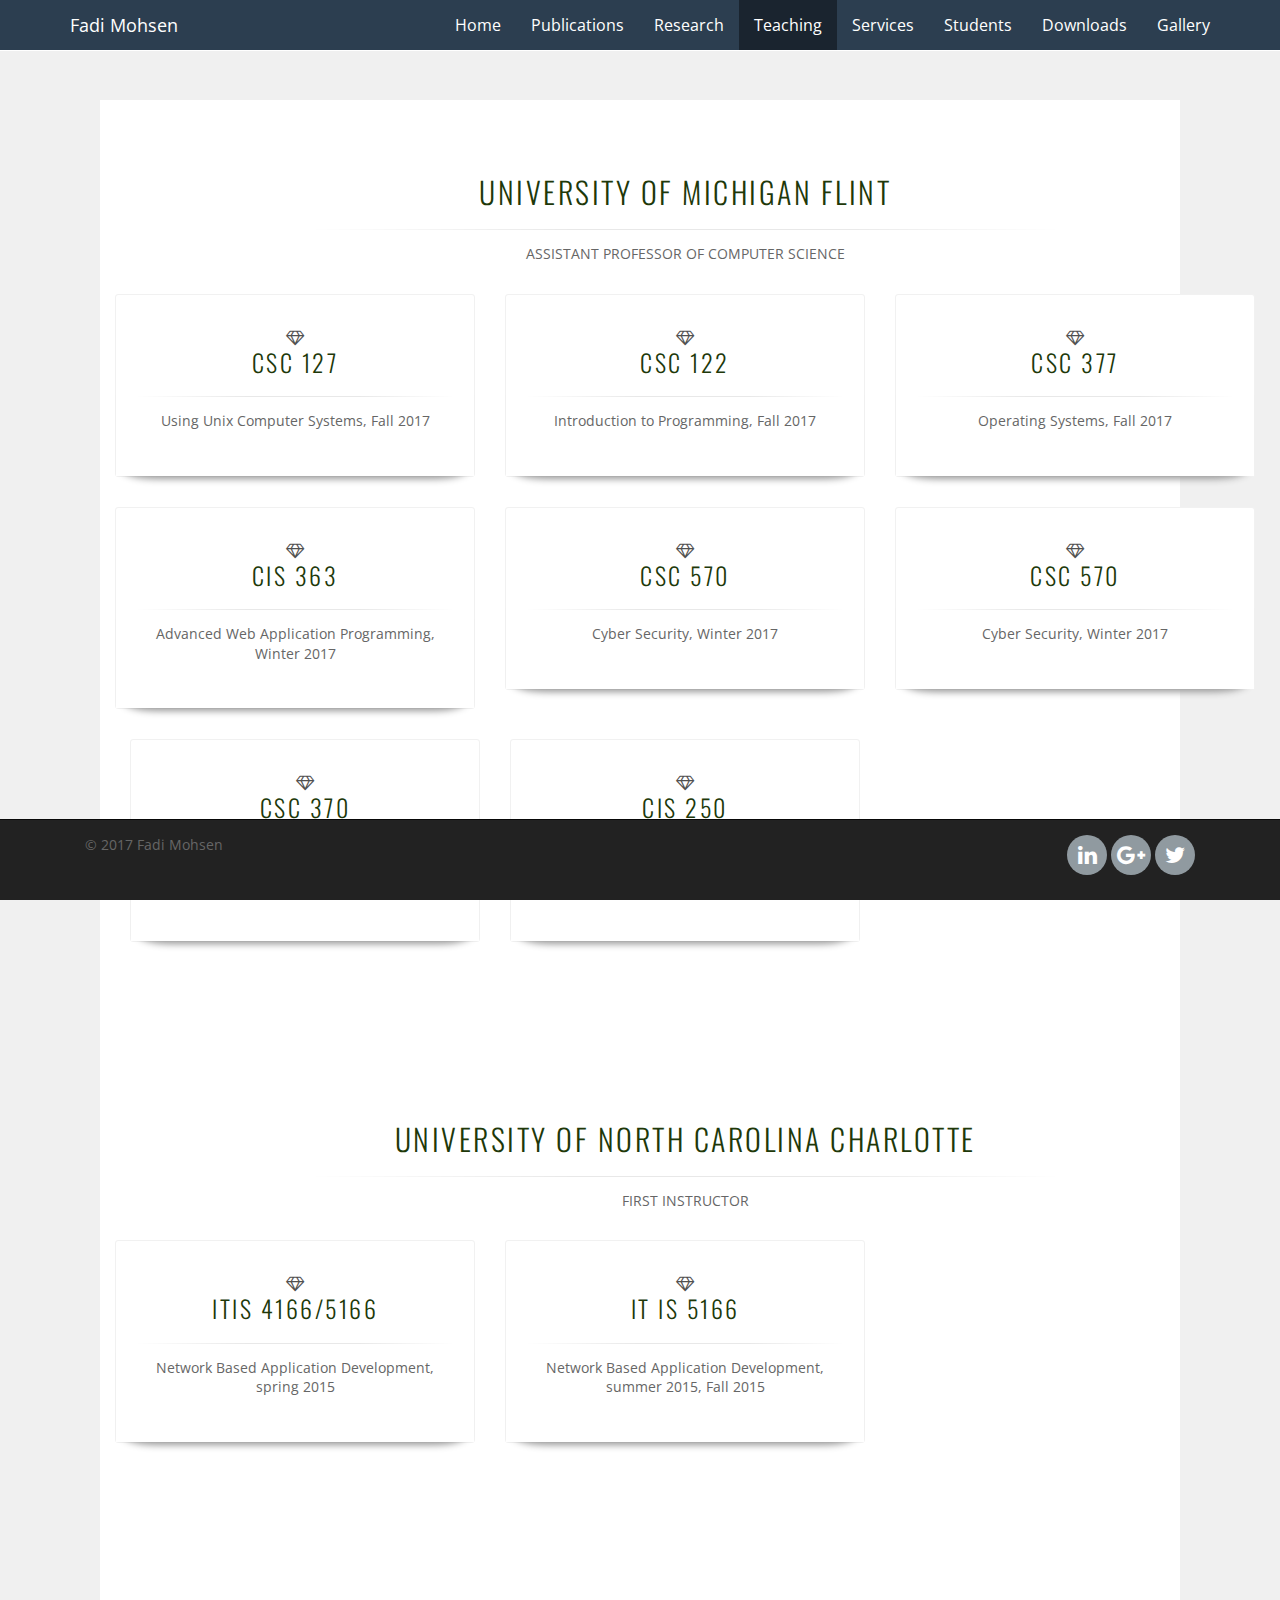
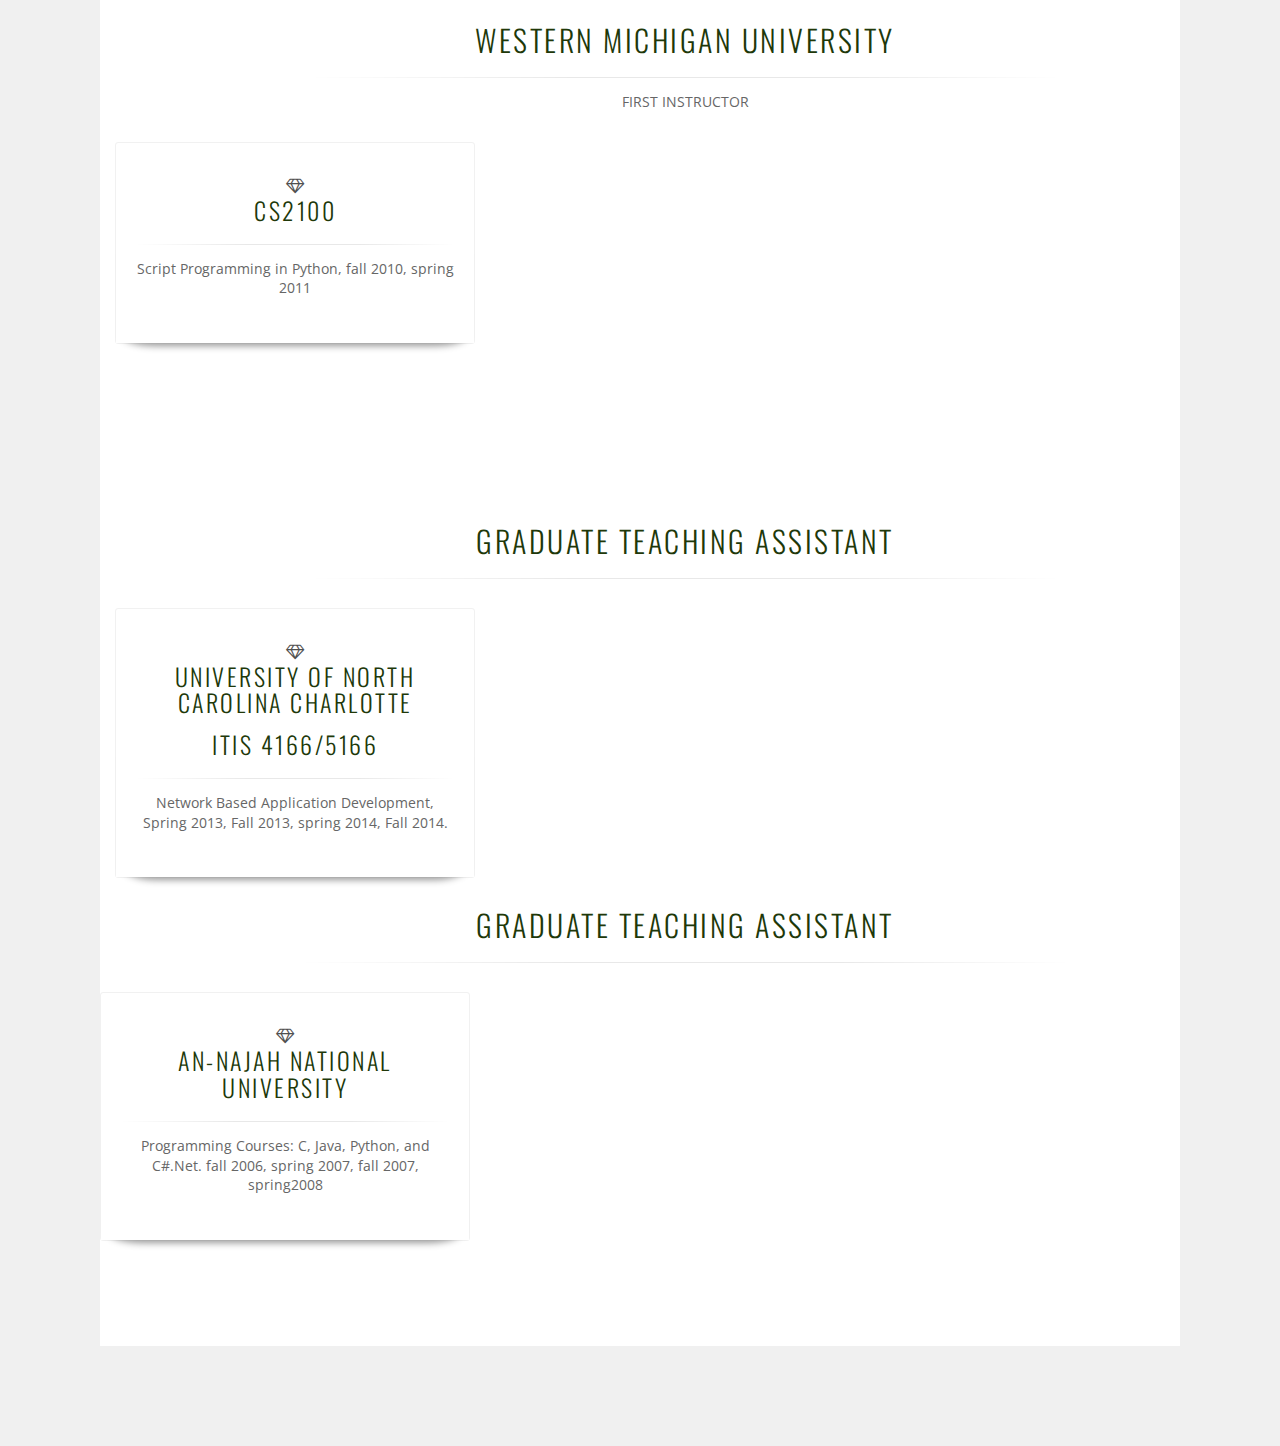
<file: teaching.html>
<!DOCTYPE html>
<html lang="en">
<head>
    <meta charset="utf-8">
    <meta http-equiv="X-UA-Compatible" content="IE=edge">
    <meta name="viewport" content="width=device-width, initial-scale=1">
    <meta name="description" content="Fadi Mohsen">
    <meta name="author" content="BootstrapBay.com">
    <title>Fadi Mohsen</title>
    <link href="css/bootstrap.min.css" rel="stylesheet">
    <link href="css/custom.css" rel="stylesheet">
    <link href="http://netdna.bootstrapcdn.com/font-awesome/4.0.3/css/font-awesome.css" rel="stylesheet">
    <link href='http://fonts.googleapis.com/css?family=Open+Sans' rel='stylesheet' type='text/css'>
    <link href='http://fonts.googleapis.com/css?family=Oswald' rel='stylesheet' type='text/css'>
</head>
<body>
<!-- Fixed navbar -->
<div class="navbar navbar-default navbar-fixed-top" role="navigation">
    <div class="container">
        <div class="navbar-header">
            <button type="button" class="navbar-toggle" data-toggle="collapse" data-target=".navbar-collapse">
                <span class="sr-only">Toggle navigation</span>
                <span class="icon-bar"></span>
                <span class="icon-bar"></span>
                <span class="icon-bar"></span>
            </button>
            <a class="navbar-brand" href="index.html">Fadi Mohsen</a>
        </div>
        <div class="navbar-collapse collapse">
            <ul class="nav navbar-nav navbar-right">
                <li><a href="index.html">Home</a></li>
                <li><a href="Research.html">Publications</a></li>
                <li><a href="projects.html">Research</a></li>
                <li class="active"><a href="teaching.html">Teaching</a></li>
                <li><a href="services.html">Services</a></li>
                <li><a href="student.html">Students</a></li>
                <li><a href="downloads.html">Downloads</a></li>
                <li><a href="gallery.html">Gallery</a></li>

            </ul>
        </div><!--/.nav-collapse -->
    </div>
</div>



<section>
    <div class="container">
        <div class="row">
            <div class="col-md-8 col-md-offset-2 text-center">
                <h2 class="text-uppercase">University of Michigan Flint </h2>
                <div class="divider"></div>
                <p>ASSISTANT PROFESSOR OF COMPUTER SCIENCE </p>
            </div>
            <div class="col-md-4 ">
                <div class="pv-30 ph-20 service-block bordered shadow text-center object-non-visible animated object-visible fadeInDownSmall" data-animation-effect="fadeInDownSmall" data-effect-delay="100">
                    <span><i class="fa fa-diamond"></i></span>
                    <h3>CSC 127</h3>
                    <div class="divider clearfix"></div>
                    <p>Using Unix Computer Systems, Fall 2017 </p>
                </div>
            </div>
            <div class="col-md-4 ">
                <div class="pv-30 ph-20 service-block bordered shadow text-center object-non-visible animated object-visible fadeInDownSmall" data-animation-effect="fadeInDownSmall" data-effect-delay="100">
                    <span><i class="fa fa-diamond"></i></span>
                    <h3>CSC 122</h3>
                    <div class="divider clearfix"></div>
                    <p>Introduction to Programming, Fall 2017  </p>
                </div>
            </div>
            <div class="col-md-4 ">
                <div class="pv-30 ph-20 service-block bordered shadow text-center object-non-visible animated object-visible fadeInDownSmall" data-animation-effect="fadeInDownSmall" data-effect-delay="100">
                    <span><i class="fa fa-diamond"></i></span>
                    <h3>CSC 377</h3>
                    <div class="divider clearfix"></div>
                    <p> Operating Systems, Fall 2017 </p>
                </div>
            </div>
            <div class="col-md-4 ">
                <div class="pv-30 ph-20 service-block bordered shadow text-center object-non-visible animated object-visible fadeInDownSmall" data-animation-effect="fadeInDownSmall" data-effect-delay="100">
                    <span><i class="fa fa-diamond"></i></span>
                    <h3>CIS 363</h3>
                    <div class="divider clearfix"></div>
                    <p>Advanced Web Application Programming, Winter 2017  </p>
                </div>
            </div>
            <div class="col-md-4 ">
                <div class="pv-30 ph-20 service-block bordered shadow text-center object-non-visible animated object-visible fadeInDownSmall" data-animation-effect="fadeInDownSmall" data-effect-delay="100">
                    <span><i class="fa fa-diamond"></i></span>
                    <h3>CSC 570</h3>
                    <div class="divider clearfix"></div>
                    <p>Cyber Security, Winter 2017  </p>
                </div>
            </div>
            <div class="col-md-4 ">
                <div class="pv-30 ph-20 service-block bordered shadow text-center object-non-visible animated object-visible fadeInDownSmall" data-animation-effect="fadeInDownSmall" data-effect-delay="100">
                    <span><i class="fa fa-diamond"></i></span>
                    <h3>CSC 570</h3>
                    <div class="divider clearfix"></div>
                    <p>Cyber Security, Winter 2017  </p>
                </div>
            </div>
            </div> <div class="col-md-4 ">
            <div class="pv-30 ph-20 service-block bordered shadow text-center object-non-visible animated object-visible fadeInDownSmall" data-animation-effect="fadeInDownSmall" data-effect-delay="100">
                <span><i class="fa fa-diamond"></i></span>
                <h3>CSC 370</h3>
                <div class="divider clearfix"></div>
                <p>Introduction to Information Security, Fall 2016, Winter 2017, Fall 2017 </p>
            </div>
        </div> <div class="col-md-4 ">
            <div class="pv-30 ph-20 service-block bordered shadow text-center object-non-visible animated object-visible fadeInDownSmall" data-animation-effect="fadeInDownSmall" data-effect-delay="100">
                <span><i class="fa fa-diamond"></i></span>
                <h3>CIS 250</h3>
                <div class="divider clearfix"></div>
                <p> Fundamentals of Systems Analysis and Design, fall 2016   </p>
            </div>
        </div>
        </div>
    </div>
</section>



<section>
    <div class="container">
        <div class="row">
            <div class="col-md-8 col-md-offset-2 text-center">
                <h2 class="text-uppercase">University of North Carolina Charlotte  </h2>
                <div class="divider"></div>
                <p> FIRST INSTRUCTOR </p>
            </div>
            <div class="col-md-4 ">
                <div class="pv-30 ph-20 service-block bordered shadow text-center object-non-visible animated object-visible fadeInDownSmall" data-animation-effect="fadeInDownSmall" data-effect-delay="100">
                    <span><i class="fa fa-diamond"></i></span>
                    <h3>ITIS 4166/5166</h3>
                    <div class="divider clearfix"></div>
                    <p> Network Based Application Development, spring 2015  </p>
                </div>
            </div>
            <div class="col-md-4 ">
                <div class="pv-30 ph-20 service-block bordered shadow text-center object-non-visible animated object-visible fadeInDownSmall" data-animation-effect="fadeInDownSmall" data-effect-delay="100">
                    <span><i class="fa fa-diamond"></i></span>
                    <h3>IT IS 5166 </h3>
                    <div class="divider clearfix"></div>
                    <p> Network Based Application Development, summer 2015, Fall 2015  </p>
                </div>
        </div>
    </div>
</section>

<section>
    <div class="container">
        <div class="row">
            <div class="col-md-8 col-md-offset-2 text-center">
                <h2 class="text-uppercase">Western Michigan University  </h2>
                <div class="divider"></div>
                <p>FIRST INSTRUCTOR</p>
            </div>
            <div class="col-md-4 ">
                <div class="pv-30 ph-20 service-block bordered shadow text-center object-non-visible animated object-visible fadeInDownSmall" data-animation-effect="fadeInDownSmall" data-effect-delay="100">
                    <span><i class="fa fa-diamond"></i></span>
                    <h3>CS2100</h3>
                    <div class="divider clearfix"></div>
                    <p>Script Programming in Python, fall 2010, spring 2011 </p>
                </div>
            </div>
        </div>
</section>


<section>
    <div class="container">
        <div class="row">
            <div class="col-md-8 col-md-offset-2 text-center">
                <h2 class="text-uppercase">GRADUATE TEACHING ASSISTANT  </h2>
                <div class="divider"></div>
                <p></p>
            </div>
            <div class="col-md-4 ">
                <div class="pv-30 ph-20 service-block bordered shadow text-center object-non-visible animated object-visible fadeInDownSmall" data-animation-effect="fadeInDownSmall" data-effect-delay="100">
                    <span><i class="fa fa-diamond"></i></span>
                    <h3>University of North Carolina Charlotte </h3>
                    <h3>ITIS 4166/5166</h3>
                    <div class="divider clearfix"></div>
                    <p> Network Based Application Development, Spring 2013, Fall 2013, spring 2014, Fall 2014.</p>
                </div>
            </div>
            <div class="row">
                <div class="col-md-8 col-md-offset-2 text-center">
                    <h2 class="text-uppercase">GRADUATE TEACHING ASSISTANT  </h2>
                    <div class="divider"></div>
                    <p></p>
                </div>
            <div class="col-md-4 ">
                <div class="pv-30 ph-20 service-block bordered shadow text-center object-non-visible animated object-visible fadeInDownSmall" data-animation-effect="fadeInDownSmall" data-effect-delay="100">
                    <span><i class="fa fa-diamond"></i></span>
                    <h3>An-Najah National University </h3>
                    <div class="divider clearfix"></div>
                    <p> Programming Courses: C, Java, Python, and C#.Net. fall 2006, spring 2007, fall 2007, spring2008</p>
                </div>
            </div>
        </div>
</section>

<!-- Fixed footer -->
<div class="navbar navbar-inverse navbar-fixed-bottom" role="navigation">
    <div class="container">
        <div class="navbar-text pull-left">
            <p>© 2017 Fadi Mohsen</p>
        </div>

        <div class="navbar-text pull-right">
            <div class="social">
                <a href="https://www.linkedin.com/in/fadimohsen/"><i class="fa fa-lg fa-linkedin"></i></a>
                <a href="https://scholar.google.com/citations?user=C_gsShsAAAAJ&hl=en"><i class="fa fa-lg fa-google-plus"></i></a>
                <a href="https://twitter.com/fmohsen/media"><i class="fa fa-lg fa-twitter"></i></a>

            </div>
        </div>
    </div>
</div>


<!-- Bootstrap core JavaScript
================================================== -->
<!-- Placed at the end of the document so the pages load faster -->
<div class="modal fade" id="contact" role="dialog">
    <div class="modal-dialog">
        <div class="modal-content">
            <form class="form-horizontal" role="form">
                <div class="modal-header">
                    <h4>Contact<h4>
                </div>
                <div class="modal-body">
                    <div class="form-group">
                        <label for="contact-name" class="col-sm-2 control-label">Name</label>
                        <div class="col-sm-10">
                            <input type="text" class="form-control" id="contact-name" placeholder="First & Last Name">
                        </div>
                    </div>
                    <div class="form-group">
                        <label for="contact-email" class="col-sm-2 control-label">Email</label>
                        <div class="col-sm-10">
                            <input type="email" class="form-control" id="contact-email" placeholder="example@domain.com">
                        </div>
                    </div>
                    <div class="form-group">
                        <label for="contact-message" class="col-sm-2 control-label">Message</label>
                        <div class="col-sm-10">
                            <textarea class="form-control" rows="4"></textarea>
                        </div>
                    </div>
                </div>
                <div class="modal-footer">
                    <a class="btn btn-default" data-dismiss="modal">Close</a>
                    <button type="submit" class="btn btn-primary">Send</button>
                </div>
            </form>
        </div>
    </div>
</div>

<script src="https://ajax.googleapis.com/ajax/libs/jquery/1.11.0/jquery.min.js"></script>
<script src="js/bootstrap.min.js"></script>
</body>
</html>
</file>
<file: css/custom.css>
.navbar-text > a {
	color: inherit;
	text-decoration: none;
}

body {
	padding-top: 70px;
	padding-bottom: 100px;
}

p {
	font-family: 'Open Sans', sans-serif;
}

h1, h2, h3, h4, h5, h6 {
	font-family: 'Oswald', sans-serif;
}

.navbar-default {
	background-color: #2C3E50;
	border-color: #FFFFFF;
	color: #FFFFFF;
}

.navbar-default .navbar-brand {
	color: #FFFFFF;
}

.navbar-default .navbar-brand:hover,
.navbar-default .navbar-brand:focus {
	color: #18BC9C;
	background-color: transparent;
}

.navbar-default .navbar-nav > li > a {
	color: #FFFFFF;
}

.navbar-default .navbar-nav > .active > a,
.navbar-default .navbar-nav > .active > a:hover,
.navbar-default .navbar-nav > .active > a:focus {
	color: #FFFFFF;
	background-color: #1A242F;
}

.navbar-default .navbar-nav > li > a:hover,
.navbar-default .navbar-nav > li > a:focus {
	color: #18BC9C;
	background-color: transparent;
}

.navbar-default .navbar-nav > .open > a,
.navbar-default .navbar-nav > .open > a:hover,
.navbar-default .navbar-nav > .open > a:focus {
	background-color: #1A242F;
	color: #FFFFFF;
}

.btn-primary {
	background-color: #2C3E50;
	border-color: #2C3E50;
	color: #FFFFFF;
}

.btn-primary:hover,
.btn-primary:focus,
.btn-primary:active,
.btn-primary.active,
.open .dropdown-toggle.btn-primary {
	color: #FFFFFF;
	background-color: #1E2A36;
	border-color: #161F29; 
}

.btn-success {
	background-color: #18BC9C;
	border-color: #18BC9C;
	color: #FFFFFF;
}

.btn-success:hover,
.btn-success:focus,
.btn-success:active,
.btn-success.active,
.open .dropdown-toggle.btn-success {
	color: #FFFFFF;
	background-color: #13987E;
	border-color: #13987E; 
}

.btn-default {
	background-color: #95A5A6;
	border-color: #95A5A6;
	color: #FFFFFF;
}

.btn-default:hover,
.btn-default:focus,
.btn-default:active,
.btn-default.active,
.open .dropdown-toggle.btn-success {
	color: #FFFFFF;
	background-color: #7F9293;
	border-color: #74898A;
}

.home-thumb img:hover {
	transform: scale(1.1);
}

.thumbnail img {
	transition: all 0.3s ease 0s;
	width: 100%;
}

.thumbnail {
	overflow: hidden;
}

.bg-grey {
	background-color: #f9f9f9;
}
img.resize {
	width:300px;
	height:315px;
}





/************************************************************
*************************Footer******************************
*************************************************************/

@import url(http://fonts.googleapis.com/css?family=Fjalla+One);
@import url(http://fonts.googleapis.com/css?family=Gudea);
.footer1 {
	background: #fff url("../images/footer/footer-bg.png") repeat scroll left top;
	padding-top: 40px;
	padding-right: 0;
	padding-bottom: 20px;
	padding-left: 0;/*	border-top-width: 4px;
	border-top-style: solid;
	border-top-color: #003;*/
}



.title-widget {
	color: #898989;
	font-size: 20px;
	font-weight: 300;
	line-height: 1;
	position: relative;
	text-transform: uppercase;
	font-family: 'Fjalla One', sans-serif;
	margin-top: 0;
	margin-right: 0;
	margin-bottom: 25px;
	margin-left: 0;
	padding-left: 28px;
}

.title-widget::before {
	background-color: #ea5644;
	content: "";
	height: 22px;
	left: 0px;
	position: absolute;
	top: -2px;
	width: 5px;
}



.widget_nav_menu ul {
	list-style: outside none none;
	padding-left: 0;
}

.widget_archive ul li {
	background-color: rgba(0, 0, 0, 0.3);
	content: "";
	height: 3px;
	left: 0;
	position: absolute;
	top: 7px;
	width: 3px;
}


.widget_nav_menu ul li {
	font-size: 13px;
	font-weight: 700;
	line-height: 20px;
	position: relative;
	text-transform: uppercase;
	border-bottom: 1px solid rgba(0, 0, 0, 0.05);
	margin-bottom: 7px;
	padding-bottom: 7px;
	width:95%;
}



.title-median {
	color: #636363;
	font-size: 20px;
	line-height: 20px;
	margin: 0 0 15px;
	text-transform: uppercase;
	font-family: 'Fjalla One', sans-serif;
}

.footerp p {font-family: 'Gudea', sans-serif; }


#social:hover {
	-webkit-transform:scale(1.1);
	-moz-transform:scale(1.1);
	-o-transform:scale(1.1);
}
#social {
	-webkit-transform:scale(0.8);
	/* Browser Variations: */
	-moz-transform:scale(0.8);
	-o-transform:scale(0.8);
	-webkit-transition-duration: 0.5s;
	-moz-transition-duration: 0.5s;
	-o-transition-duration: 0.5s;
}
/*
    Only Needed in Multi-Coloured Variation
                                               */
.social-fb:hover {
	color: #3B5998;
}
.social-tw:hover {
	color: #4099FF;
}
.social-gp:hover {
	color: #d34836;
}
.social-em:hover {
	color: #f39c12;
}
.nomargin { margin:0px; padding:0px;}





.footer-bottom {
	background-color: #15224f;
	min-height: 30px;
	width: 100%;
}

.design {
	color: #fff;
	line-height: 30px;
	min-height: 30px;
	padding: 7px 0;
	text-align: right;
}
.design a {
	color: #fff;
}

@import "//netdna.bootstrapcdn.com/font-awesome/4.0.3/css/font-awesome.min.css";

.social {
	margin: 0;
	padding: 0;
}



.social i {
	width: 40px;
	height: 40px;
	color: #FFF;
	background-color: #909AA0;
	font-size: 22px;
	text-align:center;
	padding-top: 12px;
	border-radius: 50%;
	-moz-border-radius: 50%;
	-webkit-border-radius: 50%;
	-o-border-radius: 50%;
	transition: all ease 0.3s;
	-moz-transition: all ease 0.3s;
	-webkit-transition: all ease 0.3s;
	-o-transition: all ease 0.3s;
	-ms-transition: all ease 0.3s;
}

.social i:hover {
	color: #FFF;
	text-decoration: none;
	transition: all ease 0.3s;
	-moz-transition: all ease 0.3s;
	-webkit-transition: all ease 0.3s;
	-o-transition: all ease 0.3s;
	-ms-transition: all ease 0.3s;
}


.social .fa-twitter:hover {
	background: #00ABE3;
}

.social .fa-google-plus:hover {
	background: #e64522;
}

.social .fa-github:hover {
	background: #343434;
}

.social .fa-linkedin:hover {
	background: #0094BC;
}

.social .fa-mail:hover {
	background: #e88845;
}

.image-container{text-align:center}




@import url(https://fonts.googleapis.com/css?family=Quicksand:400,300);
body{
	font-family: 'Quicksand', sans-serif;
}
.gal-container{
	padding: 12px;
}
.gal-item{
	overflow: hidden;
	padding: 3px;
}
.gal-item .box{
	height: 350px;
	overflow: hidden;
}
.box img{
	height: 100%;
	width: 100%;
	object-fit:cover;
	-o-object-fit:cover;
}
.gal-item a:focus{
	outline: none;
}
.gal-item a:after{
	content:"\e003";
	font-family: 'Glyphicons Halflings';
	opacity: 0;
	background-color: rgba(0, 0, 0, 0.75);
	position: absolute;
	right: 3px;
	left: 3px;
	top: 3px;
	bottom: 3px;
	text-align: center;
	line-height: 350px;
	font-size: 30px;
	color: #fff;
	-webkit-transition: all 0.5s ease-in-out 0s;
	-moz-transition: all 0.5s ease-in-out 0s;
	transition: all 0.5s ease-in-out 0s;
}
.gal-item a:hover:after{
	opacity: 1;
}
.modal-open .gal-container .modal{
	background-color: rgba(0,0,0,0.4);
}
.modal-open .gal-item .modal-body{
	padding: 0px;
}
.modal-open .gal-item button.close{
	position: absolute;
	width: 25px;
	height: 25px;
	background-color: #000;
	opacity: 1;
	color: #fff;
	z-index: 999;
	right: -12px;
	top: -12px;
	border-radius: 50%;
	font-size: 15px;
	border: 2px solid #fff;
	line-height: 25px;
	-webkit-box-shadow: 0 0 1px 1px rgba(0,0,0,0.35);
	box-shadow: 0 0 1px 1px rgba(0,0,0,0.35);
}
.modal-open .gal-item button.close:focus{
	outline: none;
}
.modal-open .gal-item button.close span{
	position: relative;
	top: -3px;
	font-weight: lighter;
	text-shadow:none;
}
.gal-container .modal-dialogue{
	width: 80%;
}
.gal-container .description{
	position: relative;
	height: 40px;
	top: -40px;
	padding: 10px 25px;
	background-color: rgba(0,0,0,0.5);
	color: #fff;
	text-align: left;
}
.gal-container .description h4{
	margin:0px;
	font-size: 15px;
	font-weight: 300;
	line-height: 20px;
}
.gal-container .modal.fade .modal-dialog {
	-webkit-transform: scale(0.1);
	-moz-transform: scale(0.1);
	-ms-transform: scale(0.1);
	transform: scale(0.1);
	top: 100px;
	opacity: 0;
	-webkit-transition: all 0.3s;
	-moz-transition: all 0.3s;
	transition: all 0.3s;
}

.gal-container .modal.fade.in .modal-dialog {
	-webkit-transform: scale(1);
	-moz-transform: scale(1);
	-ms-transform: scale(1);
	transform: scale(1);
	-webkit-transform: translate3d(0, -100px, 0);
	transform: translate3d(0, -100px, 0);
	opacity: 1;
}
@media (min-width: 768px) {
	.gal-container .modal-dialog {
		width: 55%;
		margin: 50 auto;
	}
}
@media (max-width: 768px) {
	.gal-container .modal-content{
		height:250px;
	}
}




body { -webkit-font-smoothing: antialiased; text-rendering: optimizeLegibility; font-family: 'Roboto Condensed', sans-serif; letter-spacing: 0px; font-size: 16px; color: #6c6c6c; font-weight: 400; line-height: 28px; background-color: rgba(240, 240, 240, 0.19); }

h1, h2, h3, h4, h5, h6 { color: #203809; margin: 0px 0px 15px 0px; font-weight: 300; font-family: 'Oswald', sans-serif; letter-spacing: 2.5px; text-transform: uppercase; }
a { text-decoration: none; color: #6c6c6c; -webkit-transition: all 0.3s; -moz-transition: all 0.3s; transition: all 0.3s; }
a:focus, a:hover { text-decoration: none; color: #ff3c2e; }
.tutor-block { background-color: #fcfcfc; padding: 30px; }
.tutor-content { text-align: center; }
.tutor-title { margin-bottom: 5px; }
.tutor-designation { color: #ff3c2e; display: block; text-transform: uppercase; letter-spacing: 1px; margin-bottom: 15px; font-size: 12px; }
.tutor-img img { width: 100%; margin-bottom: 30px; }
.social-media { background-color: #292929; padding: 12px; text-align: center; }
.social-media span { margin-right: 18px; font-size: 20px; font-family: "FontAwesome";}
.mb60{margin-bottom:60px;}
.mt30{margin-top:30px;}





  section{
	  padding: 75px 0;
	  background: #fff; }
.divider {
	width: 100%;
	margin: 20px auto 15px;
	position: relative;
	height: 1px;
	-webkit-backface-visibility: hidden;
	-webkit-transform: translateZ(0) scale(1, 1); }
.divider::after {
	height: 1px;
	background: #e8e8e8;
	background: -moz-linear-gradient(left, transparent 0, rgba(0, 0, 0, 0.09) 35%, rgba(0, 0, 0, 0.09) 70%, transparent 100%);
	background: -webkit-gradient(linear, left top, right top, color-stop(0, transparent), color-stop(35%, rgba(0, 0, 0, 0.09)), color-stop(70%, rgba(0, 0, 0, 0.09)), color-stop(100%, transparent));
	background: -webkit-linear-gradient(left, transparent 0, rgba(0, 0, 0, 0.09) 35%, rgba(0, 0, 0, 0.09) 70%, transparent 100%);
	background: -o-linear-gradient(left, transparent 0, rgba(0, 0, 0, 0.09) 35%, rgba(0, 0, 0, 0.09) 70%, transparent 100%);
	background: -ms-linear-gradient(left, transparent 0, rgba(0, 0, 0, 0.09) 35%, rgba(0, 0, 0, 0.09) 70%, transparent 100%);
	background: linear-gradient(to right, transparent 0, rgba(0, 0, 0, 0.09) 35%, rgba(0, 0, 0, 0.09) 70%, transparent 100%);
	position: absolute;
	bottom: -1px;
	content: "";
	width: 100%;
	left: 0; }
p {
	font-size: 14px;
	color: #666;
	line-height: 1.4;
	margin-bottom: 30px; }
.shadow, .shadow-narrow {
	position: relative;
	background-color: #fff; }
.service-block {
	margin-bottom: 30px;
	border-radius: 3px;
	border: 1px solid #f1f1f1;
	padding-top: 30px;
	padding-bottom: 30px;
	padding-left: 20px;
	padding-right: 20px; }
.shadow-narrow::before, .shadow::before {
	position: absolute;
	left: 0;
	height: 60%;
	bottom: 0;
	width: 100%;
	content: "";
	background-color: #fff;
	z-index: 2; }
.shadow-narrow::after, .shadow::after {
	content: "";
	position: absolute;
	height: 50%;
	width: 96%;
	left: 50%;
	bottom: 2px;
	margin-left: -48%;
	-webkit-box-shadow: 0 5px 7px #999;
	box-shadow: 0 5px 7px #999;
	z-index: 1;
	border-radius: 10%;
	-webkit-transition: all .3s ease-in-out;
	-o-transition: all .3s ease-in-out;
	transition: all .3s ease-in-out; }
.shadow-narrow:hover::after, .shadow:hover::after {
	bottom: 10px; }
.icon.bg-df {
	background-color: #09afdf;
	color: #ffffff; }
.service-block .icon {
	margin-bottom: 10px; }
.icon {
	display: inline-block;
	text-align: center;
	background-color: rgba(255, 255, 255, 0.85);
	color: #000;
	font-size: 24px;
	width: 60px;
	height: 60px;
	line-height: 58px;
	transition: all .2s ease-in-out;
	border-radius: 0;
	transform:rotate(45deg);
	border: 1px solid transparent; }
.shadow *, .shadow-narrow * {
	position: relative;
	z-index: 3; }
.service-block p {
	clear: both;
	margin-bottom: 15px; }
.icon i {
	position: relative;
	z-index: 1;
	transform:rotate(-45deg);
}

.iframe-container {
	padding-bottom: 60%;
	padding-top: 30px; height: 0; overflow: hidden;
}

.iframe-container iframe,
.iframe-container object,
.iframe-container embed {
	position: absolute;
	top: 0;
	left: 0;
	width: 100%;
	height: 100%;
}


@import url(http://fonts.googleapis.com/css?family=Open+Sans);

body{font-family: 'Open Sans', sans-serif; padding:100px;}

a, p, h2{text-decoration:none;}

/* PANEL */
.left-panel .panel-default{border-bottom-left-radius:10px; border-bottom-right-radius:10px; border-bottom:2px #DDD solid;}
.left-panel .panel-default .panel-body {padding:0; margin:0;}
.left-panel .panel-default .panel-body .col-md-12{margin:0; padding:0;}
.left-panel .panel-default .panel-body .thumbnail{border:none; margin:0; padding:0; position:relative;}
.left-panel .panel:hover img {opacity:.8;}
.left-panel .panel-default .panel-body .icerik-bilgi{margin:30px;}
.icerik-bilgi .btn-primary{float:right; margin-bottom:30px;}
.icerik-bilgi h3{margin-bottom:30px; color:#333;}
.icerik-bilgi h3:hover{color:#E74C3C; text-decoration:none;}
.icerik-bilgi a:hover{text-decoration:none;}
.icerik-bilgi p{margin-bottom:30px; line-height:25px; font-size:16px;}
.icerik-bilgi .btn-group{float:left;}
.btn-group a{font-size:26px; color:#CCC;}
.btn-group .btn-facebook:hover{color:#3B5998;}
.btn-group .btn-twitter:hover{color:#55ACEE;}
.btn-group .btn-google:hover{color:#DD4B39;}

.journal_view .modal-dialog{max-width: 800px; width: 100%;}
.pre-cost{text-decoration: line-through; color: #a5a5a5;}
.space-ten{padding: 10px 0;}


body {
	text-align: center;
	background-color: #F0F0F0;
	font-family: "Gill Sans", Verdana, Arial;
	color: #505050;
	font-size: 14px;
	line-height: 150%;
}

div.layout {
	text-align: left;
	background-color: white;
	/*  width: 1050; 900;*/
	width: 850px;
	border: 0px;
	margin: 10px auto 10px auto;
	padding: 20px 20px 20px 20px;
}

div.header {
	padding: 20px 20px 10px 20px;
	margin-bottom: 15px;
	text-align: center;
	font-size: 28px;
	font-weight: bold;
	/*font-family: Arial, Verdana, "sans-serif";*/
	font-family: Arial;
	/*background-color: darkgray;*/
	/*background-image:url(./images/header_background.jpg);*/
	color: #404040;
	border-bottom: 3px solid;
	border-color: gray;
}

div.header span.logo {
	width: 100%;
	text-align: center;
}

div.header a:link, div.header a:visited {
	font-size: 12px;
	text-decoration: none;
	color: black;
	font-weight: bold;
}

div.header a:hover {
	color: orange;
}


div.menu {
	/*float: left;*/
	/*background-color: #ADD8E6;*/
	/*width: 850px;*/
	/*padding: 0px 0px 0px 97px;*/
	padding: 0px 0px 0px 0px;
}

div.menu span.subtitle {
	/*
      display: block;
      width: 150px;
      background-color: darkblue;
      color: #ADD8E6;
      font-weight: bold;
      text-align: center;
      padding: 5px 0px 5px 0px;
    */
}

div.menu a {
	display:block;
	width: 100px;
	text-align: right;
	text-decoration: none;
	color: #808080; /*darkgray;*/
	font-size: 11px;
}

div.menu a:hover {
	/*
      background-color: darkblue;
      color: #ADD8E6;
    */
	font-weight: bold;
	/*border-bottom: 1px solid;
    border-color: #404040;*/
}

div.menu hr {
	size: 3px
	color: #404040;
}

div.menu ul {
	list-style-type:none;
	margin:5px;
	padding:0;
}

div.menu ul li {
	display: inline;
}

/* */

ul#list-nav {
	list-style:none;
	margin:0 300px;
	padding:0 0 0 20;
	width:850px
}

ul#list-nav li {
	display:inline
}

ul#list-nav li a {
	text-decoration:none;
	padding:5px 0px;
	width:100px;
	/*background:#485e49;
    color:#eee;*/
	float:left;
	text-align:left;
	/*border-left:1px solid #659EC7;*/
}

ul#list-nav li a:hover {
	/*background:#a2b3a1;
    color:#000*/
}


div.menu_orange {
	float: left;
	/*background-color: #FFA500;*/
	width: 850px;
	padding: 0px 0px 0px 97px;
}

div.menu_orange span.subtitle {
	/*
      display: block;
      width: 150px;
      background-color: orangered;
      color: #FFA500;
      font-weight: bold;
      text-align: center;
      padding: 5px 0px 5px 0px;
    */
}

div.menu_orange a {
	/*
      display:block;
      width: 150px;
      text-align: center;
      text-decoration: none;
      color: orangered;
      font-size: 17px;
    */
}

div.menu_orange a:hover {
	/*
      background-color: orangered;
      color: #FFA500;
    */
}

div.menu_orange ul {
	/*
      list-style-type:none;
      margin:0;
      padding:0;
    */
}
/* */

div.content {
	padding: 5px;
	margin-left: 10px;
	text-align: left;
}

div.content h1 {
	color: #808080;
	padding: 0px 0px 10px 0px;
}
div.content h2 {
	font-family: Georgia, skia, Verdana, Calibri, 'Lucida Sans';
	width: 350px;
	font-size: 14px;
	font-weight: bold;
	padding: 10px 0px 0px 0px;
	border-bottom: 1px dotted;
	clear: left;
}

div.content a {
	text-decoration: none;
	color: #7E2217;
}

div.content a:hover {
	text-decoration: underline;
	/*font-weight: bold;*/
	color: #7E2217;
}

div.content p.main {
	margin-left: 330px;
}

div.content p.describe {
	margin-left: 20px;
	font-style:italic;
}

/*div.content ul.project {*/
div.content ul {
	list-style:square;
}

li.project {
	font-weight:bold;
}

div.content ul.papers li{
	margin-bottom: 15px;
}

div.content ul.courses li{
	margin-bottom: 10px;
}

div.contact {
	padding: 20px 0px 10px 0px;
	margin-left: 250px;
}
div.content table {
	border:0;
	padding: 3px;
}

div.footer {
	padding: 5px 0px 0px 0px;
	clear: both;
	text-align: center;
	font-size: small;
	color: grey;
}

.gs_gray {
	color: #777777;
}

body {
	font-family: 'Roboto';font-size: 16px;
}
.icon {
	font-size :60px;
	padding: 25px 0 0;
	margin-top: 0px;
	background: linear-gradient(to bottom, #33ccff 0%, #cc33ff 100%);
	box-shadow: 3px 4px 18px 1px rgba(8, 21, 42, 0.26);
}
.img-padding-top {
	padding-top: 110px;
}

.paddingbox2 {
	padding:50px;
	margin-top: 0px;
}

a:link {
    color: green;
    background-color: transparent;
    text-decoration: none;
}
a:visited {
    color: black;
    background-color: transparent;
    text-decoration: none;
}
a:hover {
    color: black;
    background-color: transparent;
    text-decoration: underline;
}
a:active {
    color: yellow;
    background-color: transparent;
    text-decoration: underline;
}


/*****************globals*************/
body {
    font-family: 'open sans';
    overflow-x: hidden; }

img {
    max-width: 50%; }

.preview {
    display: -webkit-box;
    display: -webkit-flex;
    display: -ms-flexbox;
    display: flex;
    -webkit-box-orient: vertical;
    -webkit-box-direction: normal;
    -webkit-flex-direction: column;
    -ms-flex-direction: column;
    flex-direction: column; }
@media screen and (max-width: 996px) {
    .preview {
        margin-bottom: 20px; } }

.preview-pic {
    -webkit-box-flex: 1;
    -webkit-flex-grow: 1;
    -ms-flex-positive: 1;
    flex-grow: 1; }

.preview-thumbnail.nav-tabs {
    border: none;
    margin-top: 15px; }
.preview-thumbnail.nav-tabs li {
    width: 18%;
    margin-right: 2.5%; }
.preview-thumbnail.nav-tabs li img {
    max-width: 100%;
    display: block; }
.preview-thumbnail.nav-tabs li a {
    padding: 0;
    margin: 0; }
.preview-thumbnail.nav-tabs li:last-of-type {
    margin-right: 0; }

.tab-content {
    overflow: hidden; }
.tab-content img {
    width: 100%;
    -webkit-animation-name: opacity;
    animation-name: opacity;
    -webkit-animation-duration: .3s;
    animation-duration: .3s; }

.card {
    margin-top: 50px;
    background: #fcfcfc;
    padding: 3em;
    line-height: 1.5em; }

@media screen and (min-width: 997px) {
    .wrapper {
        display: -webkit-box;
        display: -webkit-flex;
        display: -ms-flexbox;
        display: flex; } }

.details {
    display: -webkit-box;
    display: -webkit-flex;
    display: -ms-flexbox;
    display: flex;
    -webkit-box-orient: vertical;
    -webkit-box-direction: normal;
    -webkit-flex-direction: column;
    -ms-flex-direction: column;
    flex-direction: column; }

.colors {
    -webkit-box-flex: 1;
    -webkit-flex-grow: 1;
    -ms-flex-positive: 1;
    flex-grow: 1; }

.product-title, .price, .sizes, .colors {
    text-transform: UPPERCASE;
    font-weight: bold; }

.checked, .price span {
    color: #ff9f1a; }

.product-title, .rating, .product-description, .price, .vote, .sizes {
    margin-bottom: 15px; }

.product-title {
    margin-top: 0; }

.size {
    margin-right: 10px; }
.size:first-of-type {
    margin-left: 40px; }

.color {
    display: inline-block;
    vertical-align: middle;
    margin-right: 10px;
    height: 2em;
    width: 2em;
    border-radius: 2px; }
.color:first-of-type {
    margin-left: 20px; }

.add-to-cart, .like {
    background: #ff9f1a;
    padding: 1.2em 1.5em;
    border: none;
    text-transform: UPPERCASE;
    font-weight: bold;
    color: #fff;
    -webkit-transition: background .3s ease;
    transition: background .3s ease; }
.add-to-cart:hover, .like:hover {
    background: #b36800;
    color: #fff; }

.not-available {
    text-align: center;
    line-height: 2em; }
.not-available:before {
    font-family: fontawesome;
    content: "\f00d";
    color: #fff; }

.orange {
    background: #ff9f1a; }

.green {
    background: #85ad00; }

.blue {
    background: #0076ad; }

.tooltip-inner {
    padding: 1.3em; }

@-webkit-keyframes opacity {
    0% {
        opacity: 0;
        -webkit-transform: scale(3);
        transform: scale(3); }
    100% {
        opacity: 1;
        -webkit-transform: scale(1);
        transform: scale(1); } }

@keyframes opacity {
    0% {
        opacity: 0;
        -webkit-transform: scale(3);
        transform: scale(3); }
    100% {
        opacity: 1;
        -webkit-transform: scale(1);
        transform: scale(1); } }

/*# sourceMappingURL=style.css.map */
</file>
